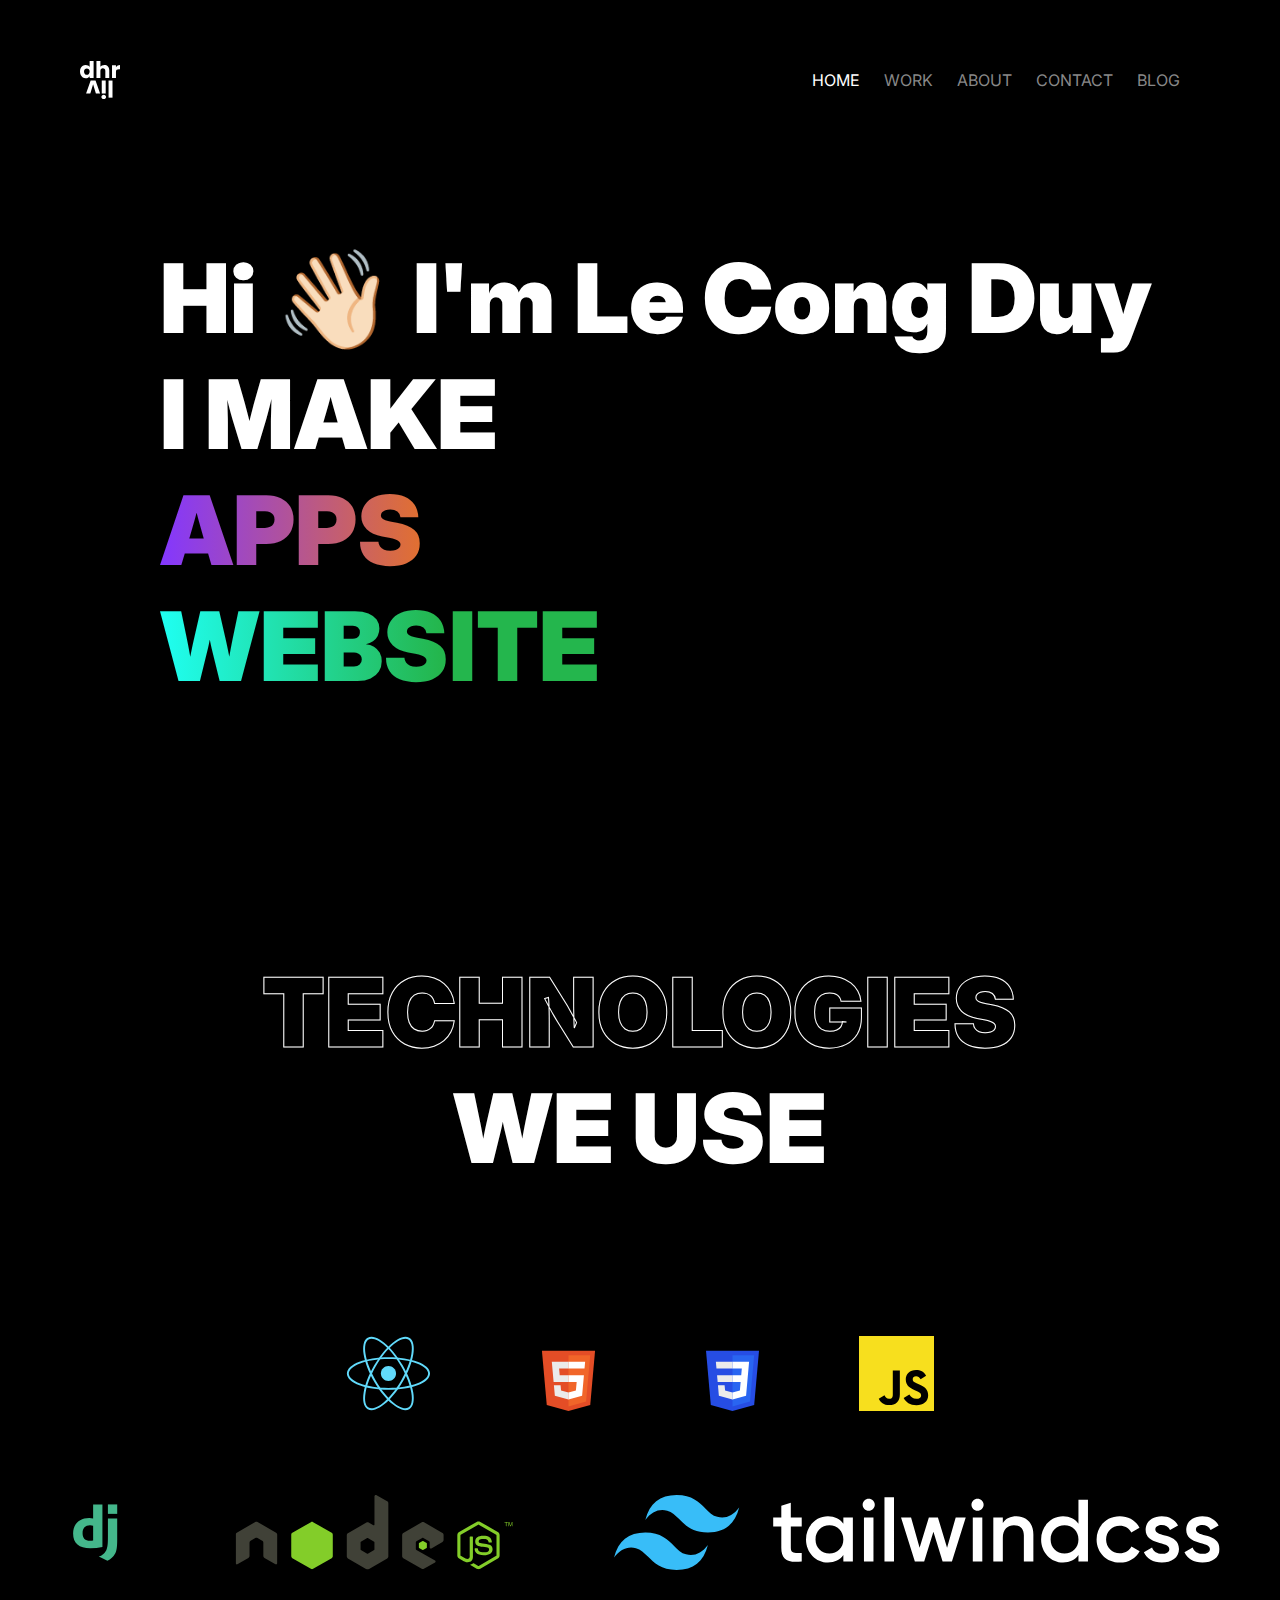
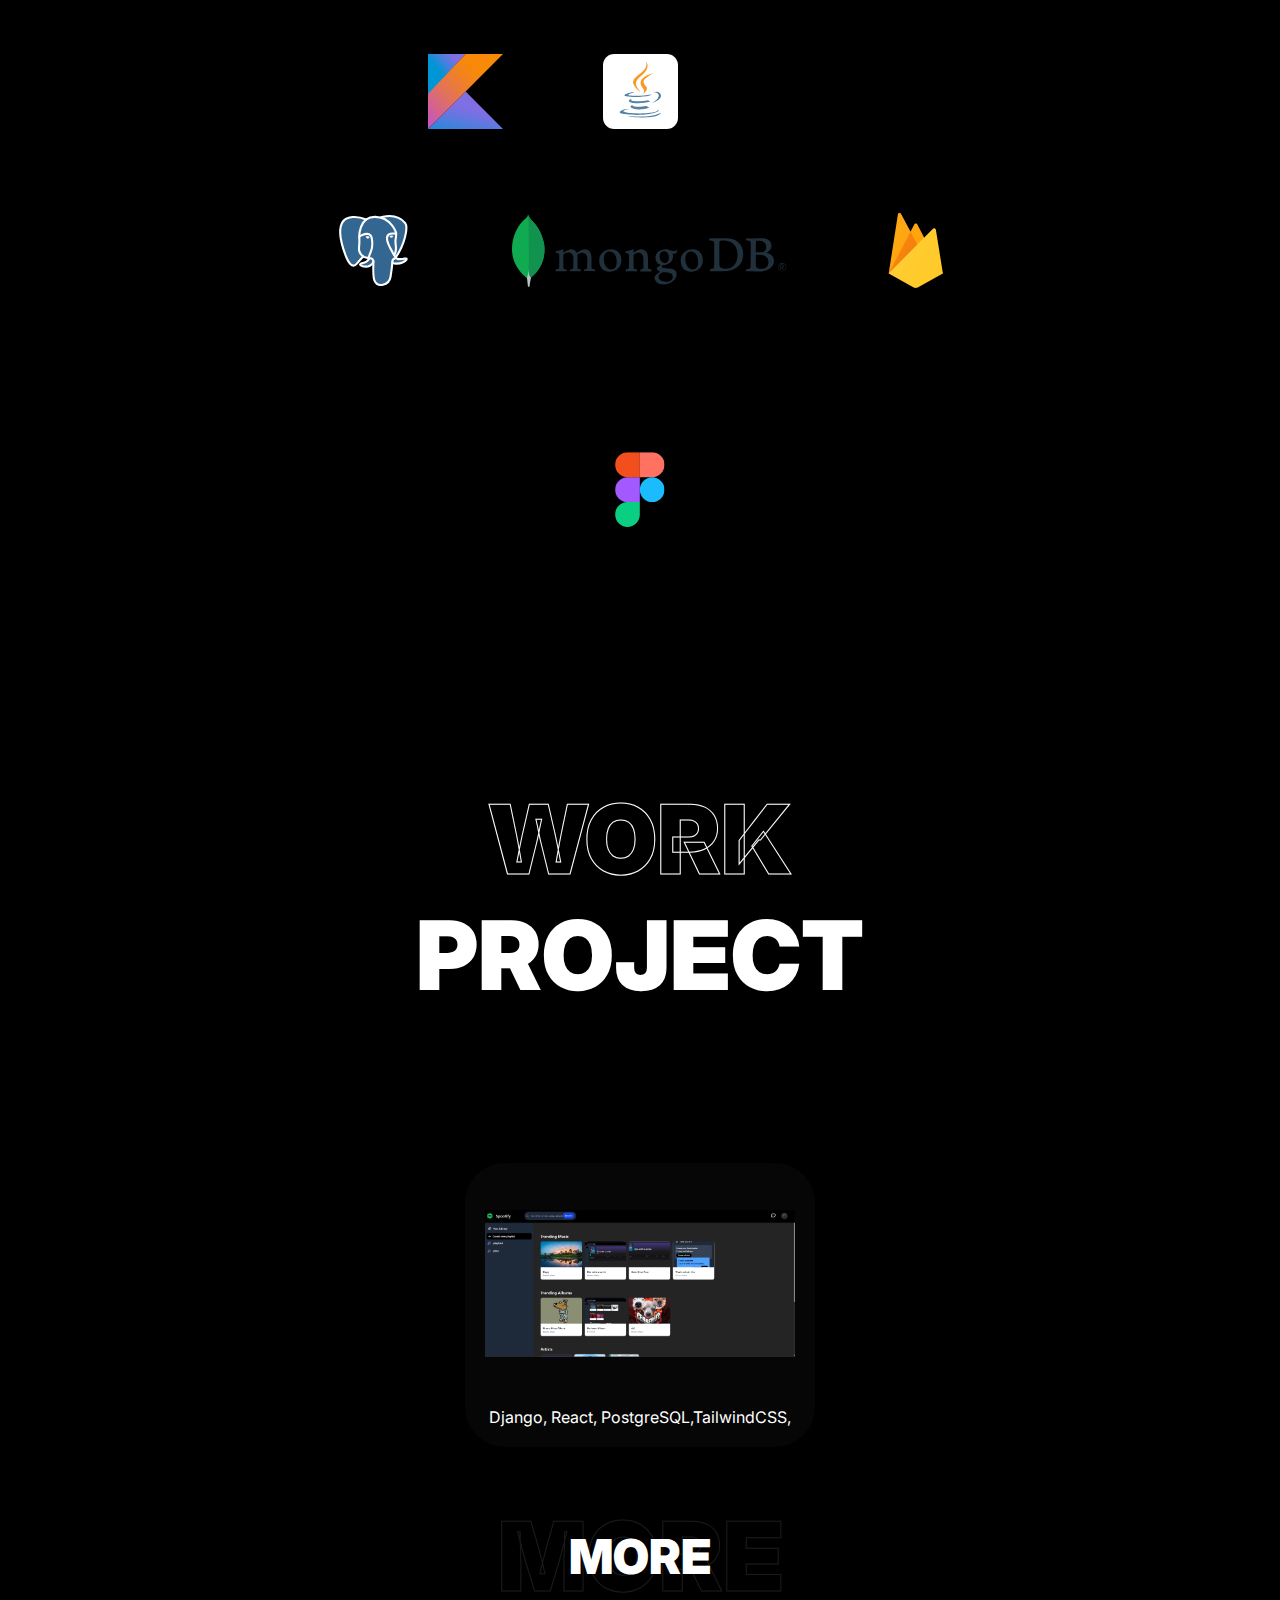
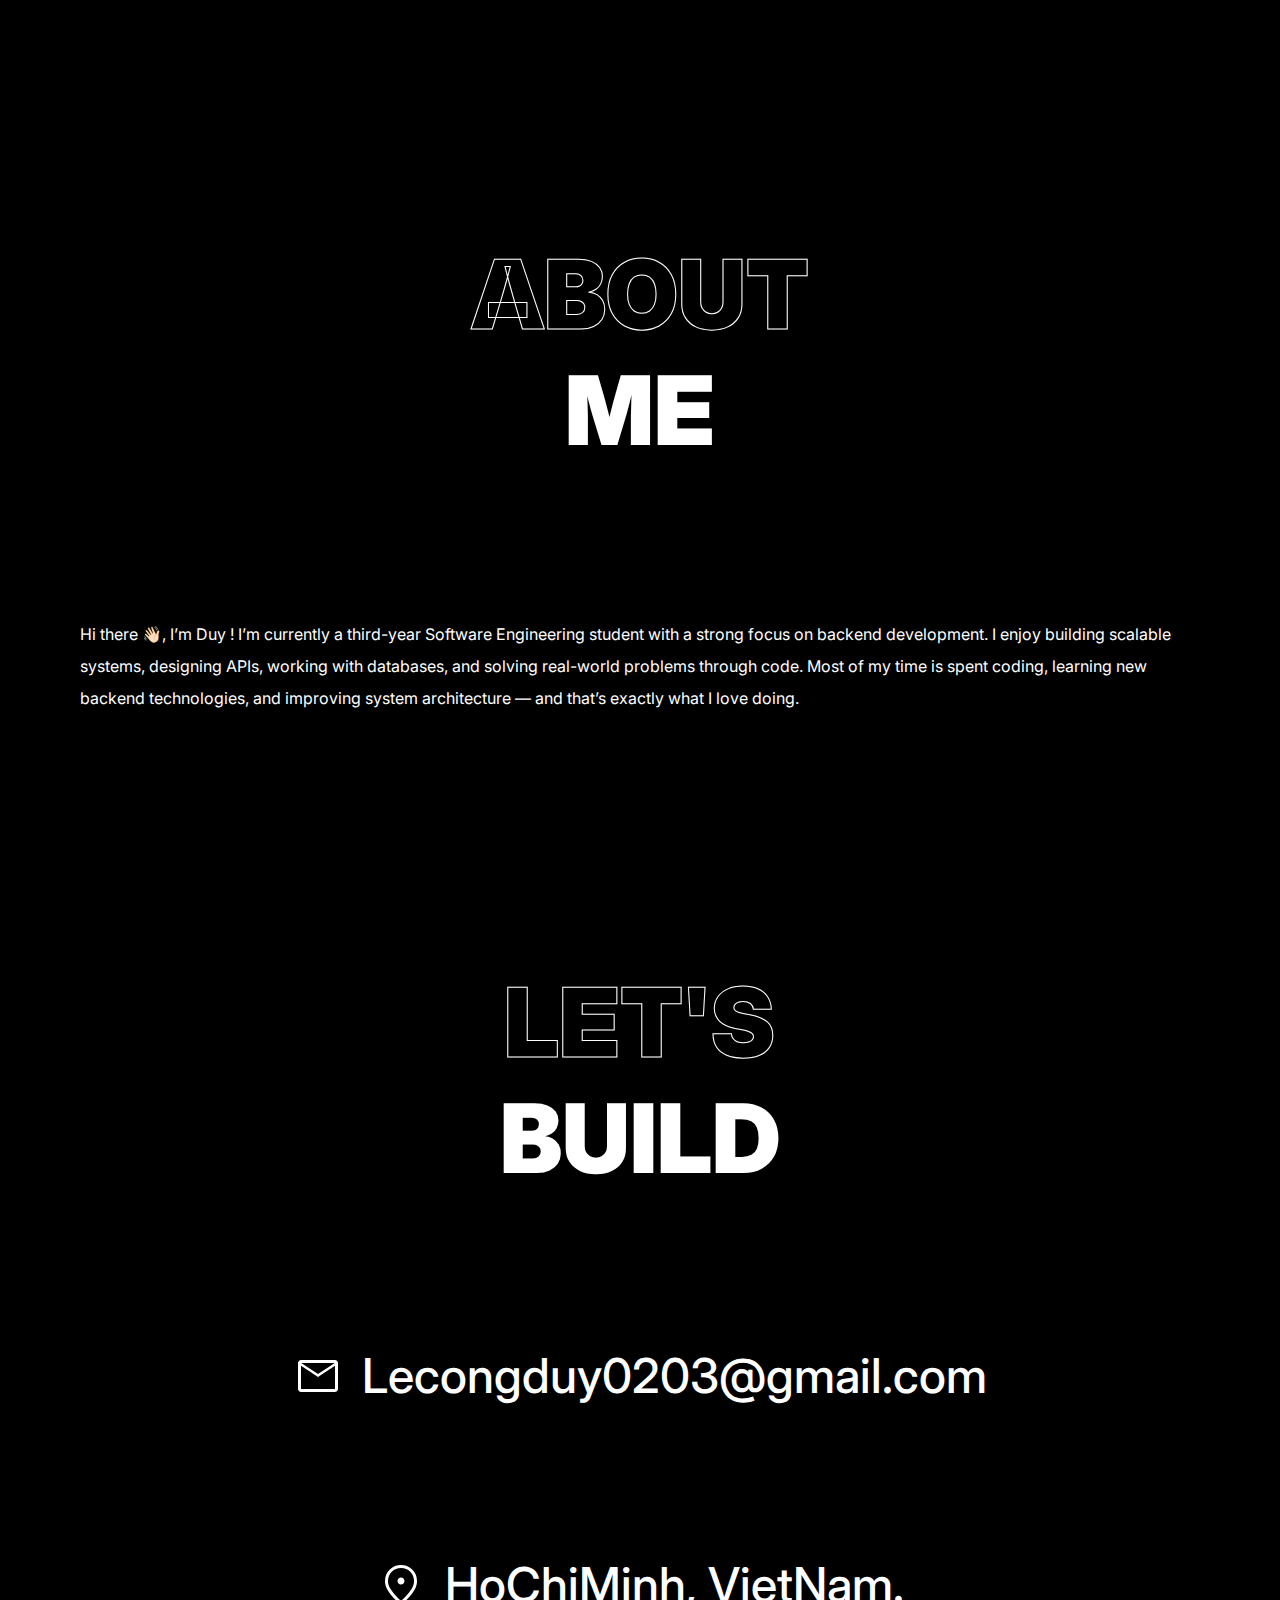
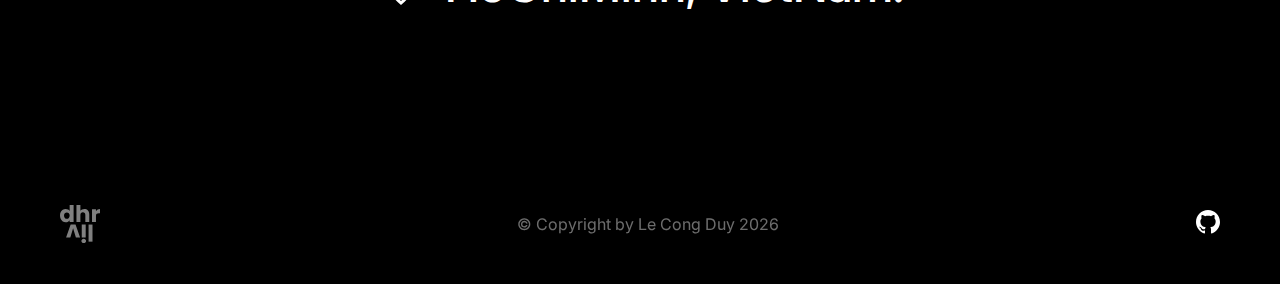
<file: index.html>
<!DOCTYPE html>
<html lang="en">
  <head>
    <meta charset="UTF-8" />
    <meta http-equiv="X-UA-Compatible" content="IE=edge" />
    <meta name="viewport" content="width=device-width, initial-scale=1.0" />
    <meta property="og:title" content="Le Cong Duy - Portfolio" />
    <meta property="og:description" content="..." />

    <link
      rel="shortcut icon"
      href="./assets/dhruvil-logo-favicon.svg"
      type="image/svg"
    />

    <link rel="stylesheet" href="css/styles.css" />
  </head>

  <body>
    <div class="nav-full-screen" id="navFullScreen">
      <a href="#home" onclick="closeFullScreenNav()" class="nav-link">HOME</a>
      <a href="#portfolio" onclick="closeFullScreenNav()" class="nav-link"
        >WORK</a
      >
      <a href="#about" onclick="closeFullScreenNav()" class="nav-link">ABOUT</a>
      <a href="#contact" onclick="closeFullScreenNav()" class="nav-link"
        >CONTACT</a
      >
      <a href="#blog" class="nav-link" target="_blank">BLOG</a>

      <div class="social-links">
        <a class="social-link">
          <svg xmlns="http://www.w3.org/2000/svg" viewBox="0 0 448 512">
            <path
              d="M224.1 141c-63.6 0-114.9 51.3-114.9 114.9s51.3 114.9 114.9 114.9S339 319.5 339 255.9 287.7 141 224.1 141zm0 189.6c-41.1 0-74.7-33.5-74.7-74.7s33.5-74.7 74.7-74.7 74.7 33.5 74.7 74.7-33.6 74.7-74.7 74.7zm146.4-194.3c0 14.9-12 26.8-26.8 26.8-14.9 0-26.8-12-26.8-26.8s12-26.8 26.8-26.8 26.8 12 26.8 26.8zm76.1 27.2c-1.7-35.9-9.9-67.7-36.2-93.9-26.2-26.2-58-34.4-93.9-36.2-37-2.1-147.9-2.1-184.9 0-35.8 1.7-67.6 9.9-93.9 36.1s-34.4 58-36.2 93.9c-2.1 37-2.1 147.9 0 184.9 1.7 35.9 9.9 67.7 36.2 93.9s58 34.4 93.9 36.2c37 2.1 147.9 2.1 184.9 0 35.9-1.7 67.7-9.9 93.9-36.2 26.2-26.2 34.4-58 36.2-93.9 2.1-37 2.1-147.8 0-184.8zM398.8 388c-7.8 19.6-22.9 34.7-42.6 42.6-29.5 11.7-99.5 9-132.1 9s-102.7 2.6-132.1-9c-19.6-7.8-34.7-22.9-42.6-42.6-11.7-29.5-9-99.5-9-132.1s-2.6-102.7 9-132.1c7.8-19.6 22.9-34.7 42.6-42.6 29.5-11.7 99.5-9 132.1-9s102.7-2.6 132.1 9c19.6 7.8 34.7 22.9 42.6 42.6 11.7 29.5 9 99.5 9 132.1s2.7 102.7-9 132.1z"
            />
          </svg>
        </a>
        <a class="social-link">
          <svg xmlns="http://www.w3.org/2000/svg" viewBox="0 0 512 512">
            <path
              d="M459.37 151.716c.325 4.548.325 9.097.325 13.645 0 138.72-105.583 298.558-298.558 298.558-59.452 0-114.68-17.219-161.137-47.106 8.447.974 16.568 1.299 25.34 1.299 49.055 0 94.213-16.568 130.274-44.832-46.132-.975-84.792-31.188-98.112-72.772 6.498.974 12.995 1.624 19.818 1.624 9.421 0 18.843-1.3 27.614-3.573-48.081-9.747-84.143-51.98-84.143-102.985v-1.299c13.969 7.797 30.214 12.67 47.431 13.319-28.264-18.843-46.781-51.005-46.781-87.391 0-19.492 5.197-37.36 14.294-52.954 51.655 63.675 129.3 105.258 216.365 109.807-1.624-7.797-2.599-15.918-2.599-24.04 0-57.828 46.782-104.934 104.934-104.934 30.213 0 57.502 12.67 76.67 33.137 23.715-4.548 46.456-13.32 66.599-25.34-7.798 24.366-24.366 44.833-46.132 57.827 21.117-2.273 41.584-8.122 60.426-16.243-14.292 20.791-32.161 39.308-52.628 54.253z"
            />
          </svg>
        </a>
        <a class="social-link">
          <svg xmlns="http://www.w3.org/2000/svg" viewBox="0 0 448 512">
            <path
              d="M100.28 448H7.4V148.9h92.88zM53.79 108.1C24.09 108.1 0 83.5 0 53.8a53.79 53.79 0 0 1 107.58 0c0 29.7-24.1 54.3-53.79 54.3zM447.9 448h-92.68V302.4c0-34.7-.7-79.2-48.29-79.2-48.29 0-55.69 37.7-55.69 76.7V448h-92.78V148.9h89.08v40.8h1.3c12.4-23.5 42.69-48.3 87.88-48.3 94 0 111.28 61.9 111.28 142.3V448z"
            />
          </svg>
        </a>
        <a href="https://github.com/leduy0203" class="social-link">
          <svg
            width="1024"
            height="1024"
            viewBox="0 0 1024 1024"
            fill="none"
            xmlns="http://www.w3.org/2000/svg"
          >
            <path
              fill-rule="evenodd"
              clip-rule="evenodd"
              d="M8 0C3.58 0 0 3.58 0 8C0 11.54 2.29 14.53 5.47 15.59C5.87 15.66 6.02 15.42 6.02 15.21C6.02 15.02 6.01 14.39 6.01 13.72C4 14.09 3.48 13.23 3.32 12.78C3.23 12.55 2.84 11.84 2.5 11.65C2.22 11.5 1.82 11.13 2.49 11.12C3.12 11.11 3.57 11.7 3.72 11.94C4.44 13.15 5.59 12.81 6.05 12.6C6.12 12.08 6.33 11.73 6.56 11.53C4.78 11.33 2.92 10.64 2.92 7.58C2.92 6.71 3.23 5.99 3.74 5.43C3.66 5.23 3.38 4.41 3.82 3.31C3.82 3.31 4.49 3.1 6.02 4.13C6.66 3.95 7.34 3.86 8.02 3.86C8.7 3.86 9.38 3.95 10.02 4.13C11.55 3.09 12.22 3.31 12.22 3.31C12.66 4.41 12.38 5.23 12.3 5.43C12.81 5.99 13.12 6.7 13.12 7.58C13.12 10.65 11.25 11.33 9.47 11.53C9.76 11.78 10.01 12.26 10.01 13.01C10.01 14.08 10 14.94 10 15.21C10 15.42 10.15 15.67 10.55 15.59C13.71 14.53 16 11.53 16 8C16 3.58 12.42 0 8 0Z"
              transform="scale(64)"
            />
          </svg>
        </a>
      </div>

      <button class="close" onclick="closeFullScreenNav()">
        <img src="./assets/icons/close.svg" alt="close" />
      </button>
    </div>

    <!-- navbar -->
    <nav class="navbar">
      <img
        class="navbar-logo"
        src="./assets/dhruvil-logo.svg"
        alt="dhruvil logo"
      />
      <div class="nav-links">
        <a href="#home" class="nav-link nav-link-active">HOME</a>
        <a href="#portfolio" class="nav-link">WORK</a>
        <a href="#about" class="nav-link">ABOUT</a>
        <a href="#contact" class="nav-link">CONTACT</a>
        <a href="#blog" class="nav-link" target="_blank">BLOG</a>
      </div>
      <button class="nav-link-btn" onclick="openFullScreenNav()">
        <img src="./assets/icons/menu.svg" alt="menu" />
      </button>
    </nav>
    <!-- navbar -->

    <!-- introduction to skills -->
    <div class="section-hero" id="home">
      <h1>Hi 👋🏻 I'm Le Cong Duy</h1>
      <h1>I MAKE</h1>

      <h1 class="hero-skill-heading t-gradient1" data-text="APPS">APPS</h1>
      <h1 class="hero-skill-heading t-gradient2" data-text="WEBSITE">
        WEBSITE
      </h1>
    </div>
    <!-- introduction to skills -->

    <!-- section: technologies -->
    <div class="section-technologies" id="tech">
      <div class="section-headings">
        <h1 class="heading-stroke-only">Technologies</h1>
        <h1>We use</h1>
      </div>

      <div class="row">
        <div class="col">
          <img class="tech-icon-img" src="./assets/icons/react.svg" alt="img" />
        </div>
        <!-- <div class="col"><img class="tech-icon-img" src="./assets/icons/vue.svg" alt="img"></div> -->
        <div class="col">
          <img class="tech-icon-img" src="./assets/icons/html.svg" alt="img" />
        </div>
        <div class="col">
          <img class="tech-icon-img" src="./assets/icons/css.svg" alt="img" />
        </div>
        <div class="col">
          <img
            class="tech-icon-img"
            src="./assets/icons/javascript.svg"
            alt="img"
          />
        </div>
      </div>

      <div class="row mt-80">
        <div class="col">
          <img
            src="./assets/icons/django-svgrepo-com.svg"
            alt="img"
            class="tech-icon-img"
          />
        </div>
        <!-- <div class="col"><img src="./assets/icons/nuxtjs.svg" alt="img" class="tech-icon-img"></div> -->
        <div class="col">
          <img
            src="./assets/icons/nodejs.svg"
            alt="img"
            class="tech-icon-img"
          />
        </div>
        <div class="col">
          <img
            src="./assets/icons/tailwind.svg"
            alt="img"
            class="tech-icon-img"
          />
        </div>
      </div>

      <div class="row mt-80">
        <div class="col">
          <img
            class="tech-icon-img"
            src="./assets/icons/kotlin-svgrepo-com.svg"
            alt="img"
          />
        </div>
        <div class="col">
          <img
            class="tech-icon-img"
            src="./assets/icons/java-svgrepo-com.svg"
            alt="img"
          />
        </div>
        <div class="col">
          <img
            class="tech-icon-img"
            src="./assets/icons/csharp-svgrepo-com.svg"
            alt="img"
          />
        </div>
        <!-- <div class="col"><img src="./assets/icons/nuxtjs.svg" alt="img" class="tech-icon-img"></div> -->
      </div>

      <div class="row mt-80">
        <div class="col">
          <img
            src="./assets/icons/postgresql.svg"
            alt="img"
            class="tech-icon-img"
          />
        </div>
        <div class="col">
          <img
            src="./assets/icons/mongodb.svg"
            alt="img"
            class="tech-icon-img"
          />
        </div>
        <div class="col">
          <img
            src="./assets/icons/firebase.svg"
            alt="img"
            class="tech-icon-img"
          />
        </div>
      </div>

      <div class="row mt-80"></div>

      <div class="row mt-80">
        <div class="col">
          <img src="./assets/icons/figma.svg" alt="img" class="tech-icon-img" />
        </div>
      </div>
    </div>
    <!-- section: technologies -->

    <!-- section: portfolio -->
    <div class="section-portfolio" id="portfolio">
      <div class="section-headings">
        <h1 class="heading-stroke-only">Work</h1>
        <h1>Project</h1>
      </div>

      <div class="section-portfolio-grid">
        <a class="portfolio-card" href="https://github.com/leduy0203">
          <img src="assets/image.png" alt="img" />
          <div class="portfolio-card-details">
            <h4>Django, React, PostgreSQL,TailwindCSS,</h4>
          </div>
        </a>
      </div>

      <a
        href="https://github.com/dhruvilxcode"
        target="_blank"
        data-text="MORE"
        class="link-more"
        >MORE</a
      >
    </div>
    <!-- section: portfolio -->

    <!-- section:about -->
    <div class="section-about" id="about">
      <div class="section-headings">
        <h1 class="heading-stroke-only">About</h1>
        <h1>Me</h1>
      </div>

      <div class="section-about-details">
        <div class="section-about-texts">
          <p>
            Hi there 👋🏻, I’m Duy ! I’m currently a third-year Software
            Engineering student with a strong focus on backend development. I
            enjoy building scalable systems, designing APIs, working with
            databases, and solving real-world problems through code. Most of my
            time is spent coding, learning new backend technologies, and
            improving system architecture — and that’s exactly what I love
            doing.
          </p>
        </div>
      </div>
    </div>
    <!-- section:about -->

    <!-- section: contact -->
    <div class="section-contact" id="contact">
      <div class="section-headings">
        <h1 class="heading-stroke-only">Let's</h1>
        <h1>Build</h1>
      </div>

      <div class="section-contact-links">
        <a class="contact-link" href="mailto:mail@dhruvilxcode.com">
          <img src="./assets/icons/mail.svg" alt="icon" />
          Lecongduy0203@gmail.com
        </a>
        <!-- <a class="contact-link" href="tel:"><img src="./assets/icons/call.svg" alt="icon">+91 12345 67890</a> -->
        <a class="contact-link" href="http://maps.google.com/"
          ><img src="./assets/icons/location.svg" alt="icon" /> HoChiMinh,
          VietNam.</a
        >
      </div>
    </div>
    <!-- section: contact -->

    <!-- section: footer -->
    <footer class="footer">
      <img
        src="./assets/dhruvil-logo.svg"
        alt="dhruvil-logo"
        class="footer-logo"
      />
      <p>&copy; Copyright by Le Cong Duy <span id="currentYear">2025</span></p>
      <div class="social-links">
        <a href="https://github.com/leduy0203" class="social-link">
          <svg
            width="1024"
            height="1024"
            viewBox="0 0 1024 1024"
            fill="none"
            xmlns="http://www.w3.org/2000/svg"
          >
            <path
              fill-rule="evenodd"
              clip-rule="evenodd"
              d="M8 0C3.58 0 0 3.58 0 8C0 11.54 2.29 14.53 5.47 15.59C5.87 15.66 6.02 15.42 6.02 15.21C6.02 15.02 6.01 14.39 6.01 13.72C4 14.09 3.48 13.23 3.32 12.78C3.23 12.55 2.84 11.84 2.5 11.65C2.22 11.5 1.82 11.13 2.49 11.12C3.12 11.11 3.57 11.7 3.72 11.94C4.44 13.15 5.59 12.81 6.05 12.6C6.12 12.08 6.33 11.73 6.56 11.53C4.78 11.33 2.92 10.64 2.92 7.58C2.92 6.71 3.23 5.99 3.74 5.43C3.66 5.23 3.38 4.41 3.82 3.31C3.82 3.31 4.49 3.1 6.02 4.13C6.66 3.95 7.34 3.86 8.02 3.86C8.7 3.86 9.38 3.95 10.02 4.13C11.55 3.09 12.22 3.31 12.22 3.31C12.66 4.41 12.38 5.23 12.3 5.43C12.81 5.99 13.12 6.7 13.12 7.58C13.12 10.65 11.25 11.33 9.47 11.53C9.76 11.78 10.01 12.26 10.01 13.01C10.01 14.08 10 14.94 10 15.21C10 15.42 10.15 15.67 10.55 15.59C13.71 14.53 16 11.53 16 8C16 3.58 12.42 0 8 0Z"
              transform="scale(64)"
            />
          </svg>
        </a>
      </div>
    </footer>
    <!-- section: footer -->

    <script src="./js/script.js"></script>
  </body>
</html>
</file>
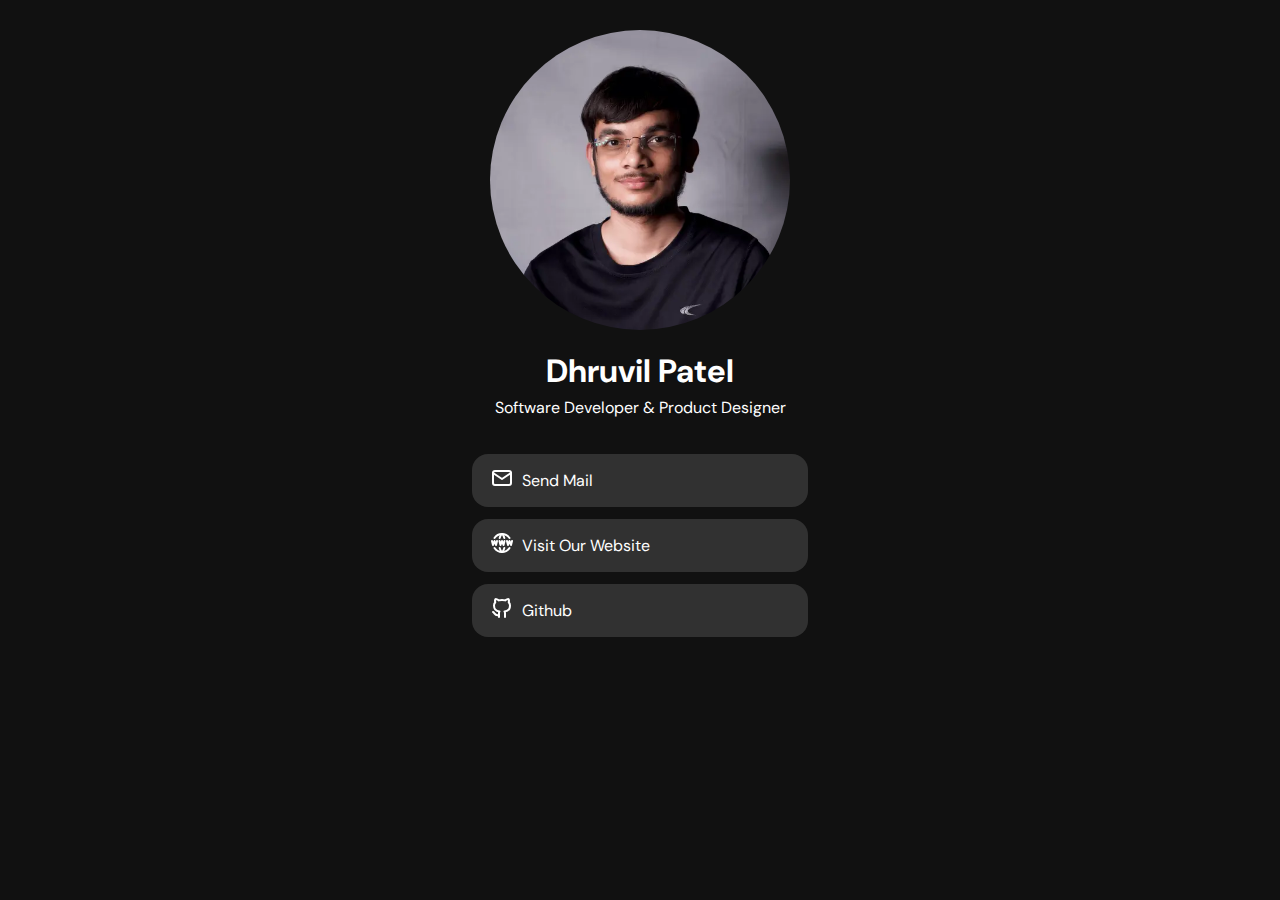
<file: digitalcard.html>
<!DOCTYPE html>
<html lang="en">
<head>
    <meta charset="UTF-8">
    <meta http-equiv="X-UA-Compatible" content="IE=edge">
    <meta name="viewport" content="width=device-width, initial-scale=1.0">
    <title>Dhruvil Patel</title>

    <meta name="robots" content="noindex,nofollow">
    <meta name="googlebot" content="noindex">

    <link rel="preconnect" href="https://fonts.googleapis.com">
    <link rel="preconnect" href="https://fonts.gstatic.com" crossorigin>
    <link href="https://fonts.googleapis.com/css2?family=DM+Sans:wght@400;700&display=swap" rel="stylesheet">

    <style>
        * {
            margin: 0;
            padding: 0;
            color: #fff;
            font-family: 'DM Sans', sans-serif;
        }

        .links {
            margin-top: 36px;
            display: flex;
            flex-direction: column;
            width: 300px;
            align-items: center;
            gap: 12px;
        }

        .link-item {
            display: flex;
            align-items: center;
            width: 100%;
            background-color: #313131;
            color: #000;
            padding: 12px 18px;
            border-radius: 16px;
            gap: 8px;
            text-decoration: none;
            outline: none;
        }
        /* .link-icon {

        }
        .link-text {

        } */
    </style>
</head>
<body style="background-color: #111;">
    

    <div style="display: flex; flex-direction: column;align-items: center; width: 100%;">

        <img src="./assets/dhruvil_photo.webp" alt="dhruvil" style="margin-top: 30px; width: 300px; height: 300px; border-radius: 150px;display: block;" />

        <h1 style="margin-top: 20px;">Dhruvil Patel</h1>
        <p style="margin-top: 5px">Software Developer & Product Designer</p>

        <div class="links">
            <a class="link-item" href="mailto:mail@dhruvilxcode.com">
                <div class="link-icon">
                    <svg xmlns="http://www.w3.org/2000/svg" class="icon icon-tabler icon-tabler-mail" width="24" height="24" viewBox="0 0 24 24" stroke-width="2" stroke="currentColor" fill="none" stroke-linecap="round" stroke-linejoin="round"><path stroke="none" d="M0 0h24v24H0z" fill="none"></path><path d="M3 7a2 2 0 0 1 2 -2h14a2 2 0 0 1 2 2v10a2 2 0 0 1 -2 2h-14a2 2 0 0 1 -2 -2v-10z"></path><path d="M3 7l9 6l9 -6"></path></svg>
                </div>
                <div class="link-text">
                    Send Mail
                </div>
            </a>

            <a class="link-item" href="https://dhruvilxcode.com">
                <div class="link-icon">
                    <svg xmlns="http://www.w3.org/2000/svg" class="icon icon-tabler icon-tabler-world-www" width="24" height="24" viewBox="0 0 24 24" stroke-width="2" stroke="currentColor" fill="none" stroke-linecap="round" stroke-linejoin="round">   <path stroke="none" d="M0 0h24v24H0z" fill="none"></path>   <path d="M19.5 7a9 9 0 0 0 -7.5 -4a8.991 8.991 0 0 0 -7.484 4"></path>   <path d="M11.5 3a16.989 16.989 0 0 0 -1.826 4"></path>   <path d="M12.5 3a16.989 16.989 0 0 1 1.828 4"></path>   <path d="M19.5 17a9 9 0 0 1 -7.5 4a8.991 8.991 0 0 1 -7.484 -4"></path>   <path d="M11.5 21a16.989 16.989 0 0 1 -1.826 -4"></path>   <path d="M12.5 21a16.989 16.989 0 0 0 1.828 -4"></path>   <path d="M2 10l1 4l1.5 -4l1.5 4l1 -4"></path>   <path d="M17 10l1 4l1.5 -4l1.5 4l1 -4"></path>   <path d="M9.5 10l1 4l1.5 -4l1.5 4l1 -4"></path></svg>
                </div>
                <div class="link-text">
                    Visit Our Website
                </div>
            </a>

            <a class="link-item" href="https://github.com/dhruvilxcode">
                <div class="link-icon">
                    <svg xmlns="http://www.w3.org/2000/svg" class="icon icon-tabler icon-tabler-brand-github" width="24" height="24" viewBox="0 0 24 24" stroke-width="2" stroke="currentColor" fill="none" stroke-linecap="round" stroke-linejoin="round"><path stroke="none" d="M0 0h24v24H0z" fill="none"></path><path d="M9 19c-4.3 1.4 -4.3 -2.5 -6 -3m12 5v-3.5c0 -1 .1 -1.4 -.5 -2c2.8 -.3 5.5 -1.4 5.5 -6a4.6 4.6 0 0 0 -1.3 -3.2a4.2 4.2 0 0 0 -.1 -3.2s-1.1 -.3 -3.5 1.3a12.3 12.3 0 0 0 -6.2 0c-2.4 -1.6 -3.5 -1.3 -3.5 -1.3a4.2 4.2 0 0 0 -.1 3.2a4.6 4.6 0 0 0 -1.3 3.2c0 4.6 2.7 5.7 5.5 6c-.6 .6 -.6 1.2 -.5 2v3.5"></path></svg>
                </div>
                <div class="link-text">
                    Github
                </div>
            </a>
        </div>
    </div>


</body>
</html>
</file>
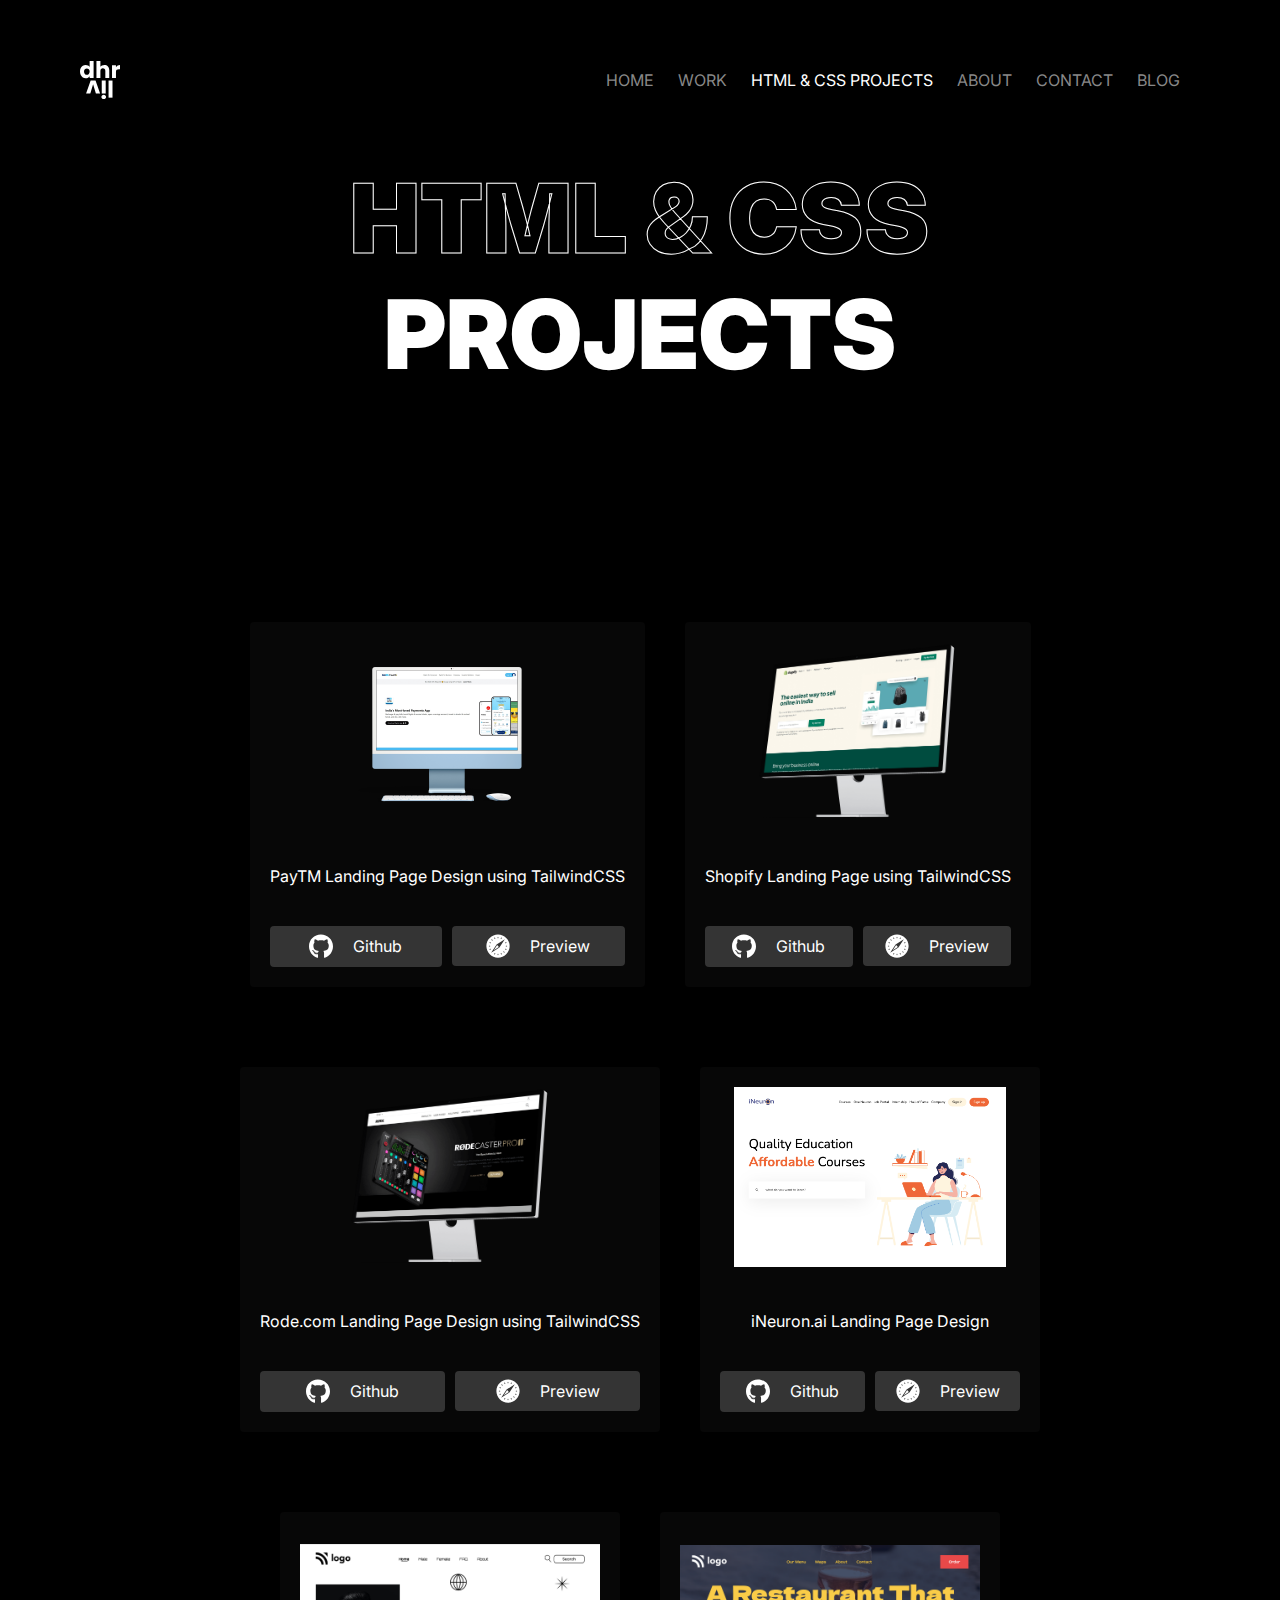
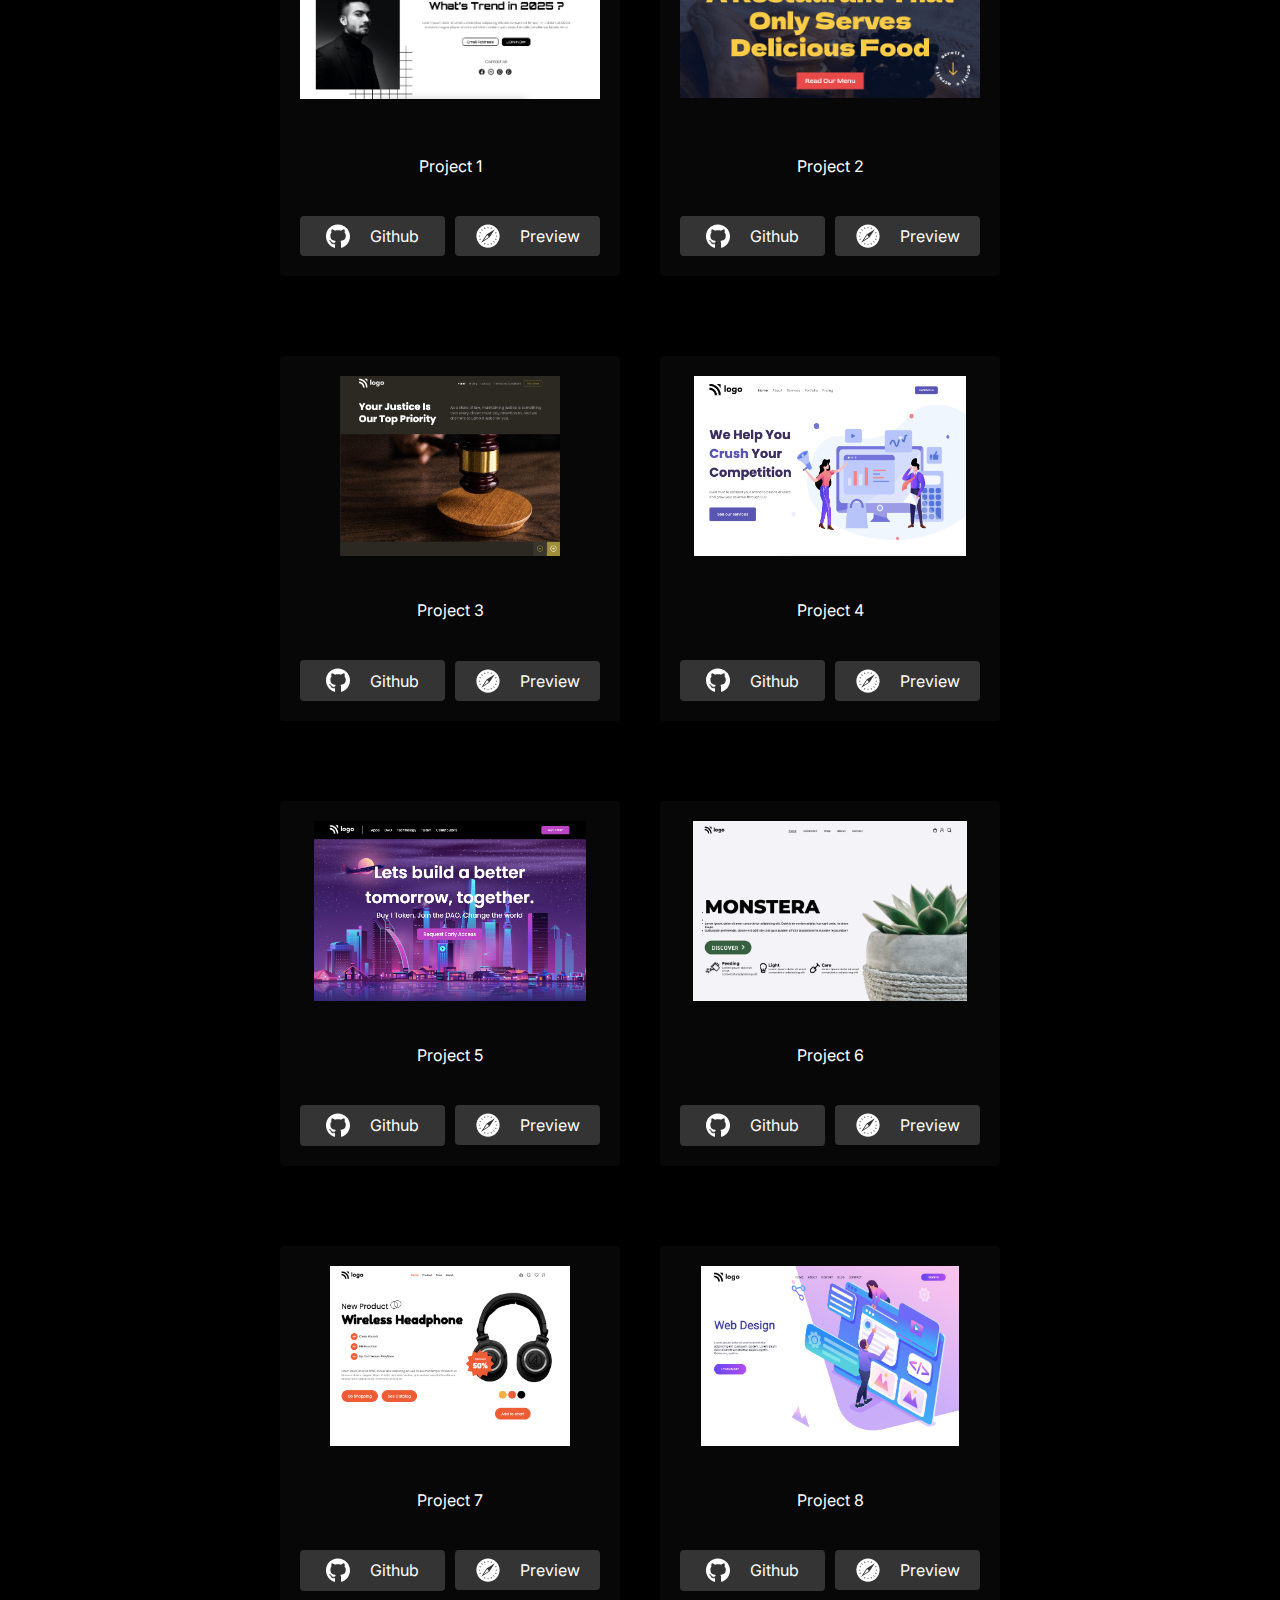
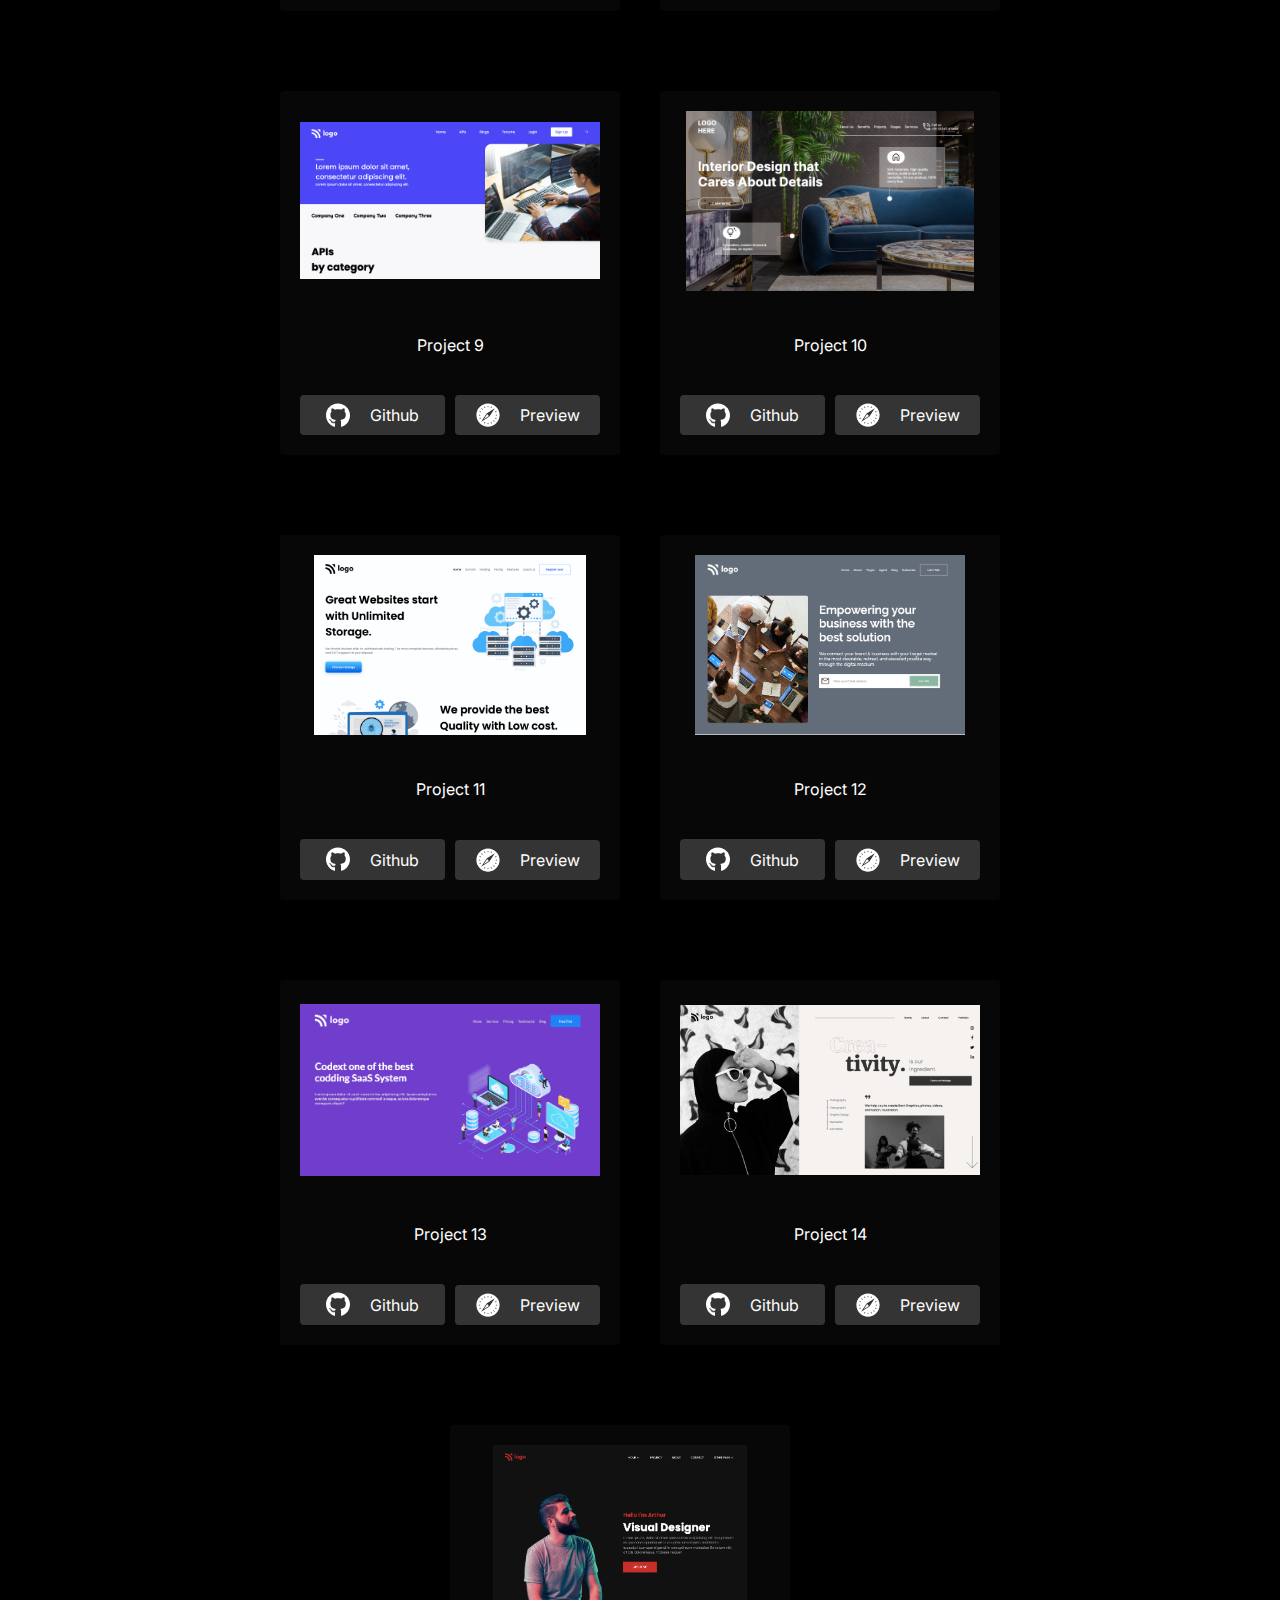
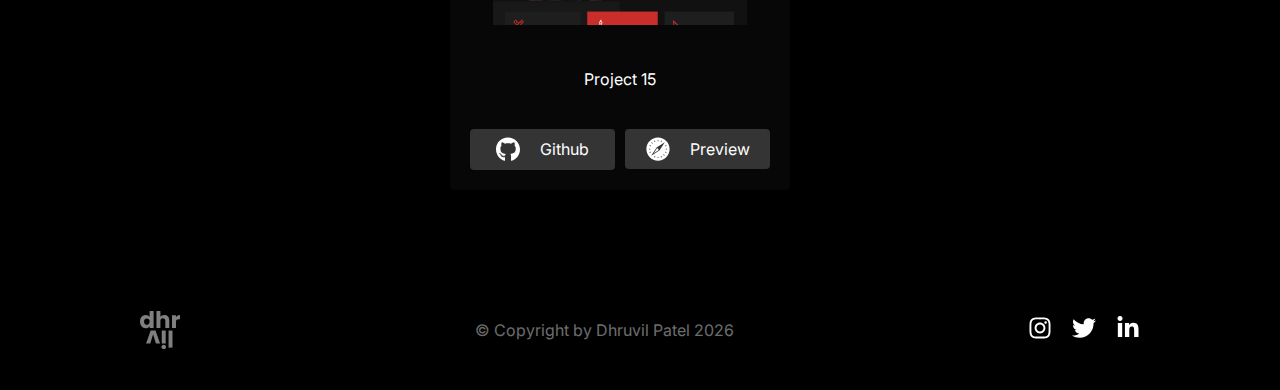
<file: html-css-projects.html>
<!DOCTYPE html>
<html lang="en">
<head>
    <meta charset="UTF-8">
    <meta http-equiv="X-UA-Compatible" content="IE=edge">
    <meta name="viewport" content="width=device-width, initial-scale=1.0">
    <title>Dhruvil Patel | HTML & CSS Projects</title>

    <meta name="keywords" content="Dhruvil Patel, Dhruvil">
    <meta name="description" content="Dhruvil Patel, i am Software Engineer, Coder, Designer, Full Stack Developer.">

    <link rel="shortcut icon" href="./assets/dhruvil-logo-favicon.svg" type="image/svg">
    
    
    <link rel="stylesheet" href="css/styles.css">
    <style>
        .section-html-css-projects {
            text-align: center;
            padding: 0px 80px;
        }
        .row {
            display: flex;
            justify-content: center;
            gap: 40px;
        }

        .col {
            /* flex: 1; */
            display: flex;
            flex-direction: column;
        }

        .project-card .row {
            display: flex;
            /* justify-content: stretch; */
            align-items: center;
            gap: 10px;
        }
        .project-card .col {
            flex: 1;
        }

        .project-card {
            padding: 20px;
            background-color: rgba(17, 17, 17, 0.42);
            margin-top: 80px;
            border-radius: 4px;
        }

        .project-image-box img {
            width: 300px;
            height: 180px;
            object-fit: scale-down;
            border-radius: 4px;
        }

        .project-card h3 {
            font-size: 1rem;
            margin: 40px 0;
            font-weight: 400;
        }

        .project-link {
            color: #fff;
            text-decoration: none;
            font-size: 1rem;
            display: flex;
            align-items: center;
            justify-content: center;
            gap: 20px;
            padding: 8px 12px;
            background-color: #343434;
            transition: 200ms;
            border-radius: 4px;
        }
        .project-link:hover {
            background-color: #505050;
        }
        .project-link svg {
            width: 24px;
            fill: #fff;
        }
    </style>
</head>
<body>
    



    <div class="nav-full-screen" id="navFullScreen">
        <a href="./" onclick="closeFullScreenNav()" class="nav-link">HOME</a>
        <a href="./#portfolio" onclick="closeFullScreenNav()" class="nav-link">WORK</a>
        <a href="./html-css-projects.html" onclick="closeFullScreenNav()" class="nav-link">HTML CSS PROJECTS</a>
        <a href="./#about" onclick="closeFullScreenNav()" class="nav-link">ABOUT</a>
        <a href="./#contact" onclick="closeFullScreenNav()" class="nav-link">CONTACT</a>
        <a href="https://dhruvilxcode.hashnode.dev/" onclick="closeFullScreenNav()" class="nav-link" target="_blank">BLOG</a>
        <button class="close" onclick="closeFullScreenNav()"><img src="./assets/icons/close.svg" alt="close"></button>
    </div>

    <!-- navbar -->
    <nav class="navbar">
        <img class="navbar-logo" src="./assets/dhruvil-logo.svg" alt="dhruvil logo">
        <div class="nav-links">
            <a href="./" class="nav-link">HOME</a>
            <a href="./#portfolio" class="nav-link">WORK</a>
            <a href="./html-css-projects.html" class="nav-link nav-link-active">HTML & CSS PROJECTS</a>
            <a href="./#about" class="nav-link">ABOUT</a>
            <a href="./#contact" class="nav-link">CONTACT</a>
            <a href="https://dhruvilxcode.hashnode.dev/" class="nav-link" target="_blank">BLOG</a>
        </div>
        <button class="nav-link-btn" onclick="openFullScreenNav()"><img src="./assets/icons/menu.svg" alt="menu"></button>
    </nav>
    <!-- navbar -->



    <div class="section-html-css-projects">
        <div class="section-headings">
            <h1 class="heading-stroke-only">HTML & CSS</h1>
            <h1>PROJECTS</h1>
        </div>

        <div class="section-html-css-projects-grid">

            <div class="row">
                <div class="col">
                    <div class="project-card">

                        <div class="project-image-box">
                            <img src="./assets/projects/tailwind/paytm.png" alt="img">
                        </div>

                        <h3>PayTM Landing Page Design using TailwindCSS</h3>

                        <div class="row">
                            <div class="col">
                                <a href="https://github.com/dhruvilxcode/PayTM-website-clone" class="project-link">
                                    <svg xmlns="http://www.w3.org/2000/svg" viewBox="0 0 496 512"><!--! Font Awesome Pro 6.1.2 by @fontawesome - https://fontawesome.com License - https://fontawesome.com/license (Commercial License) Copyright 2022 Fonticons, Inc. --><path d="M165.9 397.4c0 2-2.3 3.6-5.2 3.6-3.3.3-5.6-1.3-5.6-3.6 0-2 2.3-3.6 5.2-3.6 3-.3 5.6 1.3 5.6 3.6zm-31.1-4.5c-.7 2 1.3 4.3 4.3 4.9 2.6 1 5.6 0 6.2-2s-1.3-4.3-4.3-5.2c-2.6-.7-5.5.3-6.2 2.3zm44.2-1.7c-2.9.7-4.9 2.6-4.6 4.9.3 2 2.9 3.3 5.9 2.6 2.9-.7 4.9-2.6 4.6-4.6-.3-1.9-3-3.2-5.9-2.9zM244.8 8C106.1 8 0 113.3 0 252c0 110.9 69.8 205.8 169.5 239.2 12.8 2.3 17.3-5.6 17.3-12.1 0-6.2-.3-40.4-.3-61.4 0 0-70 15-84.7-29.8 0 0-11.4-29.1-27.8-36.6 0 0-22.9-15.7 1.6-15.4 0 0 24.9 2 38.6 25.8 21.9 38.6 58.6 27.5 72.9 20.9 2.3-16 8.8-27.1 16-33.7-55.9-6.2-112.3-14.3-112.3-110.5 0-27.5 7.6-41.3 23.6-58.9-2.6-6.5-11.1-33.3 2.6-67.9 20.9-6.5 69 27 69 27 20-5.6 41.5-8.5 62.8-8.5s42.8 2.9 62.8 8.5c0 0 48.1-33.6 69-27 13.7 34.7 5.2 61.4 2.6 67.9 16 17.7 25.8 31.5 25.8 58.9 0 96.5-58.9 104.2-114.8 110.5 9.2 7.9 17 22.9 17 46.4 0 33.7-.3 75.4-.3 83.6 0 6.5 4.6 14.4 17.3 12.1C428.2 457.8 496 362.9 496 252 496 113.3 383.5 8 244.8 8zM97.2 352.9c-1.3 1-1 3.3.7 5.2 1.6 1.6 3.9 2.3 5.2 1 1.3-1 1-3.3-.7-5.2-1.6-1.6-3.9-2.3-5.2-1zm-10.8-8.1c-.7 1.3.3 2.9 2.3 3.9 1.6 1 3.6.7 4.3-.7.7-1.3-.3-2.9-2.3-3.9-2-.6-3.6-.3-4.3.7zm32.4 35.6c-1.6 1.3-1 4.3 1.3 6.2 2.3 2.3 5.2 2.6 6.5 1 1.3-1.3.7-4.3-1.3-6.2-2.2-2.3-5.2-2.6-6.5-1zm-11.4-14.7c-1.6 1-1.6 3.6 0 5.9 1.6 2.3 4.3 3.3 5.6 2.3 1.6-1.3 1.6-3.9 0-6.2-1.4-2.3-4-3.3-5.6-2z"/></svg>
                                    Github
                                </a>
                            </div>
                            <div class="col">
                                <a href="https://paytm-tailwind.netlify.app/" class="project-link">
                                    <svg xmlns="http://www.w3.org/2000/svg" viewBox="0 0 512 512"><!--! Font Awesome Pro 6.1.2 by @fontawesome - https://fontawesome.com License - https://fontawesome.com/license (Commercial License) Copyright 2022 Fonticons, Inc. --><path d="M274.69,274.69l-37.38-37.38L166,346ZM256,8C119,8,8,119,8,256S119,504,256,504,504,393,504,256,393,8,256,8ZM411.85,182.79l14.78-6.13A8,8,0,0,1,437.08,181h0a8,8,0,0,1-4.33,10.46L418,197.57a8,8,0,0,1-10.45-4.33h0A8,8,0,0,1,411.85,182.79ZM314.43,94l6.12-14.78A8,8,0,0,1,331,74.92h0a8,8,0,0,1,4.33,10.45l-6.13,14.78a8,8,0,0,1-10.45,4.33h0A8,8,0,0,1,314.43,94ZM256,60h0a8,8,0,0,1,8,8V84a8,8,0,0,1-8,8h0a8,8,0,0,1-8-8V68A8,8,0,0,1,256,60ZM181,74.92a8,8,0,0,1,10.46,4.33L197.57,94a8,8,0,1,1-14.78,6.12l-6.13-14.78A8,8,0,0,1,181,74.92Zm-63.58,42.49h0a8,8,0,0,1,11.31,0L140,128.72A8,8,0,0,1,140,140h0a8,8,0,0,1-11.31,0l-11.31-11.31A8,8,0,0,1,117.41,117.41ZM60,256h0a8,8,0,0,1,8-8H84a8,8,0,0,1,8,8h0a8,8,0,0,1-8,8H68A8,8,0,0,1,60,256Zm40.15,73.21-14.78,6.13A8,8,0,0,1,74.92,331h0a8,8,0,0,1,4.33-10.46L94,314.43a8,8,0,0,1,10.45,4.33h0A8,8,0,0,1,100.15,329.21Zm4.33-136h0A8,8,0,0,1,94,197.57l-14.78-6.12A8,8,0,0,1,74.92,181h0a8,8,0,0,1,10.45-4.33l14.78,6.13A8,8,0,0,1,104.48,193.24ZM197.57,418l-6.12,14.78a8,8,0,0,1-14.79-6.12l6.13-14.78A8,8,0,1,1,197.57,418ZM264,444a8,8,0,0,1-8,8h0a8,8,0,0,1-8-8V428a8,8,0,0,1,8-8h0a8,8,0,0,1,8,8Zm67-6.92h0a8,8,0,0,1-10.46-4.33L314.43,418a8,8,0,0,1,4.33-10.45h0a8,8,0,0,1,10.45,4.33l6.13,14.78A8,8,0,0,1,331,437.08Zm63.58-42.49h0a8,8,0,0,1-11.31,0L372,383.28A8,8,0,0,1,372,372h0a8,8,0,0,1,11.31,0l11.31,11.31A8,8,0,0,1,394.59,394.59ZM286.25,286.25,110.34,401.66,225.75,225.75,401.66,110.34ZM437.08,331h0a8,8,0,0,1-10.45,4.33l-14.78-6.13a8,8,0,0,1-4.33-10.45h0A8,8,0,0,1,418,314.43l14.78,6.12A8,8,0,0,1,437.08,331ZM444,264H428a8,8,0,0,1-8-8h0a8,8,0,0,1,8-8h16a8,8,0,0,1,8,8h0A8,8,0,0,1,444,264Z"/></svg>
                                    Preview
                                </a>
                            </div>
                        </div>

                    </div>
                </div>
                <div class="col">
                    <div class="project-card">

                        <div class="project-image-box">
                            <img src="assets/projects/tailwind/shopify.png" alt="img">
                        </div>

                        <h3>Shopify Landing Page using TailwindCSS</h3>

                        <div class="row">
                            <div class="col">
                                <a href="https://github.com/dhruvilxcode/shopify-landing-page-clone" class="project-link">
                                    <svg xmlns="http://www.w3.org/2000/svg" viewBox="0 0 496 512"><!--! Font Awesome Pro 6.1.2 by @fontawesome - https://fontawesome.com License - https://fontawesome.com/license (Commercial License) Copyright 2022 Fonticons, Inc. --><path d="M165.9 397.4c0 2-2.3 3.6-5.2 3.6-3.3.3-5.6-1.3-5.6-3.6 0-2 2.3-3.6 5.2-3.6 3-.3 5.6 1.3 5.6 3.6zm-31.1-4.5c-.7 2 1.3 4.3 4.3 4.9 2.6 1 5.6 0 6.2-2s-1.3-4.3-4.3-5.2c-2.6-.7-5.5.3-6.2 2.3zm44.2-1.7c-2.9.7-4.9 2.6-4.6 4.9.3 2 2.9 3.3 5.9 2.6 2.9-.7 4.9-2.6 4.6-4.6-.3-1.9-3-3.2-5.9-2.9zM244.8 8C106.1 8 0 113.3 0 252c0 110.9 69.8 205.8 169.5 239.2 12.8 2.3 17.3-5.6 17.3-12.1 0-6.2-.3-40.4-.3-61.4 0 0-70 15-84.7-29.8 0 0-11.4-29.1-27.8-36.6 0 0-22.9-15.7 1.6-15.4 0 0 24.9 2 38.6 25.8 21.9 38.6 58.6 27.5 72.9 20.9 2.3-16 8.8-27.1 16-33.7-55.9-6.2-112.3-14.3-112.3-110.5 0-27.5 7.6-41.3 23.6-58.9-2.6-6.5-11.1-33.3 2.6-67.9 20.9-6.5 69 27 69 27 20-5.6 41.5-8.5 62.8-8.5s42.8 2.9 62.8 8.5c0 0 48.1-33.6 69-27 13.7 34.7 5.2 61.4 2.6 67.9 16 17.7 25.8 31.5 25.8 58.9 0 96.5-58.9 104.2-114.8 110.5 9.2 7.9 17 22.9 17 46.4 0 33.7-.3 75.4-.3 83.6 0 6.5 4.6 14.4 17.3 12.1C428.2 457.8 496 362.9 496 252 496 113.3 383.5 8 244.8 8zM97.2 352.9c-1.3 1-1 3.3.7 5.2 1.6 1.6 3.9 2.3 5.2 1 1.3-1 1-3.3-.7-5.2-1.6-1.6-3.9-2.3-5.2-1zm-10.8-8.1c-.7 1.3.3 2.9 2.3 3.9 1.6 1 3.6.7 4.3-.7.7-1.3-.3-2.9-2.3-3.9-2-.6-3.6-.3-4.3.7zm32.4 35.6c-1.6 1.3-1 4.3 1.3 6.2 2.3 2.3 5.2 2.6 6.5 1 1.3-1.3.7-4.3-1.3-6.2-2.2-2.3-5.2-2.6-6.5-1zm-11.4-14.7c-1.6 1-1.6 3.6 0 5.9 1.6 2.3 4.3 3.3 5.6 2.3 1.6-1.3 1.6-3.9 0-6.2-1.4-2.3-4-3.3-5.6-2z"/></svg>
                                    Github
                                </a>
                            </div>
                            <div class="col">
                                <a href="https://shopify-tailwind.netlify.app/" class="project-link">
                                    <svg xmlns="http://www.w3.org/2000/svg" viewBox="0 0 512 512"><!--! Font Awesome Pro 6.1.2 by @fontawesome - https://fontawesome.com License - https://fontawesome.com/license (Commercial License) Copyright 2022 Fonticons, Inc. --><path d="M274.69,274.69l-37.38-37.38L166,346ZM256,8C119,8,8,119,8,256S119,504,256,504,504,393,504,256,393,8,256,8ZM411.85,182.79l14.78-6.13A8,8,0,0,1,437.08,181h0a8,8,0,0,1-4.33,10.46L418,197.57a8,8,0,0,1-10.45-4.33h0A8,8,0,0,1,411.85,182.79ZM314.43,94l6.12-14.78A8,8,0,0,1,331,74.92h0a8,8,0,0,1,4.33,10.45l-6.13,14.78a8,8,0,0,1-10.45,4.33h0A8,8,0,0,1,314.43,94ZM256,60h0a8,8,0,0,1,8,8V84a8,8,0,0,1-8,8h0a8,8,0,0,1-8-8V68A8,8,0,0,1,256,60ZM181,74.92a8,8,0,0,1,10.46,4.33L197.57,94a8,8,0,1,1-14.78,6.12l-6.13-14.78A8,8,0,0,1,181,74.92Zm-63.58,42.49h0a8,8,0,0,1,11.31,0L140,128.72A8,8,0,0,1,140,140h0a8,8,0,0,1-11.31,0l-11.31-11.31A8,8,0,0,1,117.41,117.41ZM60,256h0a8,8,0,0,1,8-8H84a8,8,0,0,1,8,8h0a8,8,0,0,1-8,8H68A8,8,0,0,1,60,256Zm40.15,73.21-14.78,6.13A8,8,0,0,1,74.92,331h0a8,8,0,0,1,4.33-10.46L94,314.43a8,8,0,0,1,10.45,4.33h0A8,8,0,0,1,100.15,329.21Zm4.33-136h0A8,8,0,0,1,94,197.57l-14.78-6.12A8,8,0,0,1,74.92,181h0a8,8,0,0,1,10.45-4.33l14.78,6.13A8,8,0,0,1,104.48,193.24ZM197.57,418l-6.12,14.78a8,8,0,0,1-14.79-6.12l6.13-14.78A8,8,0,1,1,197.57,418ZM264,444a8,8,0,0,1-8,8h0a8,8,0,0,1-8-8V428a8,8,0,0,1,8-8h0a8,8,0,0,1,8,8Zm67-6.92h0a8,8,0,0,1-10.46-4.33L314.43,418a8,8,0,0,1,4.33-10.45h0a8,8,0,0,1,10.45,4.33l6.13,14.78A8,8,0,0,1,331,437.08Zm63.58-42.49h0a8,8,0,0,1-11.31,0L372,383.28A8,8,0,0,1,372,372h0a8,8,0,0,1,11.31,0l11.31,11.31A8,8,0,0,1,394.59,394.59ZM286.25,286.25,110.34,401.66,225.75,225.75,401.66,110.34ZM437.08,331h0a8,8,0,0,1-10.45,4.33l-14.78-6.13a8,8,0,0,1-4.33-10.45h0A8,8,0,0,1,418,314.43l14.78,6.12A8,8,0,0,1,437.08,331ZM444,264H428a8,8,0,0,1-8-8h0a8,8,0,0,1,8-8h16a8,8,0,0,1,8,8h0A8,8,0,0,1,444,264Z"/></svg>
                                    Preview
                                </a>
                            </div>
                        </div>

                    </div>
                </div>
            </div>

            <div class="section-html-css-projects-grid">

                <div class="row">
                    <div class="col">
                        <div class="project-card">
    
                            <div class="project-image-box">
                                <img src="./assets/projects/tailwind/rode.png" alt="img">
                            </div>
    
                            <h3>Rode.com Landing Page Design using TailwindCSS</h3>
    
                            <div class="row">
                                <div class="col">
                                    <a href="https://github.com/dhruvilxcode/rode-website-clone" class="project-link">
                                        <svg xmlns="http://www.w3.org/2000/svg" viewBox="0 0 496 512"><!--! Font Awesome Pro 6.1.2 by @fontawesome - https://fontawesome.com License - https://fontawesome.com/license (Commercial License) Copyright 2022 Fonticons, Inc. --><path d="M165.9 397.4c0 2-2.3 3.6-5.2 3.6-3.3.3-5.6-1.3-5.6-3.6 0-2 2.3-3.6 5.2-3.6 3-.3 5.6 1.3 5.6 3.6zm-31.1-4.5c-.7 2 1.3 4.3 4.3 4.9 2.6 1 5.6 0 6.2-2s-1.3-4.3-4.3-5.2c-2.6-.7-5.5.3-6.2 2.3zm44.2-1.7c-2.9.7-4.9 2.6-4.6 4.9.3 2 2.9 3.3 5.9 2.6 2.9-.7 4.9-2.6 4.6-4.6-.3-1.9-3-3.2-5.9-2.9zM244.8 8C106.1 8 0 113.3 0 252c0 110.9 69.8 205.8 169.5 239.2 12.8 2.3 17.3-5.6 17.3-12.1 0-6.2-.3-40.4-.3-61.4 0 0-70 15-84.7-29.8 0 0-11.4-29.1-27.8-36.6 0 0-22.9-15.7 1.6-15.4 0 0 24.9 2 38.6 25.8 21.9 38.6 58.6 27.5 72.9 20.9 2.3-16 8.8-27.1 16-33.7-55.9-6.2-112.3-14.3-112.3-110.5 0-27.5 7.6-41.3 23.6-58.9-2.6-6.5-11.1-33.3 2.6-67.9 20.9-6.5 69 27 69 27 20-5.6 41.5-8.5 62.8-8.5s42.8 2.9 62.8 8.5c0 0 48.1-33.6 69-27 13.7 34.7 5.2 61.4 2.6 67.9 16 17.7 25.8 31.5 25.8 58.9 0 96.5-58.9 104.2-114.8 110.5 9.2 7.9 17 22.9 17 46.4 0 33.7-.3 75.4-.3 83.6 0 6.5 4.6 14.4 17.3 12.1C428.2 457.8 496 362.9 496 252 496 113.3 383.5 8 244.8 8zM97.2 352.9c-1.3 1-1 3.3.7 5.2 1.6 1.6 3.9 2.3 5.2 1 1.3-1 1-3.3-.7-5.2-1.6-1.6-3.9-2.3-5.2-1zm-10.8-8.1c-.7 1.3.3 2.9 2.3 3.9 1.6 1 3.6.7 4.3-.7.7-1.3-.3-2.9-2.3-3.9-2-.6-3.6-.3-4.3.7zm32.4 35.6c-1.6 1.3-1 4.3 1.3 6.2 2.3 2.3 5.2 2.6 6.5 1 1.3-1.3.7-4.3-1.3-6.2-2.2-2.3-5.2-2.6-6.5-1zm-11.4-14.7c-1.6 1-1.6 3.6 0 5.9 1.6 2.3 4.3 3.3 5.6 2.3 1.6-1.3 1.6-3.9 0-6.2-1.4-2.3-4-3.3-5.6-2z"/></svg>
                                        Github
                                    </a>
                                </div>
                                <div class="col">
                                    <a href="https://rode-tailwind.netlify.app/" class="project-link">
                                        <svg xmlns="http://www.w3.org/2000/svg" viewBox="0 0 512 512"><!--! Font Awesome Pro 6.1.2 by @fontawesome - https://fontawesome.com License - https://fontawesome.com/license (Commercial License) Copyright 2022 Fonticons, Inc. --><path d="M274.69,274.69l-37.38-37.38L166,346ZM256,8C119,8,8,119,8,256S119,504,256,504,504,393,504,256,393,8,256,8ZM411.85,182.79l14.78-6.13A8,8,0,0,1,437.08,181h0a8,8,0,0,1-4.33,10.46L418,197.57a8,8,0,0,1-10.45-4.33h0A8,8,0,0,1,411.85,182.79ZM314.43,94l6.12-14.78A8,8,0,0,1,331,74.92h0a8,8,0,0,1,4.33,10.45l-6.13,14.78a8,8,0,0,1-10.45,4.33h0A8,8,0,0,1,314.43,94ZM256,60h0a8,8,0,0,1,8,8V84a8,8,0,0,1-8,8h0a8,8,0,0,1-8-8V68A8,8,0,0,1,256,60ZM181,74.92a8,8,0,0,1,10.46,4.33L197.57,94a8,8,0,1,1-14.78,6.12l-6.13-14.78A8,8,0,0,1,181,74.92Zm-63.58,42.49h0a8,8,0,0,1,11.31,0L140,128.72A8,8,0,0,1,140,140h0a8,8,0,0,1-11.31,0l-11.31-11.31A8,8,0,0,1,117.41,117.41ZM60,256h0a8,8,0,0,1,8-8H84a8,8,0,0,1,8,8h0a8,8,0,0,1-8,8H68A8,8,0,0,1,60,256Zm40.15,73.21-14.78,6.13A8,8,0,0,1,74.92,331h0a8,8,0,0,1,4.33-10.46L94,314.43a8,8,0,0,1,10.45,4.33h0A8,8,0,0,1,100.15,329.21Zm4.33-136h0A8,8,0,0,1,94,197.57l-14.78-6.12A8,8,0,0,1,74.92,181h0a8,8,0,0,1,10.45-4.33l14.78,6.13A8,8,0,0,1,104.48,193.24ZM197.57,418l-6.12,14.78a8,8,0,0,1-14.79-6.12l6.13-14.78A8,8,0,1,1,197.57,418ZM264,444a8,8,0,0,1-8,8h0a8,8,0,0,1-8-8V428a8,8,0,0,1,8-8h0a8,8,0,0,1,8,8Zm67-6.92h0a8,8,0,0,1-10.46-4.33L314.43,418a8,8,0,0,1,4.33-10.45h0a8,8,0,0,1,10.45,4.33l6.13,14.78A8,8,0,0,1,331,437.08Zm63.58-42.49h0a8,8,0,0,1-11.31,0L372,383.28A8,8,0,0,1,372,372h0a8,8,0,0,1,11.31,0l11.31,11.31A8,8,0,0,1,394.59,394.59ZM286.25,286.25,110.34,401.66,225.75,225.75,401.66,110.34ZM437.08,331h0a8,8,0,0,1-10.45,4.33l-14.78-6.13a8,8,0,0,1-4.33-10.45h0A8,8,0,0,1,418,314.43l14.78,6.12A8,8,0,0,1,437.08,331ZM444,264H428a8,8,0,0,1-8-8h0a8,8,0,0,1,8-8h16a8,8,0,0,1,8,8h0A8,8,0,0,1,444,264Z"/></svg>
                                        Preview
                                    </a>
                                </div>
                            </div>
    
                        </div>
                    </div>
                    <div class="col">
                        <div class="project-card">
    
                            <div class="project-image-box">
                                <img src="assets/projects/ineuron/ineuron.png" alt="img">
                            </div>
    
                            <h3>iNeuron.ai Landing Page Design</h3>
    
                            <div class="row">
                                <div class="col">
                                    <a href="https://github.com/dhruvilxcode/ineuron-landing-page" class="project-link">
                                        <svg xmlns="http://www.w3.org/2000/svg" viewBox="0 0 496 512"><!--! Font Awesome Pro 6.1.2 by @fontawesome - https://fontawesome.com License - https://fontawesome.com/license (Commercial License) Copyright 2022 Fonticons, Inc. --><path d="M165.9 397.4c0 2-2.3 3.6-5.2 3.6-3.3.3-5.6-1.3-5.6-3.6 0-2 2.3-3.6 5.2-3.6 3-.3 5.6 1.3 5.6 3.6zm-31.1-4.5c-.7 2 1.3 4.3 4.3 4.9 2.6 1 5.6 0 6.2-2s-1.3-4.3-4.3-5.2c-2.6-.7-5.5.3-6.2 2.3zm44.2-1.7c-2.9.7-4.9 2.6-4.6 4.9.3 2 2.9 3.3 5.9 2.6 2.9-.7 4.9-2.6 4.6-4.6-.3-1.9-3-3.2-5.9-2.9zM244.8 8C106.1 8 0 113.3 0 252c0 110.9 69.8 205.8 169.5 239.2 12.8 2.3 17.3-5.6 17.3-12.1 0-6.2-.3-40.4-.3-61.4 0 0-70 15-84.7-29.8 0 0-11.4-29.1-27.8-36.6 0 0-22.9-15.7 1.6-15.4 0 0 24.9 2 38.6 25.8 21.9 38.6 58.6 27.5 72.9 20.9 2.3-16 8.8-27.1 16-33.7-55.9-6.2-112.3-14.3-112.3-110.5 0-27.5 7.6-41.3 23.6-58.9-2.6-6.5-11.1-33.3 2.6-67.9 20.9-6.5 69 27 69 27 20-5.6 41.5-8.5 62.8-8.5s42.8 2.9 62.8 8.5c0 0 48.1-33.6 69-27 13.7 34.7 5.2 61.4 2.6 67.9 16 17.7 25.8 31.5 25.8 58.9 0 96.5-58.9 104.2-114.8 110.5 9.2 7.9 17 22.9 17 46.4 0 33.7-.3 75.4-.3 83.6 0 6.5 4.6 14.4 17.3 12.1C428.2 457.8 496 362.9 496 252 496 113.3 383.5 8 244.8 8zM97.2 352.9c-1.3 1-1 3.3.7 5.2 1.6 1.6 3.9 2.3 5.2 1 1.3-1 1-3.3-.7-5.2-1.6-1.6-3.9-2.3-5.2-1zm-10.8-8.1c-.7 1.3.3 2.9 2.3 3.9 1.6 1 3.6.7 4.3-.7.7-1.3-.3-2.9-2.3-3.9-2-.6-3.6-.3-4.3.7zm32.4 35.6c-1.6 1.3-1 4.3 1.3 6.2 2.3 2.3 5.2 2.6 6.5 1 1.3-1.3.7-4.3-1.3-6.2-2.2-2.3-5.2-2.6-6.5-1zm-11.4-14.7c-1.6 1-1.6 3.6 0 5.9 1.6 2.3 4.3 3.3 5.6 2.3 1.6-1.3 1.6-3.9 0-6.2-1.4-2.3-4-3.3-5.6-2z"/></svg>
                                        Github
                                    </a>
                                </div>
                                <div class="col">
                                    <a href="https://ineurondhruvil.vercel.app/" class="project-link">
                                        <svg xmlns="http://www.w3.org/2000/svg" viewBox="0 0 512 512"><!--! Font Awesome Pro 6.1.2 by @fontawesome - https://fontawesome.com License - https://fontawesome.com/license (Commercial License) Copyright 2022 Fonticons, Inc. --><path d="M274.69,274.69l-37.38-37.38L166,346ZM256,8C119,8,8,119,8,256S119,504,256,504,504,393,504,256,393,8,256,8ZM411.85,182.79l14.78-6.13A8,8,0,0,1,437.08,181h0a8,8,0,0,1-4.33,10.46L418,197.57a8,8,0,0,1-10.45-4.33h0A8,8,0,0,1,411.85,182.79ZM314.43,94l6.12-14.78A8,8,0,0,1,331,74.92h0a8,8,0,0,1,4.33,10.45l-6.13,14.78a8,8,0,0,1-10.45,4.33h0A8,8,0,0,1,314.43,94ZM256,60h0a8,8,0,0,1,8,8V84a8,8,0,0,1-8,8h0a8,8,0,0,1-8-8V68A8,8,0,0,1,256,60ZM181,74.92a8,8,0,0,1,10.46,4.33L197.57,94a8,8,0,1,1-14.78,6.12l-6.13-14.78A8,8,0,0,1,181,74.92Zm-63.58,42.49h0a8,8,0,0,1,11.31,0L140,128.72A8,8,0,0,1,140,140h0a8,8,0,0,1-11.31,0l-11.31-11.31A8,8,0,0,1,117.41,117.41ZM60,256h0a8,8,0,0,1,8-8H84a8,8,0,0,1,8,8h0a8,8,0,0,1-8,8H68A8,8,0,0,1,60,256Zm40.15,73.21-14.78,6.13A8,8,0,0,1,74.92,331h0a8,8,0,0,1,4.33-10.46L94,314.43a8,8,0,0,1,10.45,4.33h0A8,8,0,0,1,100.15,329.21Zm4.33-136h0A8,8,0,0,1,94,197.57l-14.78-6.12A8,8,0,0,1,74.92,181h0a8,8,0,0,1,10.45-4.33l14.78,6.13A8,8,0,0,1,104.48,193.24ZM197.57,418l-6.12,14.78a8,8,0,0,1-14.79-6.12l6.13-14.78A8,8,0,1,1,197.57,418ZM264,444a8,8,0,0,1-8,8h0a8,8,0,0,1-8-8V428a8,8,0,0,1,8-8h0a8,8,0,0,1,8,8Zm67-6.92h0a8,8,0,0,1-10.46-4.33L314.43,418a8,8,0,0,1,4.33-10.45h0a8,8,0,0,1,10.45,4.33l6.13,14.78A8,8,0,0,1,331,437.08Zm63.58-42.49h0a8,8,0,0,1-11.31,0L372,383.28A8,8,0,0,1,372,372h0a8,8,0,0,1,11.31,0l11.31,11.31A8,8,0,0,1,394.59,394.59ZM286.25,286.25,110.34,401.66,225.75,225.75,401.66,110.34ZM437.08,331h0a8,8,0,0,1-10.45,4.33l-14.78-6.13a8,8,0,0,1-4.33-10.45h0A8,8,0,0,1,418,314.43l14.78,6.12A8,8,0,0,1,437.08,331ZM444,264H428a8,8,0,0,1-8-8h0a8,8,0,0,1,8-8h16a8,8,0,0,1,8,8h0A8,8,0,0,1,444,264Z"/></svg>
                                        Preview
                                    </a>
                                </div>
                            </div>
    
                        </div>
                    </div>
                </div>


            <div class="row">
                <div class="col">
                    <div class="project-card">

                        <div class="project-image-box">
                            <img src="./assets/html_css_projects_images/result1.png" alt="img">
                        </div>

                        <h3>Project 1</h3>

                        <div class="row">
                            <div class="col">
                                <a href="https://github.com/dhruvilxcode/css-challenges-and-projects/blob/master/projects/live-class-project-1" class="project-link">
                                    <svg xmlns="http://www.w3.org/2000/svg" viewBox="0 0 496 512"><!--! Font Awesome Pro 6.1.2 by @fontawesome - https://fontawesome.com License - https://fontawesome.com/license (Commercial License) Copyright 2022 Fonticons, Inc. --><path d="M165.9 397.4c0 2-2.3 3.6-5.2 3.6-3.3.3-5.6-1.3-5.6-3.6 0-2 2.3-3.6 5.2-3.6 3-.3 5.6 1.3 5.6 3.6zm-31.1-4.5c-.7 2 1.3 4.3 4.3 4.9 2.6 1 5.6 0 6.2-2s-1.3-4.3-4.3-5.2c-2.6-.7-5.5.3-6.2 2.3zm44.2-1.7c-2.9.7-4.9 2.6-4.6 4.9.3 2 2.9 3.3 5.9 2.6 2.9-.7 4.9-2.6 4.6-4.6-.3-1.9-3-3.2-5.9-2.9zM244.8 8C106.1 8 0 113.3 0 252c0 110.9 69.8 205.8 169.5 239.2 12.8 2.3 17.3-5.6 17.3-12.1 0-6.2-.3-40.4-.3-61.4 0 0-70 15-84.7-29.8 0 0-11.4-29.1-27.8-36.6 0 0-22.9-15.7 1.6-15.4 0 0 24.9 2 38.6 25.8 21.9 38.6 58.6 27.5 72.9 20.9 2.3-16 8.8-27.1 16-33.7-55.9-6.2-112.3-14.3-112.3-110.5 0-27.5 7.6-41.3 23.6-58.9-2.6-6.5-11.1-33.3 2.6-67.9 20.9-6.5 69 27 69 27 20-5.6 41.5-8.5 62.8-8.5s42.8 2.9 62.8 8.5c0 0 48.1-33.6 69-27 13.7 34.7 5.2 61.4 2.6 67.9 16 17.7 25.8 31.5 25.8 58.9 0 96.5-58.9 104.2-114.8 110.5 9.2 7.9 17 22.9 17 46.4 0 33.7-.3 75.4-.3 83.6 0 6.5 4.6 14.4 17.3 12.1C428.2 457.8 496 362.9 496 252 496 113.3 383.5 8 244.8 8zM97.2 352.9c-1.3 1-1 3.3.7 5.2 1.6 1.6 3.9 2.3 5.2 1 1.3-1 1-3.3-.7-5.2-1.6-1.6-3.9-2.3-5.2-1zm-10.8-8.1c-.7 1.3.3 2.9 2.3 3.9 1.6 1 3.6.7 4.3-.7.7-1.3-.3-2.9-2.3-3.9-2-.6-3.6-.3-4.3.7zm32.4 35.6c-1.6 1.3-1 4.3 1.3 6.2 2.3 2.3 5.2 2.6 6.5 1 1.3-1.3.7-4.3-1.3-6.2-2.2-2.3-5.2-2.6-6.5-1zm-11.4-14.7c-1.6 1-1.6 3.6 0 5.9 1.6 2.3 4.3 3.3 5.6 2.3 1.6-1.3 1.6-3.9 0-6.2-1.4-2.3-4-3.3-5.6-2z"/></svg>
                                    Github
                                </a>
                            </div>
                            <div class="col">
                                <a href="https://css-projects-dhruvil.netlify.app/projects/live-class-project-1" class="project-link">
                                    <svg xmlns="http://www.w3.org/2000/svg" viewBox="0 0 512 512"><!--! Font Awesome Pro 6.1.2 by @fontawesome - https://fontawesome.com License - https://fontawesome.com/license (Commercial License) Copyright 2022 Fonticons, Inc. --><path d="M274.69,274.69l-37.38-37.38L166,346ZM256,8C119,8,8,119,8,256S119,504,256,504,504,393,504,256,393,8,256,8ZM411.85,182.79l14.78-6.13A8,8,0,0,1,437.08,181h0a8,8,0,0,1-4.33,10.46L418,197.57a8,8,0,0,1-10.45-4.33h0A8,8,0,0,1,411.85,182.79ZM314.43,94l6.12-14.78A8,8,0,0,1,331,74.92h0a8,8,0,0,1,4.33,10.45l-6.13,14.78a8,8,0,0,1-10.45,4.33h0A8,8,0,0,1,314.43,94ZM256,60h0a8,8,0,0,1,8,8V84a8,8,0,0,1-8,8h0a8,8,0,0,1-8-8V68A8,8,0,0,1,256,60ZM181,74.92a8,8,0,0,1,10.46,4.33L197.57,94a8,8,0,1,1-14.78,6.12l-6.13-14.78A8,8,0,0,1,181,74.92Zm-63.58,42.49h0a8,8,0,0,1,11.31,0L140,128.72A8,8,0,0,1,140,140h0a8,8,0,0,1-11.31,0l-11.31-11.31A8,8,0,0,1,117.41,117.41ZM60,256h0a8,8,0,0,1,8-8H84a8,8,0,0,1,8,8h0a8,8,0,0,1-8,8H68A8,8,0,0,1,60,256Zm40.15,73.21-14.78,6.13A8,8,0,0,1,74.92,331h0a8,8,0,0,1,4.33-10.46L94,314.43a8,8,0,0,1,10.45,4.33h0A8,8,0,0,1,100.15,329.21Zm4.33-136h0A8,8,0,0,1,94,197.57l-14.78-6.12A8,8,0,0,1,74.92,181h0a8,8,0,0,1,10.45-4.33l14.78,6.13A8,8,0,0,1,104.48,193.24ZM197.57,418l-6.12,14.78a8,8,0,0,1-14.79-6.12l6.13-14.78A8,8,0,1,1,197.57,418ZM264,444a8,8,0,0,1-8,8h0a8,8,0,0,1-8-8V428a8,8,0,0,1,8-8h0a8,8,0,0,1,8,8Zm67-6.92h0a8,8,0,0,1-10.46-4.33L314.43,418a8,8,0,0,1,4.33-10.45h0a8,8,0,0,1,10.45,4.33l6.13,14.78A8,8,0,0,1,331,437.08Zm63.58-42.49h0a8,8,0,0,1-11.31,0L372,383.28A8,8,0,0,1,372,372h0a8,8,0,0,1,11.31,0l11.31,11.31A8,8,0,0,1,394.59,394.59ZM286.25,286.25,110.34,401.66,225.75,225.75,401.66,110.34ZM437.08,331h0a8,8,0,0,1-10.45,4.33l-14.78-6.13a8,8,0,0,1-4.33-10.45h0A8,8,0,0,1,418,314.43l14.78,6.12A8,8,0,0,1,437.08,331ZM444,264H428a8,8,0,0,1-8-8h0a8,8,0,0,1,8-8h16a8,8,0,0,1,8,8h0A8,8,0,0,1,444,264Z"/></svg>
                                    Preview
                                </a>
                            </div>
                        </div>

                    </div>
                </div>
                <div class="col">
                    <div class="project-card">

                        <div class="project-image-box">
                            <img src="./assets/html_css_projects_images/result2.png" alt="img">
                        </div>

                        <h3>Project 2</h3>

                        <div class="row">
                            <div class="col">
                                <a href="https://github.com/dhruvilxcode/css-challenges-and-projects/blob/master/projects/live-class-project-2" class="project-link">
                                    <svg xmlns="http://www.w3.org/2000/svg" viewBox="0 0 496 512"><!--! Font Awesome Pro 6.1.2 by @fontawesome - https://fontawesome.com License - https://fontawesome.com/license (Commercial License) Copyright 2022 Fonticons, Inc. --><path d="M165.9 397.4c0 2-2.3 3.6-5.2 3.6-3.3.3-5.6-1.3-5.6-3.6 0-2 2.3-3.6 5.2-3.6 3-.3 5.6 1.3 5.6 3.6zm-31.1-4.5c-.7 2 1.3 4.3 4.3 4.9 2.6 1 5.6 0 6.2-2s-1.3-4.3-4.3-5.2c-2.6-.7-5.5.3-6.2 2.3zm44.2-1.7c-2.9.7-4.9 2.6-4.6 4.9.3 2 2.9 3.3 5.9 2.6 2.9-.7 4.9-2.6 4.6-4.6-.3-1.9-3-3.2-5.9-2.9zM244.8 8C106.1 8 0 113.3 0 252c0 110.9 69.8 205.8 169.5 239.2 12.8 2.3 17.3-5.6 17.3-12.1 0-6.2-.3-40.4-.3-61.4 0 0-70 15-84.7-29.8 0 0-11.4-29.1-27.8-36.6 0 0-22.9-15.7 1.6-15.4 0 0 24.9 2 38.6 25.8 21.9 38.6 58.6 27.5 72.9 20.9 2.3-16 8.8-27.1 16-33.7-55.9-6.2-112.3-14.3-112.3-110.5 0-27.5 7.6-41.3 23.6-58.9-2.6-6.5-11.1-33.3 2.6-67.9 20.9-6.5 69 27 69 27 20-5.6 41.5-8.5 62.8-8.5s42.8 2.9 62.8 8.5c0 0 48.1-33.6 69-27 13.7 34.7 5.2 61.4 2.6 67.9 16 17.7 25.8 31.5 25.8 58.9 0 96.5-58.9 104.2-114.8 110.5 9.2 7.9 17 22.9 17 46.4 0 33.7-.3 75.4-.3 83.6 0 6.5 4.6 14.4 17.3 12.1C428.2 457.8 496 362.9 496 252 496 113.3 383.5 8 244.8 8zM97.2 352.9c-1.3 1-1 3.3.7 5.2 1.6 1.6 3.9 2.3 5.2 1 1.3-1 1-3.3-.7-5.2-1.6-1.6-3.9-2.3-5.2-1zm-10.8-8.1c-.7 1.3.3 2.9 2.3 3.9 1.6 1 3.6.7 4.3-.7.7-1.3-.3-2.9-2.3-3.9-2-.6-3.6-.3-4.3.7zm32.4 35.6c-1.6 1.3-1 4.3 1.3 6.2 2.3 2.3 5.2 2.6 6.5 1 1.3-1.3.7-4.3-1.3-6.2-2.2-2.3-5.2-2.6-6.5-1zm-11.4-14.7c-1.6 1-1.6 3.6 0 5.9 1.6 2.3 4.3 3.3 5.6 2.3 1.6-1.3 1.6-3.9 0-6.2-1.4-2.3-4-3.3-5.6-2z"/></svg>
                                    Github
                                </a>
                            </div>
                            <div class="col">
                                <a href="https://css-projects-dhruvil.netlify.app/projects/live-class-project-2" class="project-link">
                                    <svg xmlns="http://www.w3.org/2000/svg" viewBox="0 0 512 512"><!--! Font Awesome Pro 6.1.2 by @fontawesome - https://fontawesome.com License - https://fontawesome.com/license (Commercial License) Copyright 2022 Fonticons, Inc. --><path d="M274.69,274.69l-37.38-37.38L166,346ZM256,8C119,8,8,119,8,256S119,504,256,504,504,393,504,256,393,8,256,8ZM411.85,182.79l14.78-6.13A8,8,0,0,1,437.08,181h0a8,8,0,0,1-4.33,10.46L418,197.57a8,8,0,0,1-10.45-4.33h0A8,8,0,0,1,411.85,182.79ZM314.43,94l6.12-14.78A8,8,0,0,1,331,74.92h0a8,8,0,0,1,4.33,10.45l-6.13,14.78a8,8,0,0,1-10.45,4.33h0A8,8,0,0,1,314.43,94ZM256,60h0a8,8,0,0,1,8,8V84a8,8,0,0,1-8,8h0a8,8,0,0,1-8-8V68A8,8,0,0,1,256,60ZM181,74.92a8,8,0,0,1,10.46,4.33L197.57,94a8,8,0,1,1-14.78,6.12l-6.13-14.78A8,8,0,0,1,181,74.92Zm-63.58,42.49h0a8,8,0,0,1,11.31,0L140,128.72A8,8,0,0,1,140,140h0a8,8,0,0,1-11.31,0l-11.31-11.31A8,8,0,0,1,117.41,117.41ZM60,256h0a8,8,0,0,1,8-8H84a8,8,0,0,1,8,8h0a8,8,0,0,1-8,8H68A8,8,0,0,1,60,256Zm40.15,73.21-14.78,6.13A8,8,0,0,1,74.92,331h0a8,8,0,0,1,4.33-10.46L94,314.43a8,8,0,0,1,10.45,4.33h0A8,8,0,0,1,100.15,329.21Zm4.33-136h0A8,8,0,0,1,94,197.57l-14.78-6.12A8,8,0,0,1,74.92,181h0a8,8,0,0,1,10.45-4.33l14.78,6.13A8,8,0,0,1,104.48,193.24ZM197.57,418l-6.12,14.78a8,8,0,0,1-14.79-6.12l6.13-14.78A8,8,0,1,1,197.57,418ZM264,444a8,8,0,0,1-8,8h0a8,8,0,0,1-8-8V428a8,8,0,0,1,8-8h0a8,8,0,0,1,8,8Zm67-6.92h0a8,8,0,0,1-10.46-4.33L314.43,418a8,8,0,0,1,4.33-10.45h0a8,8,0,0,1,10.45,4.33l6.13,14.78A8,8,0,0,1,331,437.08Zm63.58-42.49h0a8,8,0,0,1-11.31,0L372,383.28A8,8,0,0,1,372,372h0a8,8,0,0,1,11.31,0l11.31,11.31A8,8,0,0,1,394.59,394.59ZM286.25,286.25,110.34,401.66,225.75,225.75,401.66,110.34ZM437.08,331h0a8,8,0,0,1-10.45,4.33l-14.78-6.13a8,8,0,0,1-4.33-10.45h0A8,8,0,0,1,418,314.43l14.78,6.12A8,8,0,0,1,437.08,331ZM444,264H428a8,8,0,0,1-8-8h0a8,8,0,0,1,8-8h16a8,8,0,0,1,8,8h0A8,8,0,0,1,444,264Z"/></svg>
                                    Preview
                                </a>
                            </div>
                        </div>

                    </div>
                </div>
            </div>

            <div class="row">
                <div class="col">
                    <div class="project-card">

                        <div class="project-image-box">
                            <img src="./assets/html_css_projects_images/result3.png" alt="img">
                        </div>

                        <h3>Project 3</h3>

                        <div class="row">
                            <div class="col">
                                <a href="https://github.com/dhruvilxcode/css-challenges-and-projects/blob/master/projects/live-class-project-3" class="project-link">
                                    <svg xmlns="http://www.w3.org/2000/svg" viewBox="0 0 496 512"><!--! Font Awesome Pro 6.1.2 by @fontawesome - https://fontawesome.com License - https://fontawesome.com/license (Commercial License) Copyright 2022 Fonticons, Inc. --><path d="M165.9 397.4c0 2-2.3 3.6-5.2 3.6-3.3.3-5.6-1.3-5.6-3.6 0-2 2.3-3.6 5.2-3.6 3-.3 5.6 1.3 5.6 3.6zm-31.1-4.5c-.7 2 1.3 4.3 4.3 4.9 2.6 1 5.6 0 6.2-2s-1.3-4.3-4.3-5.2c-2.6-.7-5.5.3-6.2 2.3zm44.2-1.7c-2.9.7-4.9 2.6-4.6 4.9.3 2 2.9 3.3 5.9 2.6 2.9-.7 4.9-2.6 4.6-4.6-.3-1.9-3-3.2-5.9-2.9zM244.8 8C106.1 8 0 113.3 0 252c0 110.9 69.8 205.8 169.5 239.2 12.8 2.3 17.3-5.6 17.3-12.1 0-6.2-.3-40.4-.3-61.4 0 0-70 15-84.7-29.8 0 0-11.4-29.1-27.8-36.6 0 0-22.9-15.7 1.6-15.4 0 0 24.9 2 38.6 25.8 21.9 38.6 58.6 27.5 72.9 20.9 2.3-16 8.8-27.1 16-33.7-55.9-6.2-112.3-14.3-112.3-110.5 0-27.5 7.6-41.3 23.6-58.9-2.6-6.5-11.1-33.3 2.6-67.9 20.9-6.5 69 27 69 27 20-5.6 41.5-8.5 62.8-8.5s42.8 2.9 62.8 8.5c0 0 48.1-33.6 69-27 13.7 34.7 5.2 61.4 2.6 67.9 16 17.7 25.8 31.5 25.8 58.9 0 96.5-58.9 104.2-114.8 110.5 9.2 7.9 17 22.9 17 46.4 0 33.7-.3 75.4-.3 83.6 0 6.5 4.6 14.4 17.3 12.1C428.2 457.8 496 362.9 496 252 496 113.3 383.5 8 244.8 8zM97.2 352.9c-1.3 1-1 3.3.7 5.2 1.6 1.6 3.9 2.3 5.2 1 1.3-1 1-3.3-.7-5.2-1.6-1.6-3.9-2.3-5.2-1zm-10.8-8.1c-.7 1.3.3 2.9 2.3 3.9 1.6 1 3.6.7 4.3-.7.7-1.3-.3-2.9-2.3-3.9-2-.6-3.6-.3-4.3.7zm32.4 35.6c-1.6 1.3-1 4.3 1.3 6.2 2.3 2.3 5.2 2.6 6.5 1 1.3-1.3.7-4.3-1.3-6.2-2.2-2.3-5.2-2.6-6.5-1zm-11.4-14.7c-1.6 1-1.6 3.6 0 5.9 1.6 2.3 4.3 3.3 5.6 2.3 1.6-1.3 1.6-3.9 0-6.2-1.4-2.3-4-3.3-5.6-2z"/></svg>
                                    Github
                                </a>
                            </div>
                            <div class="col">
                                <a href="https://css-projects-dhruvil.netlify.app/projects/live-class-project-3" class="project-link">
                                    <svg xmlns="http://www.w3.org/2000/svg" viewBox="0 0 512 512"><!--! Font Awesome Pro 6.1.2 by @fontawesome - https://fontawesome.com License - https://fontawesome.com/license (Commercial License) Copyright 2022 Fonticons, Inc. --><path d="M274.69,274.69l-37.38-37.38L166,346ZM256,8C119,8,8,119,8,256S119,504,256,504,504,393,504,256,393,8,256,8ZM411.85,182.79l14.78-6.13A8,8,0,0,1,437.08,181h0a8,8,0,0,1-4.33,10.46L418,197.57a8,8,0,0,1-10.45-4.33h0A8,8,0,0,1,411.85,182.79ZM314.43,94l6.12-14.78A8,8,0,0,1,331,74.92h0a8,8,0,0,1,4.33,10.45l-6.13,14.78a8,8,0,0,1-10.45,4.33h0A8,8,0,0,1,314.43,94ZM256,60h0a8,8,0,0,1,8,8V84a8,8,0,0,1-8,8h0a8,8,0,0,1-8-8V68A8,8,0,0,1,256,60ZM181,74.92a8,8,0,0,1,10.46,4.33L197.57,94a8,8,0,1,1-14.78,6.12l-6.13-14.78A8,8,0,0,1,181,74.92Zm-63.58,42.49h0a8,8,0,0,1,11.31,0L140,128.72A8,8,0,0,1,140,140h0a8,8,0,0,1-11.31,0l-11.31-11.31A8,8,0,0,1,117.41,117.41ZM60,256h0a8,8,0,0,1,8-8H84a8,8,0,0,1,8,8h0a8,8,0,0,1-8,8H68A8,8,0,0,1,60,256Zm40.15,73.21-14.78,6.13A8,8,0,0,1,74.92,331h0a8,8,0,0,1,4.33-10.46L94,314.43a8,8,0,0,1,10.45,4.33h0A8,8,0,0,1,100.15,329.21Zm4.33-136h0A8,8,0,0,1,94,197.57l-14.78-6.12A8,8,0,0,1,74.92,181h0a8,8,0,0,1,10.45-4.33l14.78,6.13A8,8,0,0,1,104.48,193.24ZM197.57,418l-6.12,14.78a8,8,0,0,1-14.79-6.12l6.13-14.78A8,8,0,1,1,197.57,418ZM264,444a8,8,0,0,1-8,8h0a8,8,0,0,1-8-8V428a8,8,0,0,1,8-8h0a8,8,0,0,1,8,8Zm67-6.92h0a8,8,0,0,1-10.46-4.33L314.43,418a8,8,0,0,1,4.33-10.45h0a8,8,0,0,1,10.45,4.33l6.13,14.78A8,8,0,0,1,331,437.08Zm63.58-42.49h0a8,8,0,0,1-11.31,0L372,383.28A8,8,0,0,1,372,372h0a8,8,0,0,1,11.31,0l11.31,11.31A8,8,0,0,1,394.59,394.59ZM286.25,286.25,110.34,401.66,225.75,225.75,401.66,110.34ZM437.08,331h0a8,8,0,0,1-10.45,4.33l-14.78-6.13a8,8,0,0,1-4.33-10.45h0A8,8,0,0,1,418,314.43l14.78,6.12A8,8,0,0,1,437.08,331ZM444,264H428a8,8,0,0,1-8-8h0a8,8,0,0,1,8-8h16a8,8,0,0,1,8,8h0A8,8,0,0,1,444,264Z"/></svg>
                                    Preview
                                </a>
                            </div>
                        </div>

                    </div>
                </div>
                <div class="col">
                    <div class="project-card">

                        <div class="project-image-box">
                            <img src="./assets/html_css_projects_images/result4.png" alt="img">
                        </div>

                        <h3>Project 4</h3>

                        <div class="row">
                            <div class="col">
                                <a href="https://github.com/dhruvilxcode/css-challenges-and-projects/blob/master/projects/live-class-project-4" class="project-link">
                                    <svg xmlns="http://www.w3.org/2000/svg" viewBox="0 0 496 512"><!--! Font Awesome Pro 6.1.2 by @fontawesome - https://fontawesome.com License - https://fontawesome.com/license (Commercial License) Copyright 2022 Fonticons, Inc. --><path d="M165.9 397.4c0 2-2.3 3.6-5.2 3.6-3.3.3-5.6-1.3-5.6-3.6 0-2 2.3-3.6 5.2-3.6 3-.3 5.6 1.3 5.6 3.6zm-31.1-4.5c-.7 2 1.3 4.3 4.3 4.9 2.6 1 5.6 0 6.2-2s-1.3-4.3-4.3-5.2c-2.6-.7-5.5.3-6.2 2.3zm44.2-1.7c-2.9.7-4.9 2.6-4.6 4.9.3 2 2.9 3.3 5.9 2.6 2.9-.7 4.9-2.6 4.6-4.6-.3-1.9-3-3.2-5.9-2.9zM244.8 8C106.1 8 0 113.3 0 252c0 110.9 69.8 205.8 169.5 239.2 12.8 2.3 17.3-5.6 17.3-12.1 0-6.2-.3-40.4-.3-61.4 0 0-70 15-84.7-29.8 0 0-11.4-29.1-27.8-36.6 0 0-22.9-15.7 1.6-15.4 0 0 24.9 2 38.6 25.8 21.9 38.6 58.6 27.5 72.9 20.9 2.3-16 8.8-27.1 16-33.7-55.9-6.2-112.3-14.3-112.3-110.5 0-27.5 7.6-41.3 23.6-58.9-2.6-6.5-11.1-33.3 2.6-67.9 20.9-6.5 69 27 69 27 20-5.6 41.5-8.5 62.8-8.5s42.8 2.9 62.8 8.5c0 0 48.1-33.6 69-27 13.7 34.7 5.2 61.4 2.6 67.9 16 17.7 25.8 31.5 25.8 58.9 0 96.5-58.9 104.2-114.8 110.5 9.2 7.9 17 22.9 17 46.4 0 33.7-.3 75.4-.3 83.6 0 6.5 4.6 14.4 17.3 12.1C428.2 457.8 496 362.9 496 252 496 113.3 383.5 8 244.8 8zM97.2 352.9c-1.3 1-1 3.3.7 5.2 1.6 1.6 3.9 2.3 5.2 1 1.3-1 1-3.3-.7-5.2-1.6-1.6-3.9-2.3-5.2-1zm-10.8-8.1c-.7 1.3.3 2.9 2.3 3.9 1.6 1 3.6.7 4.3-.7.7-1.3-.3-2.9-2.3-3.9-2-.6-3.6-.3-4.3.7zm32.4 35.6c-1.6 1.3-1 4.3 1.3 6.2 2.3 2.3 5.2 2.6 6.5 1 1.3-1.3.7-4.3-1.3-6.2-2.2-2.3-5.2-2.6-6.5-1zm-11.4-14.7c-1.6 1-1.6 3.6 0 5.9 1.6 2.3 4.3 3.3 5.6 2.3 1.6-1.3 1.6-3.9 0-6.2-1.4-2.3-4-3.3-5.6-2z"/></svg>
                                    Github
                                </a>
                            </div>
                            <div class="col">
                                <a href="https://css-projects-dhruvil.netlify.app/projects/live-class-project-4" class="project-link">
                                    <svg xmlns="http://www.w3.org/2000/svg" viewBox="0 0 512 512"><!--! Font Awesome Pro 6.1.2 by @fontawesome - https://fontawesome.com License - https://fontawesome.com/license (Commercial License) Copyright 2022 Fonticons, Inc. --><path d="M274.69,274.69l-37.38-37.38L166,346ZM256,8C119,8,8,119,8,256S119,504,256,504,504,393,504,256,393,8,256,8ZM411.85,182.79l14.78-6.13A8,8,0,0,1,437.08,181h0a8,8,0,0,1-4.33,10.46L418,197.57a8,8,0,0,1-10.45-4.33h0A8,8,0,0,1,411.85,182.79ZM314.43,94l6.12-14.78A8,8,0,0,1,331,74.92h0a8,8,0,0,1,4.33,10.45l-6.13,14.78a8,8,0,0,1-10.45,4.33h0A8,8,0,0,1,314.43,94ZM256,60h0a8,8,0,0,1,8,8V84a8,8,0,0,1-8,8h0a8,8,0,0,1-8-8V68A8,8,0,0,1,256,60ZM181,74.92a8,8,0,0,1,10.46,4.33L197.57,94a8,8,0,1,1-14.78,6.12l-6.13-14.78A8,8,0,0,1,181,74.92Zm-63.58,42.49h0a8,8,0,0,1,11.31,0L140,128.72A8,8,0,0,1,140,140h0a8,8,0,0,1-11.31,0l-11.31-11.31A8,8,0,0,1,117.41,117.41ZM60,256h0a8,8,0,0,1,8-8H84a8,8,0,0,1,8,8h0a8,8,0,0,1-8,8H68A8,8,0,0,1,60,256Zm40.15,73.21-14.78,6.13A8,8,0,0,1,74.92,331h0a8,8,0,0,1,4.33-10.46L94,314.43a8,8,0,0,1,10.45,4.33h0A8,8,0,0,1,100.15,329.21Zm4.33-136h0A8,8,0,0,1,94,197.57l-14.78-6.12A8,8,0,0,1,74.92,181h0a8,8,0,0,1,10.45-4.33l14.78,6.13A8,8,0,0,1,104.48,193.24ZM197.57,418l-6.12,14.78a8,8,0,0,1-14.79-6.12l6.13-14.78A8,8,0,1,1,197.57,418ZM264,444a8,8,0,0,1-8,8h0a8,8,0,0,1-8-8V428a8,8,0,0,1,8-8h0a8,8,0,0,1,8,8Zm67-6.92h0a8,8,0,0,1-10.46-4.33L314.43,418a8,8,0,0,1,4.33-10.45h0a8,8,0,0,1,10.45,4.33l6.13,14.78A8,8,0,0,1,331,437.08Zm63.58-42.49h0a8,8,0,0,1-11.31,0L372,383.28A8,8,0,0,1,372,372h0a8,8,0,0,1,11.31,0l11.31,11.31A8,8,0,0,1,394.59,394.59ZM286.25,286.25,110.34,401.66,225.75,225.75,401.66,110.34ZM437.08,331h0a8,8,0,0,1-10.45,4.33l-14.78-6.13a8,8,0,0,1-4.33-10.45h0A8,8,0,0,1,418,314.43l14.78,6.12A8,8,0,0,1,437.08,331ZM444,264H428a8,8,0,0,1-8-8h0a8,8,0,0,1,8-8h16a8,8,0,0,1,8,8h0A8,8,0,0,1,444,264Z"/></svg>
                                    Preview
                                </a>
                            </div>
                        </div>

                    </div>
                </div>
            </div>

            <div class="row">
                <div class="col">
                    <div class="project-card">

                        <div class="project-image-box">
                            <img src="./assets/html_css_projects_images/result5.png" alt="img">
                        </div>

                        <h3>Project 5</h3>

                        <div class="row">
                            <div class="col">
                                <a href="https://github.com/dhruvilxcode/css-challenges-and-projects/blob/master/projects/live-class-project-5" class="project-link">
                                    <svg xmlns="http://www.w3.org/2000/svg" viewBox="0 0 496 512"><!--! Font Awesome Pro 6.1.2 by @fontawesome - https://fontawesome.com License - https://fontawesome.com/license (Commercial License) Copyright 2022 Fonticons, Inc. --><path d="M165.9 397.4c0 2-2.3 3.6-5.2 3.6-3.3.3-5.6-1.3-5.6-3.6 0-2 2.3-3.6 5.2-3.6 3-.3 5.6 1.3 5.6 3.6zm-31.1-4.5c-.7 2 1.3 4.3 4.3 4.9 2.6 1 5.6 0 6.2-2s-1.3-4.3-4.3-5.2c-2.6-.7-5.5.3-6.2 2.3zm44.2-1.7c-2.9.7-4.9 2.6-4.6 4.9.3 2 2.9 3.3 5.9 2.6 2.9-.7 4.9-2.6 4.6-4.6-.3-1.9-3-3.2-5.9-2.9zM244.8 8C106.1 8 0 113.3 0 252c0 110.9 69.8 205.8 169.5 239.2 12.8 2.3 17.3-5.6 17.3-12.1 0-6.2-.3-40.4-.3-61.4 0 0-70 15-84.7-29.8 0 0-11.4-29.1-27.8-36.6 0 0-22.9-15.7 1.6-15.4 0 0 24.9 2 38.6 25.8 21.9 38.6 58.6 27.5 72.9 20.9 2.3-16 8.8-27.1 16-33.7-55.9-6.2-112.3-14.3-112.3-110.5 0-27.5 7.6-41.3 23.6-58.9-2.6-6.5-11.1-33.3 2.6-67.9 20.9-6.5 69 27 69 27 20-5.6 41.5-8.5 62.8-8.5s42.8 2.9 62.8 8.5c0 0 48.1-33.6 69-27 13.7 34.7 5.2 61.4 2.6 67.9 16 17.7 25.8 31.5 25.8 58.9 0 96.5-58.9 104.2-114.8 110.5 9.2 7.9 17 22.9 17 46.4 0 33.7-.3 75.4-.3 83.6 0 6.5 4.6 14.4 17.3 12.1C428.2 457.8 496 362.9 496 252 496 113.3 383.5 8 244.8 8zM97.2 352.9c-1.3 1-1 3.3.7 5.2 1.6 1.6 3.9 2.3 5.2 1 1.3-1 1-3.3-.7-5.2-1.6-1.6-3.9-2.3-5.2-1zm-10.8-8.1c-.7 1.3.3 2.9 2.3 3.9 1.6 1 3.6.7 4.3-.7.7-1.3-.3-2.9-2.3-3.9-2-.6-3.6-.3-4.3.7zm32.4 35.6c-1.6 1.3-1 4.3 1.3 6.2 2.3 2.3 5.2 2.6 6.5 1 1.3-1.3.7-4.3-1.3-6.2-2.2-2.3-5.2-2.6-6.5-1zm-11.4-14.7c-1.6 1-1.6 3.6 0 5.9 1.6 2.3 4.3 3.3 5.6 2.3 1.6-1.3 1.6-3.9 0-6.2-1.4-2.3-4-3.3-5.6-2z"/></svg>
                                    Github
                                </a>
                            </div>
                            <div class="col">
                                <a href="https://css-projects-dhruvil.netlify.app/projects/live-class-project-5" class="project-link">
                                    <svg xmlns="http://www.w3.org/2000/svg" viewBox="0 0 512 512"><!--! Font Awesome Pro 6.1.2 by @fontawesome - https://fontawesome.com License - https://fontawesome.com/license (Commercial License) Copyright 2022 Fonticons, Inc. --><path d="M274.69,274.69l-37.38-37.38L166,346ZM256,8C119,8,8,119,8,256S119,504,256,504,504,393,504,256,393,8,256,8ZM411.85,182.79l14.78-6.13A8,8,0,0,1,437.08,181h0a8,8,0,0,1-4.33,10.46L418,197.57a8,8,0,0,1-10.45-4.33h0A8,8,0,0,1,411.85,182.79ZM314.43,94l6.12-14.78A8,8,0,0,1,331,74.92h0a8,8,0,0,1,4.33,10.45l-6.13,14.78a8,8,0,0,1-10.45,4.33h0A8,8,0,0,1,314.43,94ZM256,60h0a8,8,0,0,1,8,8V84a8,8,0,0,1-8,8h0a8,8,0,0,1-8-8V68A8,8,0,0,1,256,60ZM181,74.92a8,8,0,0,1,10.46,4.33L197.57,94a8,8,0,1,1-14.78,6.12l-6.13-14.78A8,8,0,0,1,181,74.92Zm-63.58,42.49h0a8,8,0,0,1,11.31,0L140,128.72A8,8,0,0,1,140,140h0a8,8,0,0,1-11.31,0l-11.31-11.31A8,8,0,0,1,117.41,117.41ZM60,256h0a8,8,0,0,1,8-8H84a8,8,0,0,1,8,8h0a8,8,0,0,1-8,8H68A8,8,0,0,1,60,256Zm40.15,73.21-14.78,6.13A8,8,0,0,1,74.92,331h0a8,8,0,0,1,4.33-10.46L94,314.43a8,8,0,0,1,10.45,4.33h0A8,8,0,0,1,100.15,329.21Zm4.33-136h0A8,8,0,0,1,94,197.57l-14.78-6.12A8,8,0,0,1,74.92,181h0a8,8,0,0,1,10.45-4.33l14.78,6.13A8,8,0,0,1,104.48,193.24ZM197.57,418l-6.12,14.78a8,8,0,0,1-14.79-6.12l6.13-14.78A8,8,0,1,1,197.57,418ZM264,444a8,8,0,0,1-8,8h0a8,8,0,0,1-8-8V428a8,8,0,0,1,8-8h0a8,8,0,0,1,8,8Zm67-6.92h0a8,8,0,0,1-10.46-4.33L314.43,418a8,8,0,0,1,4.33-10.45h0a8,8,0,0,1,10.45,4.33l6.13,14.78A8,8,0,0,1,331,437.08Zm63.58-42.49h0a8,8,0,0,1-11.31,0L372,383.28A8,8,0,0,1,372,372h0a8,8,0,0,1,11.31,0l11.31,11.31A8,8,0,0,1,394.59,394.59ZM286.25,286.25,110.34,401.66,225.75,225.75,401.66,110.34ZM437.08,331h0a8,8,0,0,1-10.45,4.33l-14.78-6.13a8,8,0,0,1-4.33-10.45h0A8,8,0,0,1,418,314.43l14.78,6.12A8,8,0,0,1,437.08,331ZM444,264H428a8,8,0,0,1-8-8h0a8,8,0,0,1,8-8h16a8,8,0,0,1,8,8h0A8,8,0,0,1,444,264Z"/></svg>
                                    Preview
                                </a>
                            </div>
                        </div>

                    </div>
                </div>
                <div class="col">
                    <div class="project-card">

                        <div class="project-image-box">
                            <img src="./assets/html_css_projects_images/result6.png" alt="img">
                        </div>

                        <h3>Project 6</h3>

                        <div class="row">
                            <div class="col">
                                <a href="https://github.com/dhruvilxcode/css-challenges-and-projects/blob/master/projects/live-class-project-6" class="project-link">
                                    <svg xmlns="http://www.w3.org/2000/svg" viewBox="0 0 496 512"><!--! Font Awesome Pro 6.1.2 by @fontawesome - https://fontawesome.com License - https://fontawesome.com/license (Commercial License) Copyright 2022 Fonticons, Inc. --><path d="M165.9 397.4c0 2-2.3 3.6-5.2 3.6-3.3.3-5.6-1.3-5.6-3.6 0-2 2.3-3.6 5.2-3.6 3-.3 5.6 1.3 5.6 3.6zm-31.1-4.5c-.7 2 1.3 4.3 4.3 4.9 2.6 1 5.6 0 6.2-2s-1.3-4.3-4.3-5.2c-2.6-.7-5.5.3-6.2 2.3zm44.2-1.7c-2.9.7-4.9 2.6-4.6 4.9.3 2 2.9 3.3 5.9 2.6 2.9-.7 4.9-2.6 4.6-4.6-.3-1.9-3-3.2-5.9-2.9zM244.8 8C106.1 8 0 113.3 0 252c0 110.9 69.8 205.8 169.5 239.2 12.8 2.3 17.3-5.6 17.3-12.1 0-6.2-.3-40.4-.3-61.4 0 0-70 15-84.7-29.8 0 0-11.4-29.1-27.8-36.6 0 0-22.9-15.7 1.6-15.4 0 0 24.9 2 38.6 25.8 21.9 38.6 58.6 27.5 72.9 20.9 2.3-16 8.8-27.1 16-33.7-55.9-6.2-112.3-14.3-112.3-110.5 0-27.5 7.6-41.3 23.6-58.9-2.6-6.5-11.1-33.3 2.6-67.9 20.9-6.5 69 27 69 27 20-5.6 41.5-8.5 62.8-8.5s42.8 2.9 62.8 8.5c0 0 48.1-33.6 69-27 13.7 34.7 5.2 61.4 2.6 67.9 16 17.7 25.8 31.5 25.8 58.9 0 96.5-58.9 104.2-114.8 110.5 9.2 7.9 17 22.9 17 46.4 0 33.7-.3 75.4-.3 83.6 0 6.5 4.6 14.4 17.3 12.1C428.2 457.8 496 362.9 496 252 496 113.3 383.5 8 244.8 8zM97.2 352.9c-1.3 1-1 3.3.7 5.2 1.6 1.6 3.9 2.3 5.2 1 1.3-1 1-3.3-.7-5.2-1.6-1.6-3.9-2.3-5.2-1zm-10.8-8.1c-.7 1.3.3 2.9 2.3 3.9 1.6 1 3.6.7 4.3-.7.7-1.3-.3-2.9-2.3-3.9-2-.6-3.6-.3-4.3.7zm32.4 35.6c-1.6 1.3-1 4.3 1.3 6.2 2.3 2.3 5.2 2.6 6.5 1 1.3-1.3.7-4.3-1.3-6.2-2.2-2.3-5.2-2.6-6.5-1zm-11.4-14.7c-1.6 1-1.6 3.6 0 5.9 1.6 2.3 4.3 3.3 5.6 2.3 1.6-1.3 1.6-3.9 0-6.2-1.4-2.3-4-3.3-5.6-2z"/></svg>
                                    Github
                                </a>
                            </div>
                            <div class="col">
                                <a href="https://css-projects-dhruvil.netlify.app/projects/live-class-project-6" class="project-link">
                                    <svg xmlns="http://www.w3.org/2000/svg" viewBox="0 0 512 512"><!--! Font Awesome Pro 6.1.2 by @fontawesome - https://fontawesome.com License - https://fontawesome.com/license (Commercial License) Copyright 2022 Fonticons, Inc. --><path d="M274.69,274.69l-37.38-37.38L166,346ZM256,8C119,8,8,119,8,256S119,504,256,504,504,393,504,256,393,8,256,8ZM411.85,182.79l14.78-6.13A8,8,0,0,1,437.08,181h0a8,8,0,0,1-4.33,10.46L418,197.57a8,8,0,0,1-10.45-4.33h0A8,8,0,0,1,411.85,182.79ZM314.43,94l6.12-14.78A8,8,0,0,1,331,74.92h0a8,8,0,0,1,4.33,10.45l-6.13,14.78a8,8,0,0,1-10.45,4.33h0A8,8,0,0,1,314.43,94ZM256,60h0a8,8,0,0,1,8,8V84a8,8,0,0,1-8,8h0a8,8,0,0,1-8-8V68A8,8,0,0,1,256,60ZM181,74.92a8,8,0,0,1,10.46,4.33L197.57,94a8,8,0,1,1-14.78,6.12l-6.13-14.78A8,8,0,0,1,181,74.92Zm-63.58,42.49h0a8,8,0,0,1,11.31,0L140,128.72A8,8,0,0,1,140,140h0a8,8,0,0,1-11.31,0l-11.31-11.31A8,8,0,0,1,117.41,117.41ZM60,256h0a8,8,0,0,1,8-8H84a8,8,0,0,1,8,8h0a8,8,0,0,1-8,8H68A8,8,0,0,1,60,256Zm40.15,73.21-14.78,6.13A8,8,0,0,1,74.92,331h0a8,8,0,0,1,4.33-10.46L94,314.43a8,8,0,0,1,10.45,4.33h0A8,8,0,0,1,100.15,329.21Zm4.33-136h0A8,8,0,0,1,94,197.57l-14.78-6.12A8,8,0,0,1,74.92,181h0a8,8,0,0,1,10.45-4.33l14.78,6.13A8,8,0,0,1,104.48,193.24ZM197.57,418l-6.12,14.78a8,8,0,0,1-14.79-6.12l6.13-14.78A8,8,0,1,1,197.57,418ZM264,444a8,8,0,0,1-8,8h0a8,8,0,0,1-8-8V428a8,8,0,0,1,8-8h0a8,8,0,0,1,8,8Zm67-6.92h0a8,8,0,0,1-10.46-4.33L314.43,418a8,8,0,0,1,4.33-10.45h0a8,8,0,0,1,10.45,4.33l6.13,14.78A8,8,0,0,1,331,437.08Zm63.58-42.49h0a8,8,0,0,1-11.31,0L372,383.28A8,8,0,0,1,372,372h0a8,8,0,0,1,11.31,0l11.31,11.31A8,8,0,0,1,394.59,394.59ZM286.25,286.25,110.34,401.66,225.75,225.75,401.66,110.34ZM437.08,331h0a8,8,0,0,1-10.45,4.33l-14.78-6.13a8,8,0,0,1-4.33-10.45h0A8,8,0,0,1,418,314.43l14.78,6.12A8,8,0,0,1,437.08,331ZM444,264H428a8,8,0,0,1-8-8h0a8,8,0,0,1,8-8h16a8,8,0,0,1,8,8h0A8,8,0,0,1,444,264Z"/></svg>
                                    Preview
                                </a>
                            </div>
                        </div>

                    </div>
                </div>
            </div>


            <div class="row">
                <div class="col">
                    <div class="project-card">

                        <div class="project-image-box">
                            <img src="./assets/html_css_projects_images/result7.png" alt="img">
                        </div>

                        <h3>Project 7</h3>

                        <div class="row">
                            <div class="col">
                                <a href="https://github.com/dhruvilxcode/css-challenges-and-projects/blob/master/projects/live-class-project-7" class="project-link">
                                    <svg xmlns="http://www.w3.org/2000/svg" viewBox="0 0 496 512"><!--! Font Awesome Pro 6.1.2 by @fontawesome - https://fontawesome.com License - https://fontawesome.com/license (Commercial License) Copyright 2022 Fonticons, Inc. --><path d="M165.9 397.4c0 2-2.3 3.6-5.2 3.6-3.3.3-5.6-1.3-5.6-3.6 0-2 2.3-3.6 5.2-3.6 3-.3 5.6 1.3 5.6 3.6zm-31.1-4.5c-.7 2 1.3 4.3 4.3 4.9 2.6 1 5.6 0 6.2-2s-1.3-4.3-4.3-5.2c-2.6-.7-5.5.3-6.2 2.3zm44.2-1.7c-2.9.7-4.9 2.6-4.6 4.9.3 2 2.9 3.3 5.9 2.6 2.9-.7 4.9-2.6 4.6-4.6-.3-1.9-3-3.2-5.9-2.9zM244.8 8C106.1 8 0 113.3 0 252c0 110.9 69.8 205.8 169.5 239.2 12.8 2.3 17.3-5.6 17.3-12.1 0-6.2-.3-40.4-.3-61.4 0 0-70 15-84.7-29.8 0 0-11.4-29.1-27.8-36.6 0 0-22.9-15.7 1.6-15.4 0 0 24.9 2 38.6 25.8 21.9 38.6 58.6 27.5 72.9 20.9 2.3-16 8.8-27.1 16-33.7-55.9-6.2-112.3-14.3-112.3-110.5 0-27.5 7.6-41.3 23.6-58.9-2.6-6.5-11.1-33.3 2.6-67.9 20.9-6.5 69 27 69 27 20-5.6 41.5-8.5 62.8-8.5s42.8 2.9 62.8 8.5c0 0 48.1-33.6 69-27 13.7 34.7 5.2 61.4 2.6 67.9 16 17.7 25.8 31.5 25.8 58.9 0 96.5-58.9 104.2-114.8 110.5 9.2 7.9 17 22.9 17 46.4 0 33.7-.3 75.4-.3 83.6 0 6.5 4.6 14.4 17.3 12.1C428.2 457.8 496 362.9 496 252 496 113.3 383.5 8 244.8 8zM97.2 352.9c-1.3 1-1 3.3.7 5.2 1.6 1.6 3.9 2.3 5.2 1 1.3-1 1-3.3-.7-5.2-1.6-1.6-3.9-2.3-5.2-1zm-10.8-8.1c-.7 1.3.3 2.9 2.3 3.9 1.6 1 3.6.7 4.3-.7.7-1.3-.3-2.9-2.3-3.9-2-.6-3.6-.3-4.3.7zm32.4 35.6c-1.6 1.3-1 4.3 1.3 6.2 2.3 2.3 5.2 2.6 6.5 1 1.3-1.3.7-4.3-1.3-6.2-2.2-2.3-5.2-2.6-6.5-1zm-11.4-14.7c-1.6 1-1.6 3.6 0 5.9 1.6 2.3 4.3 3.3 5.6 2.3 1.6-1.3 1.6-3.9 0-6.2-1.4-2.3-4-3.3-5.6-2z"/></svg>
                                    Github
                                </a>
                            </div>
                            <div class="col">
                                <a href="https://css-projects-dhruvil.netlify.app/projects/live-class-project-7" class="project-link">
                                    <svg xmlns="http://www.w3.org/2000/svg" viewBox="0 0 512 512"><!--! Font Awesome Pro 6.1.2 by @fontawesome - https://fontawesome.com License - https://fontawesome.com/license (Commercial License) Copyright 2022 Fonticons, Inc. --><path d="M274.69,274.69l-37.38-37.38L166,346ZM256,8C119,8,8,119,8,256S119,504,256,504,504,393,504,256,393,8,256,8ZM411.85,182.79l14.78-6.13A8,8,0,0,1,437.08,181h0a8,8,0,0,1-4.33,10.46L418,197.57a8,8,0,0,1-10.45-4.33h0A8,8,0,0,1,411.85,182.79ZM314.43,94l6.12-14.78A8,8,0,0,1,331,74.92h0a8,8,0,0,1,4.33,10.45l-6.13,14.78a8,8,0,0,1-10.45,4.33h0A8,8,0,0,1,314.43,94ZM256,60h0a8,8,0,0,1,8,8V84a8,8,0,0,1-8,8h0a8,8,0,0,1-8-8V68A8,8,0,0,1,256,60ZM181,74.92a8,8,0,0,1,10.46,4.33L197.57,94a8,8,0,1,1-14.78,6.12l-6.13-14.78A8,8,0,0,1,181,74.92Zm-63.58,42.49h0a8,8,0,0,1,11.31,0L140,128.72A8,8,0,0,1,140,140h0a8,8,0,0,1-11.31,0l-11.31-11.31A8,8,0,0,1,117.41,117.41ZM60,256h0a8,8,0,0,1,8-8H84a8,8,0,0,1,8,8h0a8,8,0,0,1-8,8H68A8,8,0,0,1,60,256Zm40.15,73.21-14.78,6.13A8,8,0,0,1,74.92,331h0a8,8,0,0,1,4.33-10.46L94,314.43a8,8,0,0,1,10.45,4.33h0A8,8,0,0,1,100.15,329.21Zm4.33-136h0A8,8,0,0,1,94,197.57l-14.78-6.12A8,8,0,0,1,74.92,181h0a8,8,0,0,1,10.45-4.33l14.78,6.13A8,8,0,0,1,104.48,193.24ZM197.57,418l-6.12,14.78a8,8,0,0,1-14.79-6.12l6.13-14.78A8,8,0,1,1,197.57,418ZM264,444a8,8,0,0,1-8,8h0a8,8,0,0,1-8-8V428a8,8,0,0,1,8-8h0a8,8,0,0,1,8,8Zm67-6.92h0a8,8,0,0,1-10.46-4.33L314.43,418a8,8,0,0,1,4.33-10.45h0a8,8,0,0,1,10.45,4.33l6.13,14.78A8,8,0,0,1,331,437.08Zm63.58-42.49h0a8,8,0,0,1-11.31,0L372,383.28A8,8,0,0,1,372,372h0a8,8,0,0,1,11.31,0l11.31,11.31A8,8,0,0,1,394.59,394.59ZM286.25,286.25,110.34,401.66,225.75,225.75,401.66,110.34ZM437.08,331h0a8,8,0,0,1-10.45,4.33l-14.78-6.13a8,8,0,0,1-4.33-10.45h0A8,8,0,0,1,418,314.43l14.78,6.12A8,8,0,0,1,437.08,331ZM444,264H428a8,8,0,0,1-8-8h0a8,8,0,0,1,8-8h16a8,8,0,0,1,8,8h0A8,8,0,0,1,444,264Z"/></svg>
                                    Preview
                                </a>
                            </div>
                        </div>

                    </div>
                </div>
                <div class="col">
                    <div class="project-card">

                        <div class="project-image-box">
                            <img src="./assets/html_css_projects_images/result8.png" alt="img">
                        </div>

                        <h3>Project 8</h3>

                        <div class="row">
                            <div class="col">
                                <a href="https://github.com/dhruvilxcode/css-challenges-and-projects/blob/master/projects/live-class-project-8" class="project-link">
                                    <svg xmlns="http://www.w3.org/2000/svg" viewBox="0 0 496 512"><!--! Font Awesome Pro 6.1.2 by @fontawesome - https://fontawesome.com License - https://fontawesome.com/license (Commercial License) Copyright 2022 Fonticons, Inc. --><path d="M165.9 397.4c0 2-2.3 3.6-5.2 3.6-3.3.3-5.6-1.3-5.6-3.6 0-2 2.3-3.6 5.2-3.6 3-.3 5.6 1.3 5.6 3.6zm-31.1-4.5c-.7 2 1.3 4.3 4.3 4.9 2.6 1 5.6 0 6.2-2s-1.3-4.3-4.3-5.2c-2.6-.7-5.5.3-6.2 2.3zm44.2-1.7c-2.9.7-4.9 2.6-4.6 4.9.3 2 2.9 3.3 5.9 2.6 2.9-.7 4.9-2.6 4.6-4.6-.3-1.9-3-3.2-5.9-2.9zM244.8 8C106.1 8 0 113.3 0 252c0 110.9 69.8 205.8 169.5 239.2 12.8 2.3 17.3-5.6 17.3-12.1 0-6.2-.3-40.4-.3-61.4 0 0-70 15-84.7-29.8 0 0-11.4-29.1-27.8-36.6 0 0-22.9-15.7 1.6-15.4 0 0 24.9 2 38.6 25.8 21.9 38.6 58.6 27.5 72.9 20.9 2.3-16 8.8-27.1 16-33.7-55.9-6.2-112.3-14.3-112.3-110.5 0-27.5 7.6-41.3 23.6-58.9-2.6-6.5-11.1-33.3 2.6-67.9 20.9-6.5 69 27 69 27 20-5.6 41.5-8.5 62.8-8.5s42.8 2.9 62.8 8.5c0 0 48.1-33.6 69-27 13.7 34.7 5.2 61.4 2.6 67.9 16 17.7 25.8 31.5 25.8 58.9 0 96.5-58.9 104.2-114.8 110.5 9.2 7.9 17 22.9 17 46.4 0 33.7-.3 75.4-.3 83.6 0 6.5 4.6 14.4 17.3 12.1C428.2 457.8 496 362.9 496 252 496 113.3 383.5 8 244.8 8zM97.2 352.9c-1.3 1-1 3.3.7 5.2 1.6 1.6 3.9 2.3 5.2 1 1.3-1 1-3.3-.7-5.2-1.6-1.6-3.9-2.3-5.2-1zm-10.8-8.1c-.7 1.3.3 2.9 2.3 3.9 1.6 1 3.6.7 4.3-.7.7-1.3-.3-2.9-2.3-3.9-2-.6-3.6-.3-4.3.7zm32.4 35.6c-1.6 1.3-1 4.3 1.3 6.2 2.3 2.3 5.2 2.6 6.5 1 1.3-1.3.7-4.3-1.3-6.2-2.2-2.3-5.2-2.6-6.5-1zm-11.4-14.7c-1.6 1-1.6 3.6 0 5.9 1.6 2.3 4.3 3.3 5.6 2.3 1.6-1.3 1.6-3.9 0-6.2-1.4-2.3-4-3.3-5.6-2z"/></svg>
                                    Github
                                </a>
                            </div>
                            <div class="col">
                                <a href="https://css-projects-dhruvil.netlify.app/projects/live-class-project-8" class="project-link">
                                    <svg xmlns="http://www.w3.org/2000/svg" viewBox="0 0 512 512"><!--! Font Awesome Pro 6.1.2 by @fontawesome - https://fontawesome.com License - https://fontawesome.com/license (Commercial License) Copyright 2022 Fonticons, Inc. --><path d="M274.69,274.69l-37.38-37.38L166,346ZM256,8C119,8,8,119,8,256S119,504,256,504,504,393,504,256,393,8,256,8ZM411.85,182.79l14.78-6.13A8,8,0,0,1,437.08,181h0a8,8,0,0,1-4.33,10.46L418,197.57a8,8,0,0,1-10.45-4.33h0A8,8,0,0,1,411.85,182.79ZM314.43,94l6.12-14.78A8,8,0,0,1,331,74.92h0a8,8,0,0,1,4.33,10.45l-6.13,14.78a8,8,0,0,1-10.45,4.33h0A8,8,0,0,1,314.43,94ZM256,60h0a8,8,0,0,1,8,8V84a8,8,0,0,1-8,8h0a8,8,0,0,1-8-8V68A8,8,0,0,1,256,60ZM181,74.92a8,8,0,0,1,10.46,4.33L197.57,94a8,8,0,1,1-14.78,6.12l-6.13-14.78A8,8,0,0,1,181,74.92Zm-63.58,42.49h0a8,8,0,0,1,11.31,0L140,128.72A8,8,0,0,1,140,140h0a8,8,0,0,1-11.31,0l-11.31-11.31A8,8,0,0,1,117.41,117.41ZM60,256h0a8,8,0,0,1,8-8H84a8,8,0,0,1,8,8h0a8,8,0,0,1-8,8H68A8,8,0,0,1,60,256Zm40.15,73.21-14.78,6.13A8,8,0,0,1,74.92,331h0a8,8,0,0,1,4.33-10.46L94,314.43a8,8,0,0,1,10.45,4.33h0A8,8,0,0,1,100.15,329.21Zm4.33-136h0A8,8,0,0,1,94,197.57l-14.78-6.12A8,8,0,0,1,74.92,181h0a8,8,0,0,1,10.45-4.33l14.78,6.13A8,8,0,0,1,104.48,193.24ZM197.57,418l-6.12,14.78a8,8,0,0,1-14.79-6.12l6.13-14.78A8,8,0,1,1,197.57,418ZM264,444a8,8,0,0,1-8,8h0a8,8,0,0,1-8-8V428a8,8,0,0,1,8-8h0a8,8,0,0,1,8,8Zm67-6.92h0a8,8,0,0,1-10.46-4.33L314.43,418a8,8,0,0,1,4.33-10.45h0a8,8,0,0,1,10.45,4.33l6.13,14.78A8,8,0,0,1,331,437.08Zm63.58-42.49h0a8,8,0,0,1-11.31,0L372,383.28A8,8,0,0,1,372,372h0a8,8,0,0,1,11.31,0l11.31,11.31A8,8,0,0,1,394.59,394.59ZM286.25,286.25,110.34,401.66,225.75,225.75,401.66,110.34ZM437.08,331h0a8,8,0,0,1-10.45,4.33l-14.78-6.13a8,8,0,0,1-4.33-10.45h0A8,8,0,0,1,418,314.43l14.78,6.12A8,8,0,0,1,437.08,331ZM444,264H428a8,8,0,0,1-8-8h0a8,8,0,0,1,8-8h16a8,8,0,0,1,8,8h0A8,8,0,0,1,444,264Z"/></svg>
                                    Preview
                                </a>
                            </div>
                        </div>

                    </div>
                </div>
            </div>


            <div class="row">
                <div class="col">
                    <div class="project-card">

                        <div class="project-image-box">
                            <img src="./assets/html_css_projects_images/result9.png" alt="img">
                        </div>

                        <h3>Project 9</h3>

                        <div class="row">
                            <div class="col">
                                <a href="https://github.com/dhruvilxcode/css-challenges-and-projects/blob/master/projects/live-class-project-9" class="project-link">
                                    <svg xmlns="http://www.w3.org/2000/svg" viewBox="0 0 496 512"><!--! Font Awesome Pro 6.1.2 by @fontawesome - https://fontawesome.com License - https://fontawesome.com/license (Commercial License) Copyright 2022 Fonticons, Inc. --><path d="M165.9 397.4c0 2-2.3 3.6-5.2 3.6-3.3.3-5.6-1.3-5.6-3.6 0-2 2.3-3.6 5.2-3.6 3-.3 5.6 1.3 5.6 3.6zm-31.1-4.5c-.7 2 1.3 4.3 4.3 4.9 2.6 1 5.6 0 6.2-2s-1.3-4.3-4.3-5.2c-2.6-.7-5.5.3-6.2 2.3zm44.2-1.7c-2.9.7-4.9 2.6-4.6 4.9.3 2 2.9 3.3 5.9 2.6 2.9-.7 4.9-2.6 4.6-4.6-.3-1.9-3-3.2-5.9-2.9zM244.8 8C106.1 8 0 113.3 0 252c0 110.9 69.8 205.8 169.5 239.2 12.8 2.3 17.3-5.6 17.3-12.1 0-6.2-.3-40.4-.3-61.4 0 0-70 15-84.7-29.8 0 0-11.4-29.1-27.8-36.6 0 0-22.9-15.7 1.6-15.4 0 0 24.9 2 38.6 25.8 21.9 38.6 58.6 27.5 72.9 20.9 2.3-16 8.8-27.1 16-33.7-55.9-6.2-112.3-14.3-112.3-110.5 0-27.5 7.6-41.3 23.6-58.9-2.6-6.5-11.1-33.3 2.6-67.9 20.9-6.5 69 27 69 27 20-5.6 41.5-8.5 62.8-8.5s42.8 2.9 62.8 8.5c0 0 48.1-33.6 69-27 13.7 34.7 5.2 61.4 2.6 67.9 16 17.7 25.8 31.5 25.8 58.9 0 96.5-58.9 104.2-114.8 110.5 9.2 7.9 17 22.9 17 46.4 0 33.7-.3 75.4-.3 83.6 0 6.5 4.6 14.4 17.3 12.1C428.2 457.8 496 362.9 496 252 496 113.3 383.5 8 244.8 8zM97.2 352.9c-1.3 1-1 3.3.7 5.2 1.6 1.6 3.9 2.3 5.2 1 1.3-1 1-3.3-.7-5.2-1.6-1.6-3.9-2.3-5.2-1zm-10.8-8.1c-.7 1.3.3 2.9 2.3 3.9 1.6 1 3.6.7 4.3-.7.7-1.3-.3-2.9-2.3-3.9-2-.6-3.6-.3-4.3.7zm32.4 35.6c-1.6 1.3-1 4.3 1.3 6.2 2.3 2.3 5.2 2.6 6.5 1 1.3-1.3.7-4.3-1.3-6.2-2.2-2.3-5.2-2.6-6.5-1zm-11.4-14.7c-1.6 1-1.6 3.6 0 5.9 1.6 2.3 4.3 3.3 5.6 2.3 1.6-1.3 1.6-3.9 0-6.2-1.4-2.3-4-3.3-5.6-2z"/></svg>
                                    Github
                                </a>
                            </div>
                            <div class="col">
                                <a href="https://css-projects-dhruvil.netlify.app/projects/live-class-project-9" class="project-link">
                                    <svg xmlns="http://www.w3.org/2000/svg" viewBox="0 0 512 512"><!--! Font Awesome Pro 6.1.2 by @fontawesome - https://fontawesome.com License - https://fontawesome.com/license (Commercial License) Copyright 2022 Fonticons, Inc. --><path d="M274.69,274.69l-37.38-37.38L166,346ZM256,8C119,8,8,119,8,256S119,504,256,504,504,393,504,256,393,8,256,8ZM411.85,182.79l14.78-6.13A8,8,0,0,1,437.08,181h0a8,8,0,0,1-4.33,10.46L418,197.57a8,8,0,0,1-10.45-4.33h0A8,8,0,0,1,411.85,182.79ZM314.43,94l6.12-14.78A8,8,0,0,1,331,74.92h0a8,8,0,0,1,4.33,10.45l-6.13,14.78a8,8,0,0,1-10.45,4.33h0A8,8,0,0,1,314.43,94ZM256,60h0a8,8,0,0,1,8,8V84a8,8,0,0,1-8,8h0a8,8,0,0,1-8-8V68A8,8,0,0,1,256,60ZM181,74.92a8,8,0,0,1,10.46,4.33L197.57,94a8,8,0,1,1-14.78,6.12l-6.13-14.78A8,8,0,0,1,181,74.92Zm-63.58,42.49h0a8,8,0,0,1,11.31,0L140,128.72A8,8,0,0,1,140,140h0a8,8,0,0,1-11.31,0l-11.31-11.31A8,8,0,0,1,117.41,117.41ZM60,256h0a8,8,0,0,1,8-8H84a8,8,0,0,1,8,8h0a8,8,0,0,1-8,8H68A8,8,0,0,1,60,256Zm40.15,73.21-14.78,6.13A8,8,0,0,1,74.92,331h0a8,8,0,0,1,4.33-10.46L94,314.43a8,8,0,0,1,10.45,4.33h0A8,8,0,0,1,100.15,329.21Zm4.33-136h0A8,8,0,0,1,94,197.57l-14.78-6.12A8,8,0,0,1,74.92,181h0a8,8,0,0,1,10.45-4.33l14.78,6.13A8,8,0,0,1,104.48,193.24ZM197.57,418l-6.12,14.78a8,8,0,0,1-14.79-6.12l6.13-14.78A8,8,0,1,1,197.57,418ZM264,444a8,8,0,0,1-8,8h0a8,8,0,0,1-8-8V428a8,8,0,0,1,8-8h0a8,8,0,0,1,8,8Zm67-6.92h0a8,8,0,0,1-10.46-4.33L314.43,418a8,8,0,0,1,4.33-10.45h0a8,8,0,0,1,10.45,4.33l6.13,14.78A8,8,0,0,1,331,437.08Zm63.58-42.49h0a8,8,0,0,1-11.31,0L372,383.28A8,8,0,0,1,372,372h0a8,8,0,0,1,11.31,0l11.31,11.31A8,8,0,0,1,394.59,394.59ZM286.25,286.25,110.34,401.66,225.75,225.75,401.66,110.34ZM437.08,331h0a8,8,0,0,1-10.45,4.33l-14.78-6.13a8,8,0,0,1-4.33-10.45h0A8,8,0,0,1,418,314.43l14.78,6.12A8,8,0,0,1,437.08,331ZM444,264H428a8,8,0,0,1-8-8h0a8,8,0,0,1,8-8h16a8,8,0,0,1,8,8h0A8,8,0,0,1,444,264Z"/></svg>
                                    Preview
                                </a>
                            </div>
                        </div>

                    </div>
                </div>
                <div class="col">
                    <div class="project-card">

                        <div class="project-image-box">
                            <img src="./assets/html_css_projects_images/result10.png" alt="img">
                        </div>

                        <h3>Project 10</h3>

                        <div class="row">
                            <div class="col">
                                <a href="https://github.com/dhruvilxcode/css-challenges-and-projects/blob/master/projects/live-class-project-10" class="project-link">
                                    <svg xmlns="http://www.w3.org/2000/svg" viewBox="0 0 496 512"><!--! Font Awesome Pro 6.1.2 by @fontawesome - https://fontawesome.com License - https://fontawesome.com/license (Commercial License) Copyright 2022 Fonticons, Inc. --><path d="M165.9 397.4c0 2-2.3 3.6-5.2 3.6-3.3.3-5.6-1.3-5.6-3.6 0-2 2.3-3.6 5.2-3.6 3-.3 5.6 1.3 5.6 3.6zm-31.1-4.5c-.7 2 1.3 4.3 4.3 4.9 2.6 1 5.6 0 6.2-2s-1.3-4.3-4.3-5.2c-2.6-.7-5.5.3-6.2 2.3zm44.2-1.7c-2.9.7-4.9 2.6-4.6 4.9.3 2 2.9 3.3 5.9 2.6 2.9-.7 4.9-2.6 4.6-4.6-.3-1.9-3-3.2-5.9-2.9zM244.8 8C106.1 8 0 113.3 0 252c0 110.9 69.8 205.8 169.5 239.2 12.8 2.3 17.3-5.6 17.3-12.1 0-6.2-.3-40.4-.3-61.4 0 0-70 15-84.7-29.8 0 0-11.4-29.1-27.8-36.6 0 0-22.9-15.7 1.6-15.4 0 0 24.9 2 38.6 25.8 21.9 38.6 58.6 27.5 72.9 20.9 2.3-16 8.8-27.1 16-33.7-55.9-6.2-112.3-14.3-112.3-110.5 0-27.5 7.6-41.3 23.6-58.9-2.6-6.5-11.1-33.3 2.6-67.9 20.9-6.5 69 27 69 27 20-5.6 41.5-8.5 62.8-8.5s42.8 2.9 62.8 8.5c0 0 48.1-33.6 69-27 13.7 34.7 5.2 61.4 2.6 67.9 16 17.7 25.8 31.5 25.8 58.9 0 96.5-58.9 104.2-114.8 110.5 9.2 7.9 17 22.9 17 46.4 0 33.7-.3 75.4-.3 83.6 0 6.5 4.6 14.4 17.3 12.1C428.2 457.8 496 362.9 496 252 496 113.3 383.5 8 244.8 8zM97.2 352.9c-1.3 1-1 3.3.7 5.2 1.6 1.6 3.9 2.3 5.2 1 1.3-1 1-3.3-.7-5.2-1.6-1.6-3.9-2.3-5.2-1zm-10.8-8.1c-.7 1.3.3 2.9 2.3 3.9 1.6 1 3.6.7 4.3-.7.7-1.3-.3-2.9-2.3-3.9-2-.6-3.6-.3-4.3.7zm32.4 35.6c-1.6 1.3-1 4.3 1.3 6.2 2.3 2.3 5.2 2.6 6.5 1 1.3-1.3.7-4.3-1.3-6.2-2.2-2.3-5.2-2.6-6.5-1zm-11.4-14.7c-1.6 1-1.6 3.6 0 5.9 1.6 2.3 4.3 3.3 5.6 2.3 1.6-1.3 1.6-3.9 0-6.2-1.4-2.3-4-3.3-5.6-2z"/></svg>
                                    Github
                                </a>
                            </div>
                            <div class="col">
                                <a href="https://css-projects-dhruvil.netlify.app/projects/live-class-project-10" class="project-link">
                                    <svg xmlns="http://www.w3.org/2000/svg" viewBox="0 0 512 512"><!--! Font Awesome Pro 6.1.2 by @fontawesome - https://fontawesome.com License - https://fontawesome.com/license (Commercial License) Copyright 2022 Fonticons, Inc. --><path d="M274.69,274.69l-37.38-37.38L166,346ZM256,8C119,8,8,119,8,256S119,504,256,504,504,393,504,256,393,8,256,8ZM411.85,182.79l14.78-6.13A8,8,0,0,1,437.08,181h0a8,8,0,0,1-4.33,10.46L418,197.57a8,8,0,0,1-10.45-4.33h0A8,8,0,0,1,411.85,182.79ZM314.43,94l6.12-14.78A8,8,0,0,1,331,74.92h0a8,8,0,0,1,4.33,10.45l-6.13,14.78a8,8,0,0,1-10.45,4.33h0A8,8,0,0,1,314.43,94ZM256,60h0a8,8,0,0,1,8,8V84a8,8,0,0,1-8,8h0a8,8,0,0,1-8-8V68A8,8,0,0,1,256,60ZM181,74.92a8,8,0,0,1,10.46,4.33L197.57,94a8,8,0,1,1-14.78,6.12l-6.13-14.78A8,8,0,0,1,181,74.92Zm-63.58,42.49h0a8,8,0,0,1,11.31,0L140,128.72A8,8,0,0,1,140,140h0a8,8,0,0,1-11.31,0l-11.31-11.31A8,8,0,0,1,117.41,117.41ZM60,256h0a8,8,0,0,1,8-8H84a8,8,0,0,1,8,8h0a8,8,0,0,1-8,8H68A8,8,0,0,1,60,256Zm40.15,73.21-14.78,6.13A8,8,0,0,1,74.92,331h0a8,8,0,0,1,4.33-10.46L94,314.43a8,8,0,0,1,10.45,4.33h0A8,8,0,0,1,100.15,329.21Zm4.33-136h0A8,8,0,0,1,94,197.57l-14.78-6.12A8,8,0,0,1,74.92,181h0a8,8,0,0,1,10.45-4.33l14.78,6.13A8,8,0,0,1,104.48,193.24ZM197.57,418l-6.12,14.78a8,8,0,0,1-14.79-6.12l6.13-14.78A8,8,0,1,1,197.57,418ZM264,444a8,8,0,0,1-8,8h0a8,8,0,0,1-8-8V428a8,8,0,0,1,8-8h0a8,8,0,0,1,8,8Zm67-6.92h0a8,8,0,0,1-10.46-4.33L314.43,418a8,8,0,0,1,4.33-10.45h0a8,8,0,0,1,10.45,4.33l6.13,14.78A8,8,0,0,1,331,437.08Zm63.58-42.49h0a8,8,0,0,1-11.31,0L372,383.28A8,8,0,0,1,372,372h0a8,8,0,0,1,11.31,0l11.31,11.31A8,8,0,0,1,394.59,394.59ZM286.25,286.25,110.34,401.66,225.75,225.75,401.66,110.34ZM437.08,331h0a8,8,0,0,1-10.45,4.33l-14.78-6.13a8,8,0,0,1-4.33-10.45h0A8,8,0,0,1,418,314.43l14.78,6.12A8,8,0,0,1,437.08,331ZM444,264H428a8,8,0,0,1-8-8h0a8,8,0,0,1,8-8h16a8,8,0,0,1,8,8h0A8,8,0,0,1,444,264Z"/></svg>
                                    Preview
                                </a>
                            </div>
                        </div>

                    </div>
                </div>
            </div>


            <div class="row">
                <div class="col">
                    <div class="project-card">

                        <div class="project-image-box">
                            <img src="./assets/html_css_projects_images/result11.png" alt="img">
                        </div>

                        <h3>Project 11</h3>

                        <div class="row">
                            <div class="col">
                                <a href="https://github.com/dhruvilxcode/css-challenges-and-projects/blob/master/projects/live-class-project-11" class="project-link">
                                    <svg xmlns="http://www.w3.org/2000/svg" viewBox="0 0 496 512"><!--! Font Awesome Pro 6.1.2 by @fontawesome - https://fontawesome.com License - https://fontawesome.com/license (Commercial License) Copyright 2022 Fonticons, Inc. --><path d="M165.9 397.4c0 2-2.3 3.6-5.2 3.6-3.3.3-5.6-1.3-5.6-3.6 0-2 2.3-3.6 5.2-3.6 3-.3 5.6 1.3 5.6 3.6zm-31.1-4.5c-.7 2 1.3 4.3 4.3 4.9 2.6 1 5.6 0 6.2-2s-1.3-4.3-4.3-5.2c-2.6-.7-5.5.3-6.2 2.3zm44.2-1.7c-2.9.7-4.9 2.6-4.6 4.9.3 2 2.9 3.3 5.9 2.6 2.9-.7 4.9-2.6 4.6-4.6-.3-1.9-3-3.2-5.9-2.9zM244.8 8C106.1 8 0 113.3 0 252c0 110.9 69.8 205.8 169.5 239.2 12.8 2.3 17.3-5.6 17.3-12.1 0-6.2-.3-40.4-.3-61.4 0 0-70 15-84.7-29.8 0 0-11.4-29.1-27.8-36.6 0 0-22.9-15.7 1.6-15.4 0 0 24.9 2 38.6 25.8 21.9 38.6 58.6 27.5 72.9 20.9 2.3-16 8.8-27.1 16-33.7-55.9-6.2-112.3-14.3-112.3-110.5 0-27.5 7.6-41.3 23.6-58.9-2.6-6.5-11.1-33.3 2.6-67.9 20.9-6.5 69 27 69 27 20-5.6 41.5-8.5 62.8-8.5s42.8 2.9 62.8 8.5c0 0 48.1-33.6 69-27 13.7 34.7 5.2 61.4 2.6 67.9 16 17.7 25.8 31.5 25.8 58.9 0 96.5-58.9 104.2-114.8 110.5 9.2 7.9 17 22.9 17 46.4 0 33.7-.3 75.4-.3 83.6 0 6.5 4.6 14.4 17.3 12.1C428.2 457.8 496 362.9 496 252 496 113.3 383.5 8 244.8 8zM97.2 352.9c-1.3 1-1 3.3.7 5.2 1.6 1.6 3.9 2.3 5.2 1 1.3-1 1-3.3-.7-5.2-1.6-1.6-3.9-2.3-5.2-1zm-10.8-8.1c-.7 1.3.3 2.9 2.3 3.9 1.6 1 3.6.7 4.3-.7.7-1.3-.3-2.9-2.3-3.9-2-.6-3.6-.3-4.3.7zm32.4 35.6c-1.6 1.3-1 4.3 1.3 6.2 2.3 2.3 5.2 2.6 6.5 1 1.3-1.3.7-4.3-1.3-6.2-2.2-2.3-5.2-2.6-6.5-1zm-11.4-14.7c-1.6 1-1.6 3.6 0 5.9 1.6 2.3 4.3 3.3 5.6 2.3 1.6-1.3 1.6-3.9 0-6.2-1.4-2.3-4-3.3-5.6-2z"/></svg>
                                    Github
                                </a>
                            </div>
                            <div class="col">
                                <a href="https://css-projects-dhruvil.netlify.app/projects/live-class-project-11" class="project-link">
                                    <svg xmlns="http://www.w3.org/2000/svg" viewBox="0 0 512 512"><!--! Font Awesome Pro 6.1.2 by @fontawesome - https://fontawesome.com License - https://fontawesome.com/license (Commercial License) Copyright 2022 Fonticons, Inc. --><path d="M274.69,274.69l-37.38-37.38L166,346ZM256,8C119,8,8,119,8,256S119,504,256,504,504,393,504,256,393,8,256,8ZM411.85,182.79l14.78-6.13A8,8,0,0,1,437.08,181h0a8,8,0,0,1-4.33,10.46L418,197.57a8,8,0,0,1-10.45-4.33h0A8,8,0,0,1,411.85,182.79ZM314.43,94l6.12-14.78A8,8,0,0,1,331,74.92h0a8,8,0,0,1,4.33,10.45l-6.13,14.78a8,8,0,0,1-10.45,4.33h0A8,8,0,0,1,314.43,94ZM256,60h0a8,8,0,0,1,8,8V84a8,8,0,0,1-8,8h0a8,8,0,0,1-8-8V68A8,8,0,0,1,256,60ZM181,74.92a8,8,0,0,1,10.46,4.33L197.57,94a8,8,0,1,1-14.78,6.12l-6.13-14.78A8,8,0,0,1,181,74.92Zm-63.58,42.49h0a8,8,0,0,1,11.31,0L140,128.72A8,8,0,0,1,140,140h0a8,8,0,0,1-11.31,0l-11.31-11.31A8,8,0,0,1,117.41,117.41ZM60,256h0a8,8,0,0,1,8-8H84a8,8,0,0,1,8,8h0a8,8,0,0,1-8,8H68A8,8,0,0,1,60,256Zm40.15,73.21-14.78,6.13A8,8,0,0,1,74.92,331h0a8,8,0,0,1,4.33-10.46L94,314.43a8,8,0,0,1,10.45,4.33h0A8,8,0,0,1,100.15,329.21Zm4.33-136h0A8,8,0,0,1,94,197.57l-14.78-6.12A8,8,0,0,1,74.92,181h0a8,8,0,0,1,10.45-4.33l14.78,6.13A8,8,0,0,1,104.48,193.24ZM197.57,418l-6.12,14.78a8,8,0,0,1-14.79-6.12l6.13-14.78A8,8,0,1,1,197.57,418ZM264,444a8,8,0,0,1-8,8h0a8,8,0,0,1-8-8V428a8,8,0,0,1,8-8h0a8,8,0,0,1,8,8Zm67-6.92h0a8,8,0,0,1-10.46-4.33L314.43,418a8,8,0,0,1,4.33-10.45h0a8,8,0,0,1,10.45,4.33l6.13,14.78A8,8,0,0,1,331,437.08Zm63.58-42.49h0a8,8,0,0,1-11.31,0L372,383.28A8,8,0,0,1,372,372h0a8,8,0,0,1,11.31,0l11.31,11.31A8,8,0,0,1,394.59,394.59ZM286.25,286.25,110.34,401.66,225.75,225.75,401.66,110.34ZM437.08,331h0a8,8,0,0,1-10.45,4.33l-14.78-6.13a8,8,0,0,1-4.33-10.45h0A8,8,0,0,1,418,314.43l14.78,6.12A8,8,0,0,1,437.08,331ZM444,264H428a8,8,0,0,1-8-8h0a8,8,0,0,1,8-8h16a8,8,0,0,1,8,8h0A8,8,0,0,1,444,264Z"/></svg>
                                    Preview
                                </a>
                            </div>
                        </div>

                    </div>
                </div>
                <div class="col">
                    <div class="project-card">

                        <div class="project-image-box">
                            <img src="./assets/html_css_projects_images/result12.png" alt="img">
                        </div>

                        <h3>Project 12</h3>

                        <div class="row">
                            <div class="col">
                                <a href="https://github.com/dhruvilxcode/css-challenges-and-projects/blob/master/projects/live-class-project-12" class="project-link">
                                    <svg xmlns="http://www.w3.org/2000/svg" viewBox="0 0 496 512"><!--! Font Awesome Pro 6.1.2 by @fontawesome - https://fontawesome.com License - https://fontawesome.com/license (Commercial License) Copyright 2022 Fonticons, Inc. --><path d="M165.9 397.4c0 2-2.3 3.6-5.2 3.6-3.3.3-5.6-1.3-5.6-3.6 0-2 2.3-3.6 5.2-3.6 3-.3 5.6 1.3 5.6 3.6zm-31.1-4.5c-.7 2 1.3 4.3 4.3 4.9 2.6 1 5.6 0 6.2-2s-1.3-4.3-4.3-5.2c-2.6-.7-5.5.3-6.2 2.3zm44.2-1.7c-2.9.7-4.9 2.6-4.6 4.9.3 2 2.9 3.3 5.9 2.6 2.9-.7 4.9-2.6 4.6-4.6-.3-1.9-3-3.2-5.9-2.9zM244.8 8C106.1 8 0 113.3 0 252c0 110.9 69.8 205.8 169.5 239.2 12.8 2.3 17.3-5.6 17.3-12.1 0-6.2-.3-40.4-.3-61.4 0 0-70 15-84.7-29.8 0 0-11.4-29.1-27.8-36.6 0 0-22.9-15.7 1.6-15.4 0 0 24.9 2 38.6 25.8 21.9 38.6 58.6 27.5 72.9 20.9 2.3-16 8.8-27.1 16-33.7-55.9-6.2-112.3-14.3-112.3-110.5 0-27.5 7.6-41.3 23.6-58.9-2.6-6.5-11.1-33.3 2.6-67.9 20.9-6.5 69 27 69 27 20-5.6 41.5-8.5 62.8-8.5s42.8 2.9 62.8 8.5c0 0 48.1-33.6 69-27 13.7 34.7 5.2 61.4 2.6 67.9 16 17.7 25.8 31.5 25.8 58.9 0 96.5-58.9 104.2-114.8 110.5 9.2 7.9 17 22.9 17 46.4 0 33.7-.3 75.4-.3 83.6 0 6.5 4.6 14.4 17.3 12.1C428.2 457.8 496 362.9 496 252 496 113.3 383.5 8 244.8 8zM97.2 352.9c-1.3 1-1 3.3.7 5.2 1.6 1.6 3.9 2.3 5.2 1 1.3-1 1-3.3-.7-5.2-1.6-1.6-3.9-2.3-5.2-1zm-10.8-8.1c-.7 1.3.3 2.9 2.3 3.9 1.6 1 3.6.7 4.3-.7.7-1.3-.3-2.9-2.3-3.9-2-.6-3.6-.3-4.3.7zm32.4 35.6c-1.6 1.3-1 4.3 1.3 6.2 2.3 2.3 5.2 2.6 6.5 1 1.3-1.3.7-4.3-1.3-6.2-2.2-2.3-5.2-2.6-6.5-1zm-11.4-14.7c-1.6 1-1.6 3.6 0 5.9 1.6 2.3 4.3 3.3 5.6 2.3 1.6-1.3 1.6-3.9 0-6.2-1.4-2.3-4-3.3-5.6-2z"/></svg>
                                    Github
                                </a>
                            </div>
                            <div class="col">
                                <a href="https://css-projects-dhruvil.netlify.app/projects/live-class-project-12" class="project-link">
                                    <svg xmlns="http://www.w3.org/2000/svg" viewBox="0 0 512 512"><!--! Font Awesome Pro 6.1.2 by @fontawesome - https://fontawesome.com License - https://fontawesome.com/license (Commercial License) Copyright 2022 Fonticons, Inc. --><path d="M274.69,274.69l-37.38-37.38L166,346ZM256,8C119,8,8,119,8,256S119,504,256,504,504,393,504,256,393,8,256,8ZM411.85,182.79l14.78-6.13A8,8,0,0,1,437.08,181h0a8,8,0,0,1-4.33,10.46L418,197.57a8,8,0,0,1-10.45-4.33h0A8,8,0,0,1,411.85,182.79ZM314.43,94l6.12-14.78A8,8,0,0,1,331,74.92h0a8,8,0,0,1,4.33,10.45l-6.13,14.78a8,8,0,0,1-10.45,4.33h0A8,8,0,0,1,314.43,94ZM256,60h0a8,8,0,0,1,8,8V84a8,8,0,0,1-8,8h0a8,8,0,0,1-8-8V68A8,8,0,0,1,256,60ZM181,74.92a8,8,0,0,1,10.46,4.33L197.57,94a8,8,0,1,1-14.78,6.12l-6.13-14.78A8,8,0,0,1,181,74.92Zm-63.58,42.49h0a8,8,0,0,1,11.31,0L140,128.72A8,8,0,0,1,140,140h0a8,8,0,0,1-11.31,0l-11.31-11.31A8,8,0,0,1,117.41,117.41ZM60,256h0a8,8,0,0,1,8-8H84a8,8,0,0,1,8,8h0a8,8,0,0,1-8,8H68A8,8,0,0,1,60,256Zm40.15,73.21-14.78,6.13A8,8,0,0,1,74.92,331h0a8,8,0,0,1,4.33-10.46L94,314.43a8,8,0,0,1,10.45,4.33h0A8,8,0,0,1,100.15,329.21Zm4.33-136h0A8,8,0,0,1,94,197.57l-14.78-6.12A8,8,0,0,1,74.92,181h0a8,8,0,0,1,10.45-4.33l14.78,6.13A8,8,0,0,1,104.48,193.24ZM197.57,418l-6.12,14.78a8,8,0,0,1-14.79-6.12l6.13-14.78A8,8,0,1,1,197.57,418ZM264,444a8,8,0,0,1-8,8h0a8,8,0,0,1-8-8V428a8,8,0,0,1,8-8h0a8,8,0,0,1,8,8Zm67-6.92h0a8,8,0,0,1-10.46-4.33L314.43,418a8,8,0,0,1,4.33-10.45h0a8,8,0,0,1,10.45,4.33l6.13,14.78A8,8,0,0,1,331,437.08Zm63.58-42.49h0a8,8,0,0,1-11.31,0L372,383.28A8,8,0,0,1,372,372h0a8,8,0,0,1,11.31,0l11.31,11.31A8,8,0,0,1,394.59,394.59ZM286.25,286.25,110.34,401.66,225.75,225.75,401.66,110.34ZM437.08,331h0a8,8,0,0,1-10.45,4.33l-14.78-6.13a8,8,0,0,1-4.33-10.45h0A8,8,0,0,1,418,314.43l14.78,6.12A8,8,0,0,1,437.08,331ZM444,264H428a8,8,0,0,1-8-8h0a8,8,0,0,1,8-8h16a8,8,0,0,1,8,8h0A8,8,0,0,1,444,264Z"/></svg>
                                    Preview
                                </a>
                            </div>
                        </div>

                    </div>
                </div>
            </div>


            <div class="row">
                <div class="col">
                    <div class="project-card">

                        <div class="project-image-box">
                            <img src="./assets/html_css_projects_images/result13.png" alt="img">
                        </div>

                        <h3>Project 13</h3>

                        <div class="row">
                            <div class="col">
                                <a href="https://github.com/dhruvilxcode/css-challenges-and-projects/blob/master/projects/live-class-project-13" class="project-link">
                                    <svg xmlns="http://www.w3.org/2000/svg" viewBox="0 0 496 512"><!--! Font Awesome Pro 6.1.2 by @fontawesome - https://fontawesome.com License - https://fontawesome.com/license (Commercial License) Copyright 2022 Fonticons, Inc. --><path d="M165.9 397.4c0 2-2.3 3.6-5.2 3.6-3.3.3-5.6-1.3-5.6-3.6 0-2 2.3-3.6 5.2-3.6 3-.3 5.6 1.3 5.6 3.6zm-31.1-4.5c-.7 2 1.3 4.3 4.3 4.9 2.6 1 5.6 0 6.2-2s-1.3-4.3-4.3-5.2c-2.6-.7-5.5.3-6.2 2.3zm44.2-1.7c-2.9.7-4.9 2.6-4.6 4.9.3 2 2.9 3.3 5.9 2.6 2.9-.7 4.9-2.6 4.6-4.6-.3-1.9-3-3.2-5.9-2.9zM244.8 8C106.1 8 0 113.3 0 252c0 110.9 69.8 205.8 169.5 239.2 12.8 2.3 17.3-5.6 17.3-12.1 0-6.2-.3-40.4-.3-61.4 0 0-70 15-84.7-29.8 0 0-11.4-29.1-27.8-36.6 0 0-22.9-15.7 1.6-15.4 0 0 24.9 2 38.6 25.8 21.9 38.6 58.6 27.5 72.9 20.9 2.3-16 8.8-27.1 16-33.7-55.9-6.2-112.3-14.3-112.3-110.5 0-27.5 7.6-41.3 23.6-58.9-2.6-6.5-11.1-33.3 2.6-67.9 20.9-6.5 69 27 69 27 20-5.6 41.5-8.5 62.8-8.5s42.8 2.9 62.8 8.5c0 0 48.1-33.6 69-27 13.7 34.7 5.2 61.4 2.6 67.9 16 17.7 25.8 31.5 25.8 58.9 0 96.5-58.9 104.2-114.8 110.5 9.2 7.9 17 22.9 17 46.4 0 33.7-.3 75.4-.3 83.6 0 6.5 4.6 14.4 17.3 12.1C428.2 457.8 496 362.9 496 252 496 113.3 383.5 8 244.8 8zM97.2 352.9c-1.3 1-1 3.3.7 5.2 1.6 1.6 3.9 2.3 5.2 1 1.3-1 1-3.3-.7-5.2-1.6-1.6-3.9-2.3-5.2-1zm-10.8-8.1c-.7 1.3.3 2.9 2.3 3.9 1.6 1 3.6.7 4.3-.7.7-1.3-.3-2.9-2.3-3.9-2-.6-3.6-.3-4.3.7zm32.4 35.6c-1.6 1.3-1 4.3 1.3 6.2 2.3 2.3 5.2 2.6 6.5 1 1.3-1.3.7-4.3-1.3-6.2-2.2-2.3-5.2-2.6-6.5-1zm-11.4-14.7c-1.6 1-1.6 3.6 0 5.9 1.6 2.3 4.3 3.3 5.6 2.3 1.6-1.3 1.6-3.9 0-6.2-1.4-2.3-4-3.3-5.6-2z"/></svg>
                                    Github
                                </a>
                            </div>
                            <div class="col">
                                <a href="https://css-projects-dhruvil.netlify.app/projects/live-class-project-13" class="project-link">
                                    <svg xmlns="http://www.w3.org/2000/svg" viewBox="0 0 512 512"><!--! Font Awesome Pro 6.1.2 by @fontawesome - https://fontawesome.com License - https://fontawesome.com/license (Commercial License) Copyright 2022 Fonticons, Inc. --><path d="M274.69,274.69l-37.38-37.38L166,346ZM256,8C119,8,8,119,8,256S119,504,256,504,504,393,504,256,393,8,256,8ZM411.85,182.79l14.78-6.13A8,8,0,0,1,437.08,181h0a8,8,0,0,1-4.33,10.46L418,197.57a8,8,0,0,1-10.45-4.33h0A8,8,0,0,1,411.85,182.79ZM314.43,94l6.12-14.78A8,8,0,0,1,331,74.92h0a8,8,0,0,1,4.33,10.45l-6.13,14.78a8,8,0,0,1-10.45,4.33h0A8,8,0,0,1,314.43,94ZM256,60h0a8,8,0,0,1,8,8V84a8,8,0,0,1-8,8h0a8,8,0,0,1-8-8V68A8,8,0,0,1,256,60ZM181,74.92a8,8,0,0,1,10.46,4.33L197.57,94a8,8,0,1,1-14.78,6.12l-6.13-14.78A8,8,0,0,1,181,74.92Zm-63.58,42.49h0a8,8,0,0,1,11.31,0L140,128.72A8,8,0,0,1,140,140h0a8,8,0,0,1-11.31,0l-11.31-11.31A8,8,0,0,1,117.41,117.41ZM60,256h0a8,8,0,0,1,8-8H84a8,8,0,0,1,8,8h0a8,8,0,0,1-8,8H68A8,8,0,0,1,60,256Zm40.15,73.21-14.78,6.13A8,8,0,0,1,74.92,331h0a8,8,0,0,1,4.33-10.46L94,314.43a8,8,0,0,1,10.45,4.33h0A8,8,0,0,1,100.15,329.21Zm4.33-136h0A8,8,0,0,1,94,197.57l-14.78-6.12A8,8,0,0,1,74.92,181h0a8,8,0,0,1,10.45-4.33l14.78,6.13A8,8,0,0,1,104.48,193.24ZM197.57,418l-6.12,14.78a8,8,0,0,1-14.79-6.12l6.13-14.78A8,8,0,1,1,197.57,418ZM264,444a8,8,0,0,1-8,8h0a8,8,0,0,1-8-8V428a8,8,0,0,1,8-8h0a8,8,0,0,1,8,8Zm67-6.92h0a8,8,0,0,1-10.46-4.33L314.43,418a8,8,0,0,1,4.33-10.45h0a8,8,0,0,1,10.45,4.33l6.13,14.78A8,8,0,0,1,331,437.08Zm63.58-42.49h0a8,8,0,0,1-11.31,0L372,383.28A8,8,0,0,1,372,372h0a8,8,0,0,1,11.31,0l11.31,11.31A8,8,0,0,1,394.59,394.59ZM286.25,286.25,110.34,401.66,225.75,225.75,401.66,110.34ZM437.08,331h0a8,8,0,0,1-10.45,4.33l-14.78-6.13a8,8,0,0,1-4.33-10.45h0A8,8,0,0,1,418,314.43l14.78,6.12A8,8,0,0,1,437.08,331ZM444,264H428a8,8,0,0,1-8-8h0a8,8,0,0,1,8-8h16a8,8,0,0,1,8,8h0A8,8,0,0,1,444,264Z"/></svg>
                                    Preview
                                </a>
                            </div>
                        </div>

                    </div>
                </div>
                <div class="col">
                    <div class="project-card">

                        <div class="project-image-box">
                            <img src="./assets/html_css_projects_images/result14.png" alt="img">
                        </div>

                        <h3>Project 14</h3>

                        <div class="row">
                            <div class="col">
                                <a href="https://github.com/dhruvilxcode/css-challenges-and-projects/blob/master/projects/live-class-project-14" class="project-link">
                                    <svg xmlns="http://www.w3.org/2000/svg" viewBox="0 0 496 512"><!--! Font Awesome Pro 6.1.2 by @fontawesome - https://fontawesome.com License - https://fontawesome.com/license (Commercial License) Copyright 2022 Fonticons, Inc. --><path d="M165.9 397.4c0 2-2.3 3.6-5.2 3.6-3.3.3-5.6-1.3-5.6-3.6 0-2 2.3-3.6 5.2-3.6 3-.3 5.6 1.3 5.6 3.6zm-31.1-4.5c-.7 2 1.3 4.3 4.3 4.9 2.6 1 5.6 0 6.2-2s-1.3-4.3-4.3-5.2c-2.6-.7-5.5.3-6.2 2.3zm44.2-1.7c-2.9.7-4.9 2.6-4.6 4.9.3 2 2.9 3.3 5.9 2.6 2.9-.7 4.9-2.6 4.6-4.6-.3-1.9-3-3.2-5.9-2.9zM244.8 8C106.1 8 0 113.3 0 252c0 110.9 69.8 205.8 169.5 239.2 12.8 2.3 17.3-5.6 17.3-12.1 0-6.2-.3-40.4-.3-61.4 0 0-70 15-84.7-29.8 0 0-11.4-29.1-27.8-36.6 0 0-22.9-15.7 1.6-15.4 0 0 24.9 2 38.6 25.8 21.9 38.6 58.6 27.5 72.9 20.9 2.3-16 8.8-27.1 16-33.7-55.9-6.2-112.3-14.3-112.3-110.5 0-27.5 7.6-41.3 23.6-58.9-2.6-6.5-11.1-33.3 2.6-67.9 20.9-6.5 69 27 69 27 20-5.6 41.5-8.5 62.8-8.5s42.8 2.9 62.8 8.5c0 0 48.1-33.6 69-27 13.7 34.7 5.2 61.4 2.6 67.9 16 17.7 25.8 31.5 25.8 58.9 0 96.5-58.9 104.2-114.8 110.5 9.2 7.9 17 22.9 17 46.4 0 33.7-.3 75.4-.3 83.6 0 6.5 4.6 14.4 17.3 12.1C428.2 457.8 496 362.9 496 252 496 113.3 383.5 8 244.8 8zM97.2 352.9c-1.3 1-1 3.3.7 5.2 1.6 1.6 3.9 2.3 5.2 1 1.3-1 1-3.3-.7-5.2-1.6-1.6-3.9-2.3-5.2-1zm-10.8-8.1c-.7 1.3.3 2.9 2.3 3.9 1.6 1 3.6.7 4.3-.7.7-1.3-.3-2.9-2.3-3.9-2-.6-3.6-.3-4.3.7zm32.4 35.6c-1.6 1.3-1 4.3 1.3 6.2 2.3 2.3 5.2 2.6 6.5 1 1.3-1.3.7-4.3-1.3-6.2-2.2-2.3-5.2-2.6-6.5-1zm-11.4-14.7c-1.6 1-1.6 3.6 0 5.9 1.6 2.3 4.3 3.3 5.6 2.3 1.6-1.3 1.6-3.9 0-6.2-1.4-2.3-4-3.3-5.6-2z"/></svg>
                                    Github
                                </a>
                            </div>
                            <div class="col">
                                <a href="https://css-projects-dhruvil.netlify.app/projects/live-class-project-14" class="project-link">
                                    <svg xmlns="http://www.w3.org/2000/svg" viewBox="0 0 512 512"><!--! Font Awesome Pro 6.1.2 by @fontawesome - https://fontawesome.com License - https://fontawesome.com/license (Commercial License) Copyright 2022 Fonticons, Inc. --><path d="M274.69,274.69l-37.38-37.38L166,346ZM256,8C119,8,8,119,8,256S119,504,256,504,504,393,504,256,393,8,256,8ZM411.85,182.79l14.78-6.13A8,8,0,0,1,437.08,181h0a8,8,0,0,1-4.33,10.46L418,197.57a8,8,0,0,1-10.45-4.33h0A8,8,0,0,1,411.85,182.79ZM314.43,94l6.12-14.78A8,8,0,0,1,331,74.92h0a8,8,0,0,1,4.33,10.45l-6.13,14.78a8,8,0,0,1-10.45,4.33h0A8,8,0,0,1,314.43,94ZM256,60h0a8,8,0,0,1,8,8V84a8,8,0,0,1-8,8h0a8,8,0,0,1-8-8V68A8,8,0,0,1,256,60ZM181,74.92a8,8,0,0,1,10.46,4.33L197.57,94a8,8,0,1,1-14.78,6.12l-6.13-14.78A8,8,0,0,1,181,74.92Zm-63.58,42.49h0a8,8,0,0,1,11.31,0L140,128.72A8,8,0,0,1,140,140h0a8,8,0,0,1-11.31,0l-11.31-11.31A8,8,0,0,1,117.41,117.41ZM60,256h0a8,8,0,0,1,8-8H84a8,8,0,0,1,8,8h0a8,8,0,0,1-8,8H68A8,8,0,0,1,60,256Zm40.15,73.21-14.78,6.13A8,8,0,0,1,74.92,331h0a8,8,0,0,1,4.33-10.46L94,314.43a8,8,0,0,1,10.45,4.33h0A8,8,0,0,1,100.15,329.21Zm4.33-136h0A8,8,0,0,1,94,197.57l-14.78-6.12A8,8,0,0,1,74.92,181h0a8,8,0,0,1,10.45-4.33l14.78,6.13A8,8,0,0,1,104.48,193.24ZM197.57,418l-6.12,14.78a8,8,0,0,1-14.79-6.12l6.13-14.78A8,8,0,1,1,197.57,418ZM264,444a8,8,0,0,1-8,8h0a8,8,0,0,1-8-8V428a8,8,0,0,1,8-8h0a8,8,0,0,1,8,8Zm67-6.92h0a8,8,0,0,1-10.46-4.33L314.43,418a8,8,0,0,1,4.33-10.45h0a8,8,0,0,1,10.45,4.33l6.13,14.78A8,8,0,0,1,331,437.08Zm63.58-42.49h0a8,8,0,0,1-11.31,0L372,383.28A8,8,0,0,1,372,372h0a8,8,0,0,1,11.31,0l11.31,11.31A8,8,0,0,1,394.59,394.59ZM286.25,286.25,110.34,401.66,225.75,225.75,401.66,110.34ZM437.08,331h0a8,8,0,0,1-10.45,4.33l-14.78-6.13a8,8,0,0,1-4.33-10.45h0A8,8,0,0,1,418,314.43l14.78,6.12A8,8,0,0,1,437.08,331ZM444,264H428a8,8,0,0,1-8-8h0a8,8,0,0,1,8-8h16a8,8,0,0,1,8,8h0A8,8,0,0,1,444,264Z"/></svg>
                                    Preview
                                </a>
                            </div>
                        </div>

                    </div>
                </div>
            </div>


            <div class="row">
                <div class="col">
                    <div class="project-card">

                        <div class="project-image-box">
                            <img src="./assets/html_css_projects_images/result15.png" alt="img">
                        </div>

                        <h3>Project 15</h3>

                        <div class="row">
                            <div class="col">
                                <a href="https://github.com/dhruvilxcode/css-challenges-and-projects/blob/master/projects/live-class-project-15" class="project-link">
                                    <svg xmlns="http://www.w3.org/2000/svg" viewBox="0 0 496 512"><!--! Font Awesome Pro 6.1.2 by @fontawesome - https://fontawesome.com License - https://fontawesome.com/license (Commercial License) Copyright 2022 Fonticons, Inc. --><path d="M165.9 397.4c0 2-2.3 3.6-5.2 3.6-3.3.3-5.6-1.3-5.6-3.6 0-2 2.3-3.6 5.2-3.6 3-.3 5.6 1.3 5.6 3.6zm-31.1-4.5c-.7 2 1.3 4.3 4.3 4.9 2.6 1 5.6 0 6.2-2s-1.3-4.3-4.3-5.2c-2.6-.7-5.5.3-6.2 2.3zm44.2-1.7c-2.9.7-4.9 2.6-4.6 4.9.3 2 2.9 3.3 5.9 2.6 2.9-.7 4.9-2.6 4.6-4.6-.3-1.9-3-3.2-5.9-2.9zM244.8 8C106.1 8 0 113.3 0 252c0 110.9 69.8 205.8 169.5 239.2 12.8 2.3 17.3-5.6 17.3-12.1 0-6.2-.3-40.4-.3-61.4 0 0-70 15-84.7-29.8 0 0-11.4-29.1-27.8-36.6 0 0-22.9-15.7 1.6-15.4 0 0 24.9 2 38.6 25.8 21.9 38.6 58.6 27.5 72.9 20.9 2.3-16 8.8-27.1 16-33.7-55.9-6.2-112.3-14.3-112.3-110.5 0-27.5 7.6-41.3 23.6-58.9-2.6-6.5-11.1-33.3 2.6-67.9 20.9-6.5 69 27 69 27 20-5.6 41.5-8.5 62.8-8.5s42.8 2.9 62.8 8.5c0 0 48.1-33.6 69-27 13.7 34.7 5.2 61.4 2.6 67.9 16 17.7 25.8 31.5 25.8 58.9 0 96.5-58.9 104.2-114.8 110.5 9.2 7.9 17 22.9 17 46.4 0 33.7-.3 75.4-.3 83.6 0 6.5 4.6 14.4 17.3 12.1C428.2 457.8 496 362.9 496 252 496 113.3 383.5 8 244.8 8zM97.2 352.9c-1.3 1-1 3.3.7 5.2 1.6 1.6 3.9 2.3 5.2 1 1.3-1 1-3.3-.7-5.2-1.6-1.6-3.9-2.3-5.2-1zm-10.8-8.1c-.7 1.3.3 2.9 2.3 3.9 1.6 1 3.6.7 4.3-.7.7-1.3-.3-2.9-2.3-3.9-2-.6-3.6-.3-4.3.7zm32.4 35.6c-1.6 1.3-1 4.3 1.3 6.2 2.3 2.3 5.2 2.6 6.5 1 1.3-1.3.7-4.3-1.3-6.2-2.2-2.3-5.2-2.6-6.5-1zm-11.4-14.7c-1.6 1-1.6 3.6 0 5.9 1.6 2.3 4.3 3.3 5.6 2.3 1.6-1.3 1.6-3.9 0-6.2-1.4-2.3-4-3.3-5.6-2z"/></svg>
                                    Github
                                </a>
                            </div>
                            <div class="col">
                                <a href="https://css-projects-dhruvil.netlify.app/projects/live-class-project-15" class="project-link">
                                    <svg xmlns="http://www.w3.org/2000/svg" viewBox="0 0 512 512"><!--! Font Awesome Pro 6.1.2 by @fontawesome - https://fontawesome.com License - https://fontawesome.com/license (Commercial License) Copyright 2022 Fonticons, Inc. --><path d="M274.69,274.69l-37.38-37.38L166,346ZM256,8C119,8,8,119,8,256S119,504,256,504,504,393,504,256,393,8,256,8ZM411.85,182.79l14.78-6.13A8,8,0,0,1,437.08,181h0a8,8,0,0,1-4.33,10.46L418,197.57a8,8,0,0,1-10.45-4.33h0A8,8,0,0,1,411.85,182.79ZM314.43,94l6.12-14.78A8,8,0,0,1,331,74.92h0a8,8,0,0,1,4.33,10.45l-6.13,14.78a8,8,0,0,1-10.45,4.33h0A8,8,0,0,1,314.43,94ZM256,60h0a8,8,0,0,1,8,8V84a8,8,0,0,1-8,8h0a8,8,0,0,1-8-8V68A8,8,0,0,1,256,60ZM181,74.92a8,8,0,0,1,10.46,4.33L197.57,94a8,8,0,1,1-14.78,6.12l-6.13-14.78A8,8,0,0,1,181,74.92Zm-63.58,42.49h0a8,8,0,0,1,11.31,0L140,128.72A8,8,0,0,1,140,140h0a8,8,0,0,1-11.31,0l-11.31-11.31A8,8,0,0,1,117.41,117.41ZM60,256h0a8,8,0,0,1,8-8H84a8,8,0,0,1,8,8h0a8,8,0,0,1-8,8H68A8,8,0,0,1,60,256Zm40.15,73.21-14.78,6.13A8,8,0,0,1,74.92,331h0a8,8,0,0,1,4.33-10.46L94,314.43a8,8,0,0,1,10.45,4.33h0A8,8,0,0,1,100.15,329.21Zm4.33-136h0A8,8,0,0,1,94,197.57l-14.78-6.12A8,8,0,0,1,74.92,181h0a8,8,0,0,1,10.45-4.33l14.78,6.13A8,8,0,0,1,104.48,193.24ZM197.57,418l-6.12,14.78a8,8,0,0,1-14.79-6.12l6.13-14.78A8,8,0,1,1,197.57,418ZM264,444a8,8,0,0,1-8,8h0a8,8,0,0,1-8-8V428a8,8,0,0,1,8-8h0a8,8,0,0,1,8,8Zm67-6.92h0a8,8,0,0,1-10.46-4.33L314.43,418a8,8,0,0,1,4.33-10.45h0a8,8,0,0,1,10.45,4.33l6.13,14.78A8,8,0,0,1,331,437.08Zm63.58-42.49h0a8,8,0,0,1-11.31,0L372,383.28A8,8,0,0,1,372,372h0a8,8,0,0,1,11.31,0l11.31,11.31A8,8,0,0,1,394.59,394.59ZM286.25,286.25,110.34,401.66,225.75,225.75,401.66,110.34ZM437.08,331h0a8,8,0,0,1-10.45,4.33l-14.78-6.13a8,8,0,0,1-4.33-10.45h0A8,8,0,0,1,418,314.43l14.78,6.12A8,8,0,0,1,437.08,331ZM444,264H428a8,8,0,0,1-8-8h0a8,8,0,0,1,8-8h16a8,8,0,0,1,8,8h0A8,8,0,0,1,444,264Z"/></svg>
                                    Preview
                                </a>
                            </div>
                        </div>

                    </div>
                </div>
                <div class="col">
                    
                </div>
            </div>


        </div>
    </div>



    <!-- section: footer -->
    <footer class="footer mt-80">
        <img src="./assets/dhruvil-logo.svg" alt="dhruvil-logo" class="footer-logo">
        <p>&copy; Copyright by Dhruvil Patel <span id="currentYear">2022</span></p>
        <div class="social-links">
            <a href="https://instagram.com/dhruvilxcode" class="social-link">
                <svg xmlns="http://www.w3.org/2000/svg" viewBox="0 0 448 512"><path d="M224.1 141c-63.6 0-114.9 51.3-114.9 114.9s51.3 114.9 114.9 114.9S339 319.5 339 255.9 287.7 141 224.1 141zm0 189.6c-41.1 0-74.7-33.5-74.7-74.7s33.5-74.7 74.7-74.7 74.7 33.5 74.7 74.7-33.6 74.7-74.7 74.7zm146.4-194.3c0 14.9-12 26.8-26.8 26.8-14.9 0-26.8-12-26.8-26.8s12-26.8 26.8-26.8 26.8 12 26.8 26.8zm76.1 27.2c-1.7-35.9-9.9-67.7-36.2-93.9-26.2-26.2-58-34.4-93.9-36.2-37-2.1-147.9-2.1-184.9 0-35.8 1.7-67.6 9.9-93.9 36.1s-34.4 58-36.2 93.9c-2.1 37-2.1 147.9 0 184.9 1.7 35.9 9.9 67.7 36.2 93.9s58 34.4 93.9 36.2c37 2.1 147.9 2.1 184.9 0 35.9-1.7 67.7-9.9 93.9-36.2 26.2-26.2 34.4-58 36.2-93.9 2.1-37 2.1-147.8 0-184.8zM398.8 388c-7.8 19.6-22.9 34.7-42.6 42.6-29.5 11.7-99.5 9-132.1 9s-102.7 2.6-132.1-9c-19.6-7.8-34.7-22.9-42.6-42.6-11.7-29.5-9-99.5-9-132.1s-2.6-102.7 9-132.1c7.8-19.6 22.9-34.7 42.6-42.6 29.5-11.7 99.5-9 132.1-9s102.7-2.6 132.1 9c19.6 7.8 34.7 22.9 42.6 42.6 11.7 29.5 9 99.5 9 132.1s2.7 102.7-9 132.1z" /></svg>
            </a>
            <a href="https://twitter.com/dhruvilxcode" class="social-link">
                <svg xmlns="http://www.w3.org/2000/svg" viewBox="0 0 512 512"><path d="M459.37 151.716c.325 4.548.325 9.097.325 13.645 0 138.72-105.583 298.558-298.558 298.558-59.452 0-114.68-17.219-161.137-47.106 8.447.974 16.568 1.299 25.34 1.299 49.055 0 94.213-16.568 130.274-44.832-46.132-.975-84.792-31.188-98.112-72.772 6.498.974 12.995 1.624 19.818 1.624 9.421 0 18.843-1.3 27.614-3.573-48.081-9.747-84.143-51.98-84.143-102.985v-1.299c13.969 7.797 30.214 12.67 47.431 13.319-28.264-18.843-46.781-51.005-46.781-87.391 0-19.492 5.197-37.36 14.294-52.954 51.655 63.675 129.3 105.258 216.365 109.807-1.624-7.797-2.599-15.918-2.599-24.04 0-57.828 46.782-104.934 104.934-104.934 30.213 0 57.502 12.67 76.67 33.137 23.715-4.548 46.456-13.32 66.599-25.34-7.798 24.366-24.366 44.833-46.132 57.827 21.117-2.273 41.584-8.122 60.426-16.243-14.292 20.791-32.161 39.308-52.628 54.253z" /></svg>
            </a>
            <a href="https://www.linkedin.com/in/dhruvilxcode/" class="social-link">
                <svg xmlns="http://www.w3.org/2000/svg" viewBox="0 0 448 512"><path d="M100.28 448H7.4V148.9h92.88zM53.79 108.1C24.09 108.1 0 83.5 0 53.8a53.79 53.79 0 0 1 107.58 0c0 29.7-24.1 54.3-53.79 54.3zM447.9 448h-92.68V302.4c0-34.7-.7-79.2-48.29-79.2-48.29 0-55.69 37.7-55.69 76.7V448h-92.78V148.9h89.08v40.8h1.3c12.4-23.5 42.69-48.3 87.88-48.3 94 0 111.28 61.9 111.28 142.3V448z" /></svg>
            </a>
        </div>
    </footer>
    <!-- section: footer -->

    <script src="./js/script.js"></script>
</body>
</html>
</file>
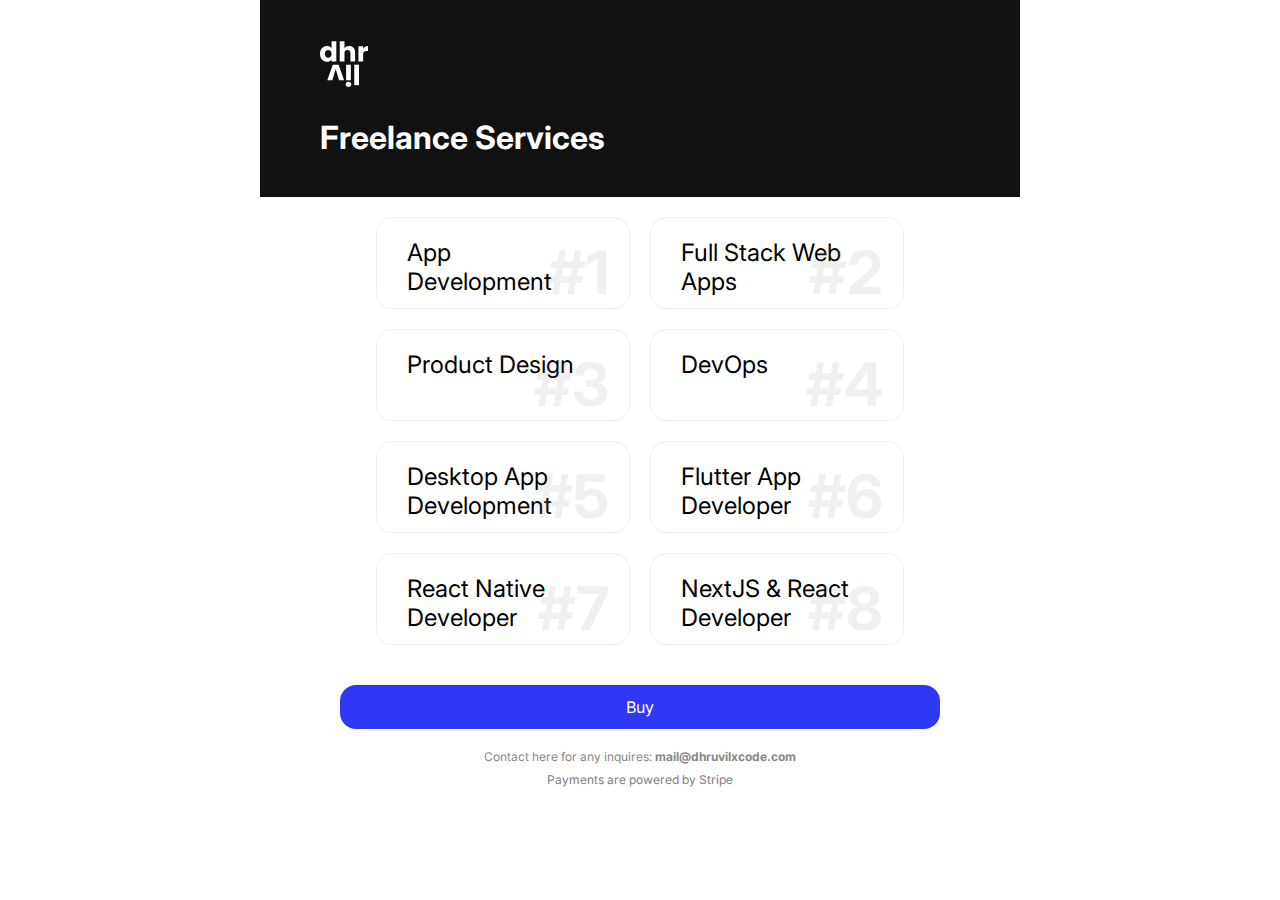
<file: services.html>
<!DOCTYPE html>
<html lang="en">

<head>
    <meta charset="UTF-8">
    <meta http-equiv="X-UA-Compatible" content="IE=edge">
    <meta name="viewport" content="width=device-width, initial-scale=1.0">

    <script async src="https://js.stripe.com/v3/buy-button.js"></script>
    <title>Freelance Services | Dhruvilxcode</title>
    <meta name="description" content="Freelance Service, App Development, Full Stack Web Apps, Product Design.">


    <!-- Facebook Meta Tags -->
    <meta property="og:type" content="profile">
    <meta property="og:title" content="Freelance Services | Dhruvil Patel - Full Stack Developer & Product Designer">
    <meta property="og:url" content="https://dhruvilxcode.com/services.html">
    <meta property="og:image" content="https://dhruvilxcode.com/assets/open_graph.jpeg">
    <meta property="og:description"
        content="Dhruvil Patel, i am Software Engineer, Coder, Designer, Full Stack Developer.">
    <meta property="profile:first_name" content="Dhruvil">
    <meta property="profile:last_name" content="Patel">
    <meta property="profile:username" content="dhruvilxcode">

    <!-- Twitter Meta Tags -->
    <meta name="twitter:card" content="summary_large_image">
    <meta property="twitter:domain" content="dhruvilxcode.com">
    <meta name="twitter:creator" content="@dhruvilxcode" />
    <meta property="twitter:url" content="http://dhruvilxcode.com/services.html">
    <meta name="twitter:title" content="Freelance Services | Dhruvil Patel">
    <meta name="twitter:description"
        content="Dhruvil Patel, i am Software Engineer, Coder, Designer, Full Stack Developer.">
    <meta name="twitter:image" content="https://dhruvilxcode.com/assets/open_graph.jpeg">




    <link rel="shortcut icon" href="./assets/dhruvil-logo-favicon.svg" type="image/svg">


    <style>
        @import url('https://fonts.googleapis.com/css2?family=Inter:wght@400;500;700;900&display=swap');


        * {
            padding: 0;
            margin: 0;
            font-family: 'Inter', sans-serif;

        }

        html {
            scroll-behavior: smooth;
        }


        .link-container {
            width: 50%;
            margin: 40px auto;

        }

        .flist-container {
            width: 50%;
            margin: 20px auto;
            background-color: #fff;
            color: #000;
            display: flex;
            justify-content: center;
            align-items: center;
            flex-wrap: wrap;
            gap: 20px;
        }

        .flist-item {
            /* box-shadow: 5px 5px 30px  rgba(0, 0, 0, 0.1); */
            border: 1px solid #efefef;
            background-color: #fff;
            padding: 20px 30px;
            border-radius: 16px;
            width: 30%;
            height: 50px;
            position: relative;
        }

        .flist-number {
            color: #88888821;
            font-size: 60px;
            font-weight: 700;
            position: absolute;
            z-index: 0;
            bottom: 0px;
            right: 20px;
        }

        .flist-title {
            font-size: 24px;
            z-index: 9999;
        }

        .page-heading {
            background-color: #111;
            color: #fff;
            width: 50%;
            margin: auto;
            padding: 40px 60px;
        }

        @media screen and (max-width: 768px) {
            .link-container {
                width: 100%;
                margin: 10px auto;
            }

            .flist-container {
                width: 100%;
                margin: 20px auto;
                background-color: #fff;
                color: #000;
                display: flex;
                justify-content: center;
                align-items: center;
                flex-wrap: wrap;
                gap: 20px;
            }

            .flist-item {
                /* box-shadow: 5px 5px 30px  rgba(0, 0, 0, 0.1); */
                border: 1px solid #efefef;
                background-color: #fff;
                padding: 20px 30px;
                border-radius: 16px;
                width: 30%;
                height: 50px;
                position: relative;
            }

            .flist-number {
                color: #88888821;
                font-size: 50px;
                z-index: 0;
                bottom: 0px;
                right: 20px;
            }

            .flist-title {
                font-size: 18px;
            }

            .page-heading {
                width: 100%;
                padding: 20px 40px;
                display: flex;
                align-items: center;
                gap: 20px
            }

            .page-heading h1 {
                margin-top: 0px !important;
            }

            .page-heading img {
                height: 32px !important;
            }
        }
    </style>
</head>

<body>


    <div class="page-heading">
        <img src="./assets/dhruvil-logo.svg" alt="dhruvilxcode"
            style="height: 48px;object-fit: contain;display: block;">
        <h1 style="margin-top: 30px;">Freelance Services</h1>
    </div>


    <div class="flist-container">
        <div class="flist-item">
            <p class="flist-number">#1</p>
            <p class="flist-title">App Development</p>
        </div>
        <div class="flist-item">
            <p class="flist-number">#2</p>
            <p class="flist-title">Full Stack Web Apps</p>
        </div>
        <div class="flist-item">
            <p class="flist-number">#3</p>
            <p class="flist-title">Product Design</p>
        </div>
        <div class="flist-item">
            <p class="flist-number">#4</p>
            <p class="flist-title">DevOps</p>
        </div>
        <div class="flist-item">
            <p class="flist-number">#5</p>
            <p class="flist-title">Desktop App Development</p>
        </div>
        <div class="flist-item">
            <p class="flist-number">#6</p>
            <p class="flist-title">Flutter App Developer</p>
        </div>
        <div class="flist-item">
            <p class="flist-number">#7</p>
            <p class="flist-title">React Native Developer</p>
        </div>
        <div class="flist-item">
            <p class="flist-number">#8</p>
            <p class="flist-title">NextJS & React Developer</p>
        </div>


    </div>
    <div class="link-container">
        <a style="display: block; border-radius: 16px; color: #fff; background-color: #2f38f4; padding: 12px 20px; text-align: center; margin: 20px;text-decoration: none;"
            href="https://buy.stripe.com/14k7tJeyfeXBbZu5kl">Buy</a>

        <a style="display: block;color: #888; font-size: 12px; text-align: center;text-decoration: none;" href="mailto:mail@dhruvilxcode.com">Contact here for any inquires: <b>mail@dhruvilxcode.com</b></a>

        <p style="margin-top: 8px;color: #808080;font-size: 12px; text-align: center;">Payments are powered by Stripe</p>
    </div>


</body>

</html>
</file>
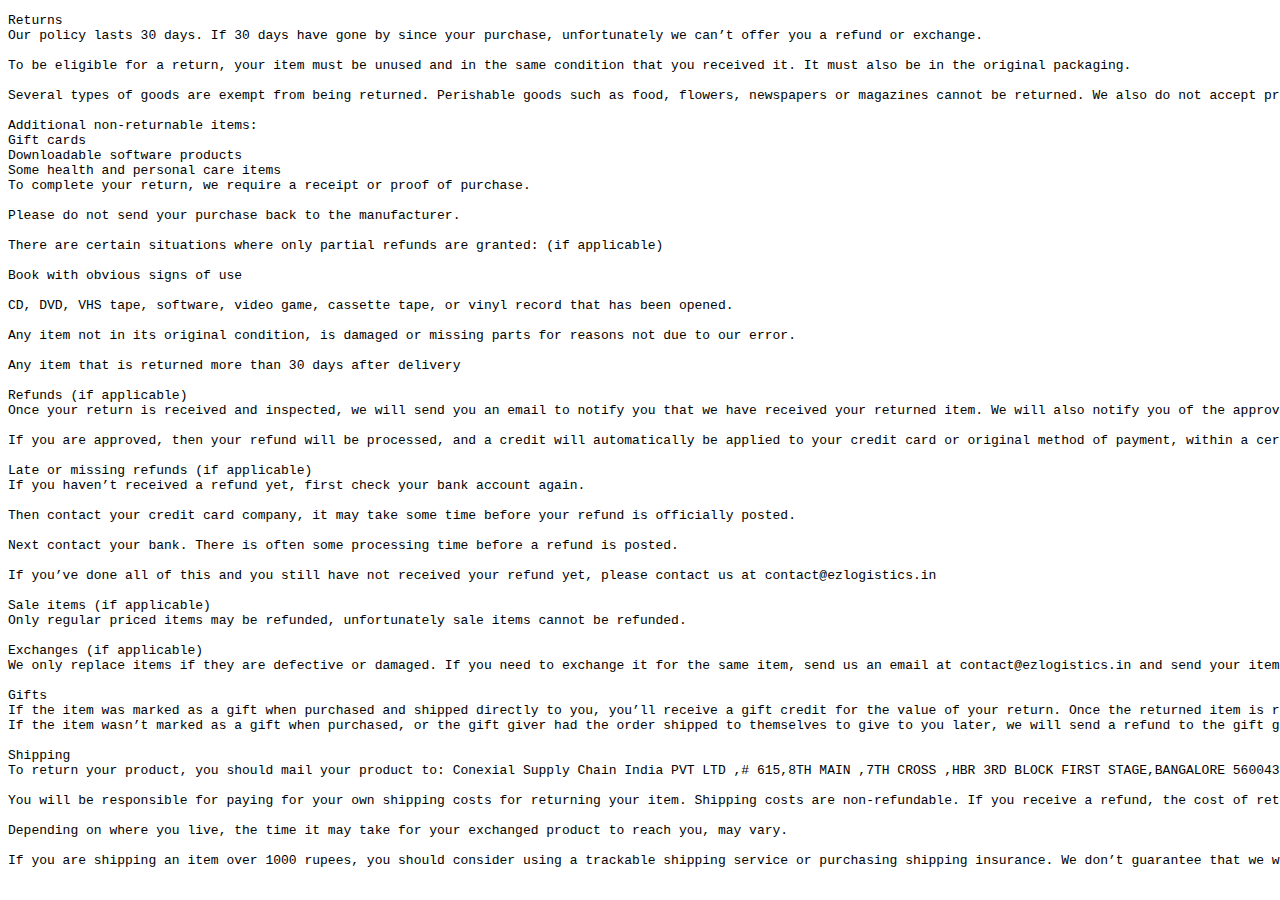
<file: business/cancellation-and-refund-policy.html>
<!DOCTYPE html>
<html lang="en">
<head>
    <meta charset="UTF-8">
    <meta http-equiv="X-UA-Compatible" content="IE=edge">
    <meta name="viewport" content="width=device-width, initial-scale=1.0">
    <title>Cancellation & Refund Policy</title>
    <meta name="robots" content="noindex,nofollow">
</head>
<body>
    <pre>
Returns
Our policy lasts 30 days. If 30 days have gone by since your purchase, unfortunately we can’t offer you a refund or exchange.

To be eligible for a return, your item must be unused and in the same condition that you received it. It must also be in the original packaging.

Several types of goods are exempt from being returned. Perishable goods such as food, flowers, newspapers or magazines cannot be returned. We also do not accept products that are intimate or sanitary goods, hazardous materials, or flammable liquids or gases.

Additional non-returnable items:
Gift cards
Downloadable software products
Some health and personal care items
To complete your return, we require a receipt or proof of purchase.

Please do not send your purchase back to the manufacturer.

There are certain situations where only partial refunds are granted: (if applicable)

Book with obvious signs of use

CD, DVD, VHS tape, software, video game, cassette tape, or vinyl record that has been opened.

Any item not in its original condition, is damaged or missing parts for reasons not due to our error.

Any item that is returned more than 30 days after delivery

Refunds (if applicable)
Once your return is received and inspected, we will send you an email to notify you that we have received your returned item. We will also notify you of the approval or rejection of your refund.

If you are approved, then your refund will be processed, and a credit will automatically be applied to your credit card or original method of payment, within a certain amount of days.

Late or missing refunds (if applicable)
If you haven’t received a refund yet, first check your bank account again.

Then contact your credit card company, it may take some time before your refund is officially posted.

Next contact your bank. There is often some processing time before a refund is posted.

If you’ve done all of this and you still have not received your refund yet, please contact us at contact@ezlogistics.in

Sale items (if applicable)
Only regular priced items may be refunded, unfortunately sale items cannot be refunded.

Exchanges (if applicable)
We only replace items if they are defective or damaged. If you need to exchange it for the same item, send us an email at contact@ezlogistics.in and send your item to. Conexial Supply Chain India PVT LTD ,# 615,8TH MAIN ,7TH CROSS ,HBR 3RD BLOCK FIRST STAGE,BANGALORE 560043

Gifts
If the item was marked as a gift when purchased and shipped directly to you, you’ll receive a gift credit for the value of your return. Once the returned item is received, a gift certificate will be mailed to you.
If the item wasn’t marked as a gift when purchased, or the gift giver had the order shipped to themselves to give to you later, we will send a refund to the gift giver and he will find out about your return.

Shipping
To return your product, you should mail your product to: Conexial Supply Chain India PVT LTD ,# 615,8TH MAIN ,7TH CROSS ,HBR 3RD BLOCK FIRST STAGE,BANGALORE 560043

You will be responsible for paying for your own shipping costs for returning your item. Shipping costs are non-refundable. If you receive a refund, the cost of return shipping will be deducted from your refund.

Depending on where you live, the time it may take for your exchanged product to reach you, may vary.

If you are shipping an item over 1000 rupees, you should consider using a trackable shipping service or purchasing shipping insurance. We don’t guarantee that we will receive your returned item.

</pre>
</body>
</html>
</file>
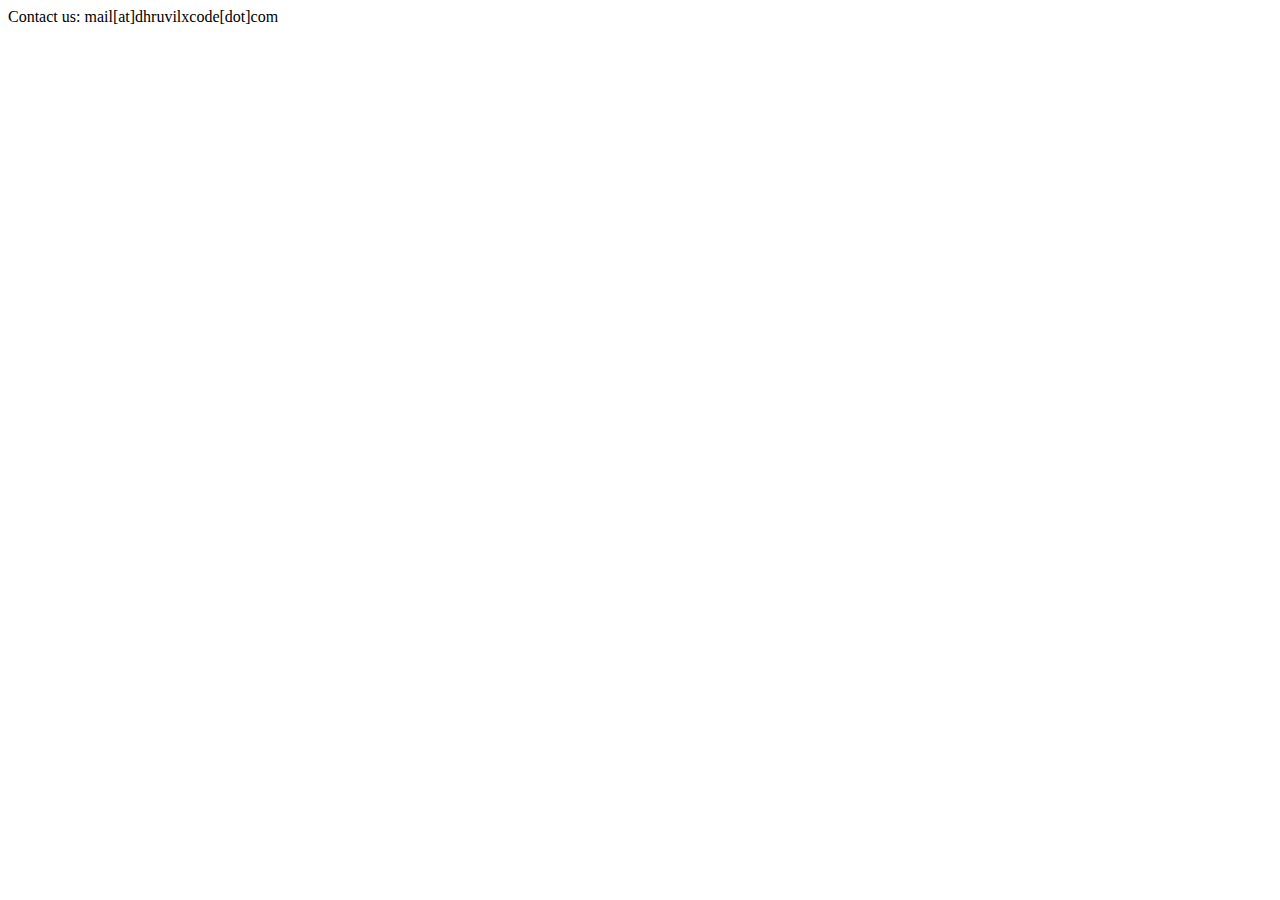
<file: business/customer-support.html>
<!DOCTYPE html>
<html lang="en">
<head>
    <meta charset="UTF-8">
    <meta http-equiv="X-UA-Compatible" content="IE=edge">
    <meta name="viewport" content="width=device-width, initial-scale=1.0">
    <title>Customer support</title>
    <meta name="robots" content="noindex,nofollow">
</head>
<body>
    Contact us: mail[at]dhruvilxcode[dot]com
</body>
</html>
</file>
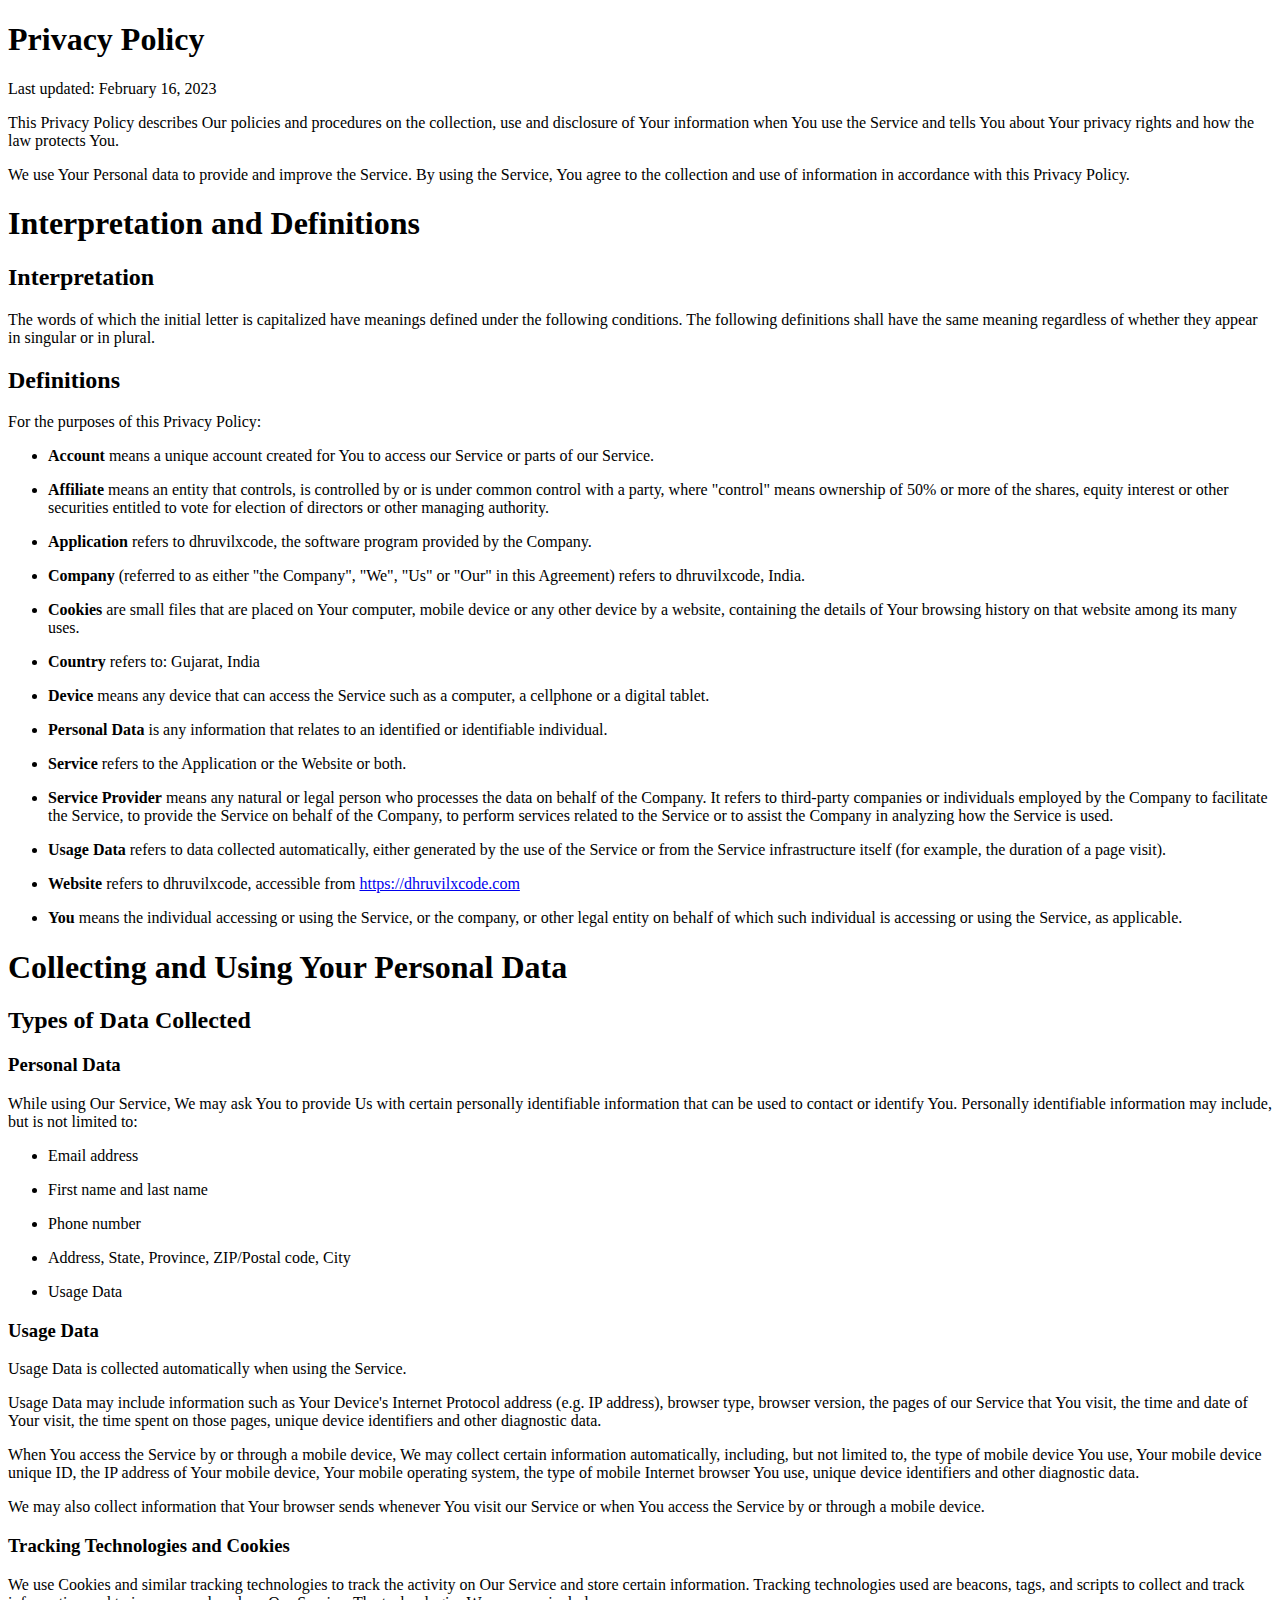
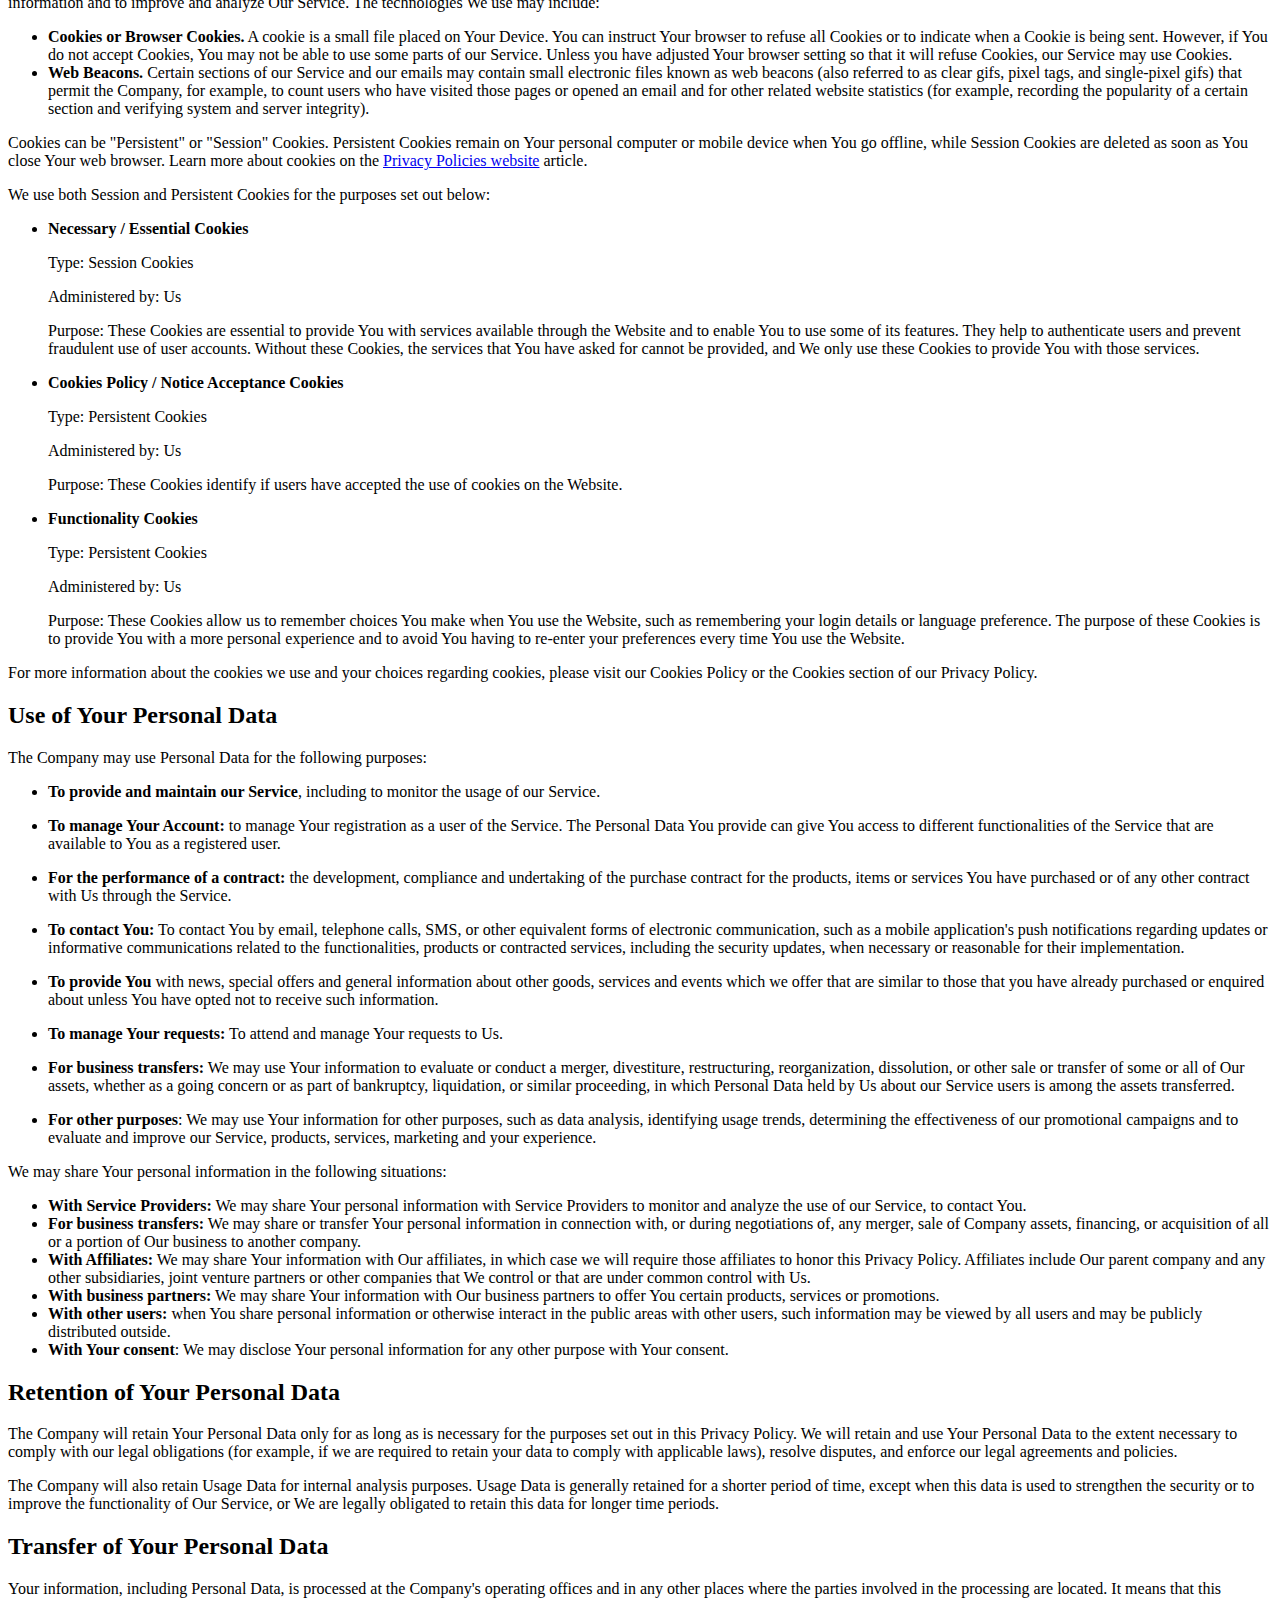
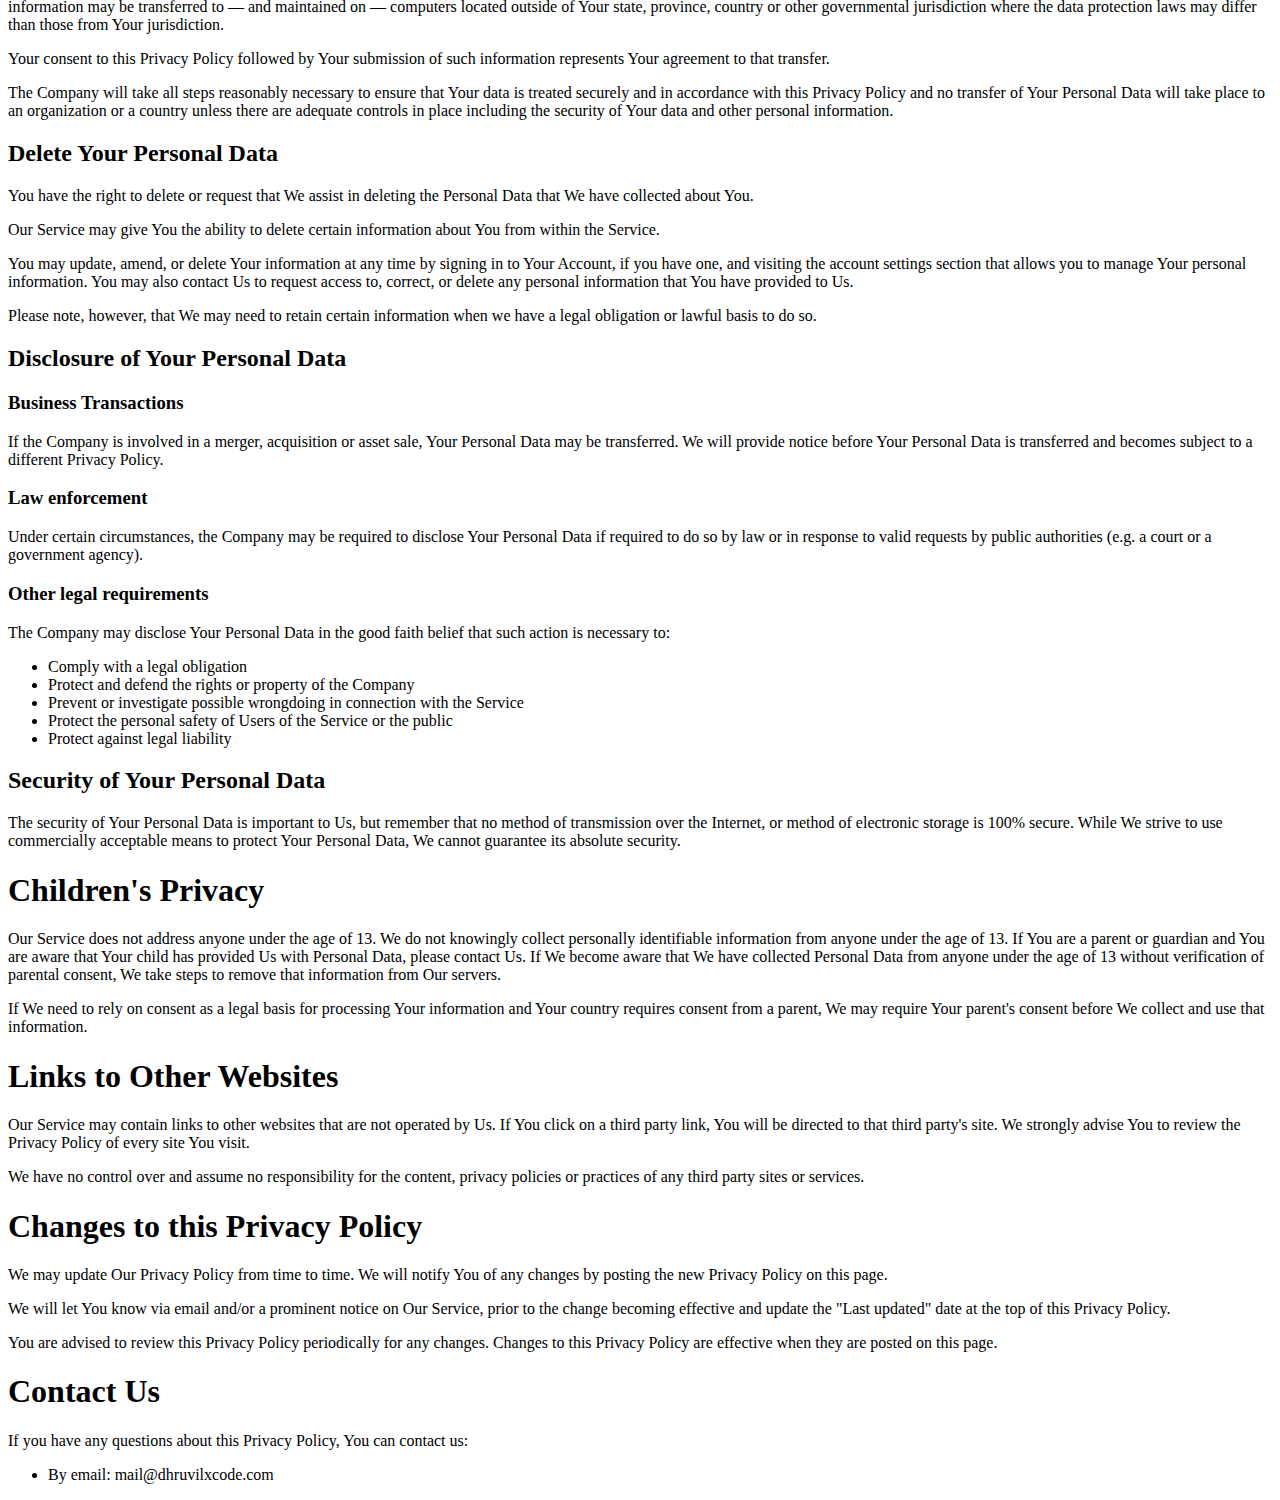
<file: business/privacy-policy.html>
<!DOCTYPE html>
<html lang="en">

<head>
    <meta charset="UTF-8">
    <meta http-equiv="X-UA-Compatible" content="IE=edge">
    <meta name="viewport" content="width=device-width, initial-scale=1.0">
    <title>Privacy policy</title>
    <meta name="robots" content="noindex,nofollow">
</head>

<body>
    <h1>Privacy Policy</h1>
    <p>Last updated: February 16, 2023</p>
    <p>This Privacy Policy describes Our policies and procedures on the collection, use and disclosure of Your
        information when You use the Service and tells You about Your privacy rights and how the law protects You.</p>
    <p>We use Your Personal data to provide and improve the Service. By using the Service, You agree to the collection
        and use of information in accordance with this Privacy Policy.</p>
    <h1>Interpretation and Definitions</h1>
    <h2>Interpretation</h2>
    <p>The words of which the initial letter is capitalized have meanings defined under the following conditions. The
        following definitions shall have the same meaning regardless of whether they appear in singular or in plural.
    </p>
    <h2>Definitions</h2>
    <p>For the purposes of this Privacy Policy:</p>
    <ul>
        <li>
            <p><strong>Account</strong> means a unique account created for You to access our Service or parts of our
                Service.</p>
        </li>
        <li>
            <p><strong>Affiliate</strong> means an entity that controls, is controlled by or is under common control
                with a party, where &quot;control&quot; means ownership of 50% or more of the shares, equity interest or
                other securities entitled to vote for election of directors or other managing authority.</p>
        </li>
        <li>
            <p><strong>Application</strong> refers to dhruvilxcode, the software program provided by the Company.</p>
        </li>
        <li>
            <p><strong>Company</strong> (referred to as either &quot;the Company&quot;, &quot;We&quot;, &quot;Us&quot;
                or &quot;Our&quot; in this Agreement) refers to dhruvilxcode, India.</p>
        </li>
        <li>
            <p><strong>Cookies</strong> are small files that are placed on Your computer, mobile device or any other
                device by a website, containing the details of Your browsing history on that website among its many
                uses.</p>
        </li>
        <li>
            <p><strong>Country</strong> refers to: Gujarat, India</p>
        </li>
        <li>
            <p><strong>Device</strong> means any device that can access the Service such as a computer, a cellphone or a
                digital tablet.</p>
        </li>
        <li>
            <p><strong>Personal Data</strong> is any information that relates to an identified or identifiable
                individual.</p>
        </li>
        <li>
            <p><strong>Service</strong> refers to the Application or the Website or both.</p>
        </li>
        <li>
            <p><strong>Service Provider</strong> means any natural or legal person who processes the data on behalf of
                the Company. It refers to third-party companies or individuals employed by the Company to facilitate the
                Service, to provide the Service on behalf of the Company, to perform services related to the Service or
                to assist the Company in analyzing how the Service is used.</p>
        </li>
        <li>
            <p><strong>Usage Data</strong> refers to data collected automatically, either generated by the use of the
                Service or from the Service infrastructure itself (for example, the duration of a page visit).</p>
        </li>
        <li>
            <p><strong>Website</strong> refers to dhruvilxcode, accessible from <a href="https://dhruvilxcode.com"
                    rel="external nofollow noopener" target="_blank">https://dhruvilxcode.com</a></p>
        </li>
        <li>
            <p><strong>You</strong> means the individual accessing or using the Service, or the company, or other legal
                entity on behalf of which such individual is accessing or using the Service, as applicable.</p>
        </li>
    </ul>
    <h1>Collecting and Using Your Personal Data</h1>
    <h2>Types of Data Collected</h2>
    <h3>Personal Data</h3>
    <p>While using Our Service, We may ask You to provide Us with certain personally identifiable information that can
        be used to contact or identify You. Personally identifiable information may include, but is not limited to:</p>
    <ul>
        <li>
            <p>Email address</p>
        </li>
        <li>
            <p>First name and last name</p>
        </li>
        <li>
            <p>Phone number</p>
        </li>
        <li>
            <p>Address, State, Province, ZIP/Postal code, City</p>
        </li>
        <li>
            <p>Usage Data</p>
        </li>
    </ul>
    <h3>Usage Data</h3>
    <p>Usage Data is collected automatically when using the Service.</p>
    <p>Usage Data may include information such as Your Device's Internet Protocol address (e.g. IP address), browser
        type, browser version, the pages of our Service that You visit, the time and date of Your visit, the time spent
        on those pages, unique device identifiers and other diagnostic data.</p>
    <p>When You access the Service by or through a mobile device, We may collect certain information automatically,
        including, but not limited to, the type of mobile device You use, Your mobile device unique ID, the IP address
        of Your mobile device, Your mobile operating system, the type of mobile Internet browser You use, unique device
        identifiers and other diagnostic data.</p>
    <p>We may also collect information that Your browser sends whenever You visit our Service or when You access the
        Service by or through a mobile device.</p>
    <h3>Tracking Technologies and Cookies</h3>
    <p>We use Cookies and similar tracking technologies to track the activity on Our Service and store certain
        information. Tracking technologies used are beacons, tags, and scripts to collect and track information and to
        improve and analyze Our Service. The technologies We use may include:</p>
    <ul>
        <li><strong>Cookies or Browser Cookies.</strong> A cookie is a small file placed on Your Device. You can
            instruct Your browser to refuse all Cookies or to indicate when a Cookie is being sent. However, if You do
            not accept Cookies, You may not be able to use some parts of our Service. Unless you have adjusted Your
            browser setting so that it will refuse Cookies, our Service may use Cookies.</li>
        <li><strong>Web Beacons.</strong> Certain sections of our Service and our emails may contain small electronic
            files known as web beacons (also referred to as clear gifs, pixel tags, and single-pixel gifs) that permit
            the Company, for example, to count users who have visited those pages or opened an email and for other
            related website statistics (for example, recording the popularity of a certain section and verifying system
            and server integrity).</li>
    </ul>
    <p>Cookies can be &quot;Persistent&quot; or &quot;Session&quot; Cookies. Persistent Cookies remain on Your personal
        computer or mobile device when You go offline, while Session Cookies are deleted as soon as You close Your web
        browser. Learn more about cookies on the <a
            href="https://www.privacypolicies.com/blog/privacy-policy-template/#Use_Of_Cookies_Log_Files_And_Tracking"
            target="_blank">Privacy Policies website</a> article.</p>
    <p>We use both Session and Persistent Cookies for the purposes set out below:</p>
    <ul>
        <li>
            <p><strong>Necessary / Essential Cookies</strong></p>
            <p>Type: Session Cookies</p>
            <p>Administered by: Us</p>
            <p>Purpose: These Cookies are essential to provide You with services available through the Website and to
                enable You to use some of its features. They help to authenticate users and prevent fraudulent use of
                user accounts. Without these Cookies, the services that You have asked for cannot be provided, and We
                only use these Cookies to provide You with those services.</p>
        </li>
        <li>
            <p><strong>Cookies Policy / Notice Acceptance Cookies</strong></p>
            <p>Type: Persistent Cookies</p>
            <p>Administered by: Us</p>
            <p>Purpose: These Cookies identify if users have accepted the use of cookies on the Website.</p>
        </li>
        <li>
            <p><strong>Functionality Cookies</strong></p>
            <p>Type: Persistent Cookies</p>
            <p>Administered by: Us</p>
            <p>Purpose: These Cookies allow us to remember choices You make when You use the Website, such as
                remembering your login details or language preference. The purpose of these Cookies is to provide You
                with a more personal experience and to avoid You having to re-enter your preferences every time You use
                the Website.</p>
        </li>
    </ul>
    <p>For more information about the cookies we use and your choices regarding cookies, please visit our Cookies Policy
        or the Cookies section of our Privacy Policy.</p>
    <h2>Use of Your Personal Data</h2>
    <p>The Company may use Personal Data for the following purposes:</p>
    <ul>
        <li>
            <p><strong>To provide and maintain our Service</strong>, including to monitor the usage of our Service.</p>
        </li>
        <li>
            <p><strong>To manage Your Account:</strong> to manage Your registration as a user of the Service. The
                Personal Data You provide can give You access to different functionalities of the Service that are
                available to You as a registered user.</p>
        </li>
        <li>
            <p><strong>For the performance of a contract:</strong> the development, compliance and undertaking of the
                purchase contract for the products, items or services You have purchased or of any other contract with
                Us through the Service.</p>
        </li>
        <li>
            <p><strong>To contact You:</strong> To contact You by email, telephone calls, SMS, or other equivalent forms
                of electronic communication, such as a mobile application's push notifications regarding updates or
                informative communications related to the functionalities, products or contracted services, including
                the security updates, when necessary or reasonable for their implementation.</p>
        </li>
        <li>
            <p><strong>To provide You</strong> with news, special offers and general information about other goods,
                services and events which we offer that are similar to those that you have already purchased or enquired
                about unless You have opted not to receive such information.</p>
        </li>
        <li>
            <p><strong>To manage Your requests:</strong> To attend and manage Your requests to Us.</p>
        </li>
        <li>
            <p><strong>For business transfers:</strong> We may use Your information to evaluate or conduct a merger,
                divestiture, restructuring, reorganization, dissolution, or other sale or transfer of some or all of Our
                assets, whether as a going concern or as part of bankruptcy, liquidation, or similar proceeding, in
                which Personal Data held by Us about our Service users is among the assets transferred.</p>
        </li>
        <li>
            <p><strong>For other purposes</strong>: We may use Your information for other purposes, such as data
                analysis, identifying usage trends, determining the effectiveness of our promotional campaigns and to
                evaluate and improve our Service, products, services, marketing and your experience.</p>
        </li>
    </ul>
    <p>We may share Your personal information in the following situations:</p>
    <ul>
        <li><strong>With Service Providers:</strong> We may share Your personal information with Service Providers to
            monitor and analyze the use of our Service, to contact You.</li>
        <li><strong>For business transfers:</strong> We may share or transfer Your personal information in connection
            with, or during negotiations of, any merger, sale of Company assets, financing, or acquisition of all or a
            portion of Our business to another company.</li>
        <li><strong>With Affiliates:</strong> We may share Your information with Our affiliates, in which case we will
            require those affiliates to honor this Privacy Policy. Affiliates include Our parent company and any other
            subsidiaries, joint venture partners or other companies that We control or that are under common control
            with Us.</li>
        <li><strong>With business partners:</strong> We may share Your information with Our business partners to offer
            You certain products, services or promotions.</li>
        <li><strong>With other users:</strong> when You share personal information or otherwise interact in the public
            areas with other users, such information may be viewed by all users and may be publicly distributed outside.
        </li>
        <li><strong>With Your consent</strong>: We may disclose Your personal information for any other purpose with
            Your consent.</li>
    </ul>
    <h2>Retention of Your Personal Data</h2>
    <p>The Company will retain Your Personal Data only for as long as is necessary for the purposes set out in this
        Privacy Policy. We will retain and use Your Personal Data to the extent necessary to comply with our legal
        obligations (for example, if we are required to retain your data to comply with applicable laws), resolve
        disputes, and enforce our legal agreements and policies.</p>
    <p>The Company will also retain Usage Data for internal analysis purposes. Usage Data is generally retained for a
        shorter period of time, except when this data is used to strengthen the security or to improve the functionality
        of Our Service, or We are legally obligated to retain this data for longer time periods.</p>
    <h2>Transfer of Your Personal Data</h2>
    <p>Your information, including Personal Data, is processed at the Company's operating offices and in any other
        places where the parties involved in the processing are located. It means that this information may be
        transferred to — and maintained on — computers located outside of Your state, province, country or other
        governmental jurisdiction where the data protection laws may differ than those from Your jurisdiction.</p>
    <p>Your consent to this Privacy Policy followed by Your submission of such information represents Your agreement to
        that transfer.</p>
    <p>The Company will take all steps reasonably necessary to ensure that Your data is treated securely and in
        accordance with this Privacy Policy and no transfer of Your Personal Data will take place to an organization or
        a country unless there are adequate controls in place including the security of Your data and other personal
        information.</p>
    <h2>Delete Your Personal Data</h2>
    <p>You have the right to delete or request that We assist in deleting the Personal Data that We have collected about
        You.</p>
    <p>Our Service may give You the ability to delete certain information about You from within the Service.</p>
    <p>You may update, amend, or delete Your information at any time by signing in to Your Account, if you have one, and
        visiting the account settings section that allows you to manage Your personal information. You may also contact
        Us to request access to, correct, or delete any personal information that You have provided to Us.</p>
    <p>Please note, however, that We may need to retain certain information when we have a legal obligation or lawful
        basis to do so.</p>
    <h2>Disclosure of Your Personal Data</h2>
    <h3>Business Transactions</h3>
    <p>If the Company is involved in a merger, acquisition or asset sale, Your Personal Data may be transferred. We will
        provide notice before Your Personal Data is transferred and becomes subject to a different Privacy Policy.</p>
    <h3>Law enforcement</h3>
    <p>Under certain circumstances, the Company may be required to disclose Your Personal Data if required to do so by
        law or in response to valid requests by public authorities (e.g. a court or a government agency).</p>
    <h3>Other legal requirements</h3>
    <p>The Company may disclose Your Personal Data in the good faith belief that such action is necessary to:</p>
    <ul>
        <li>Comply with a legal obligation</li>
        <li>Protect and defend the rights or property of the Company</li>
        <li>Prevent or investigate possible wrongdoing in connection with the Service</li>
        <li>Protect the personal safety of Users of the Service or the public</li>
        <li>Protect against legal liability</li>
    </ul>
    <h2>Security of Your Personal Data</h2>
    <p>The security of Your Personal Data is important to Us, but remember that no method of transmission over the
        Internet, or method of electronic storage is 100% secure. While We strive to use commercially acceptable means
        to protect Your Personal Data, We cannot guarantee its absolute security.</p>
    <h1>Children's Privacy</h1>
    <p>Our Service does not address anyone under the age of 13. We do not knowingly collect personally identifiable
        information from anyone under the age of 13. If You are a parent or guardian and You are aware that Your child
        has provided Us with Personal Data, please contact Us. If We become aware that We have collected Personal Data
        from anyone under the age of 13 without verification of parental consent, We take steps to remove that
        information from Our servers.</p>
    <p>If We need to rely on consent as a legal basis for processing Your information and Your country requires consent
        from a parent, We may require Your parent's consent before We collect and use that information.</p>
    <h1>Links to Other Websites</h1>
    <p>Our Service may contain links to other websites that are not operated by Us. If You click on a third party link,
        You will be directed to that third party's site. We strongly advise You to review the Privacy Policy of every
        site You visit.</p>
    <p>We have no control over and assume no responsibility for the content, privacy policies or practices of any third
        party sites or services.</p>
    <h1>Changes to this Privacy Policy</h1>
    <p>We may update Our Privacy Policy from time to time. We will notify You of any changes by posting the new Privacy
        Policy on this page.</p>
    <p>We will let You know via email and/or a prominent notice on Our Service, prior to the change becoming effective
        and update the &quot;Last updated&quot; date at the top of this Privacy Policy.</p>
    <p>You are advised to review this Privacy Policy periodically for any changes. Changes to this Privacy Policy are
        effective when they are posted on this page.</p>
    <h1>Contact Us</h1>
    <p>If you have any questions about this Privacy Policy, You can contact us:</p>
    <ul>
        <li>By email: mail@dhruvilxcode.com</li>
    </ul>
</body>

</html>
</file>
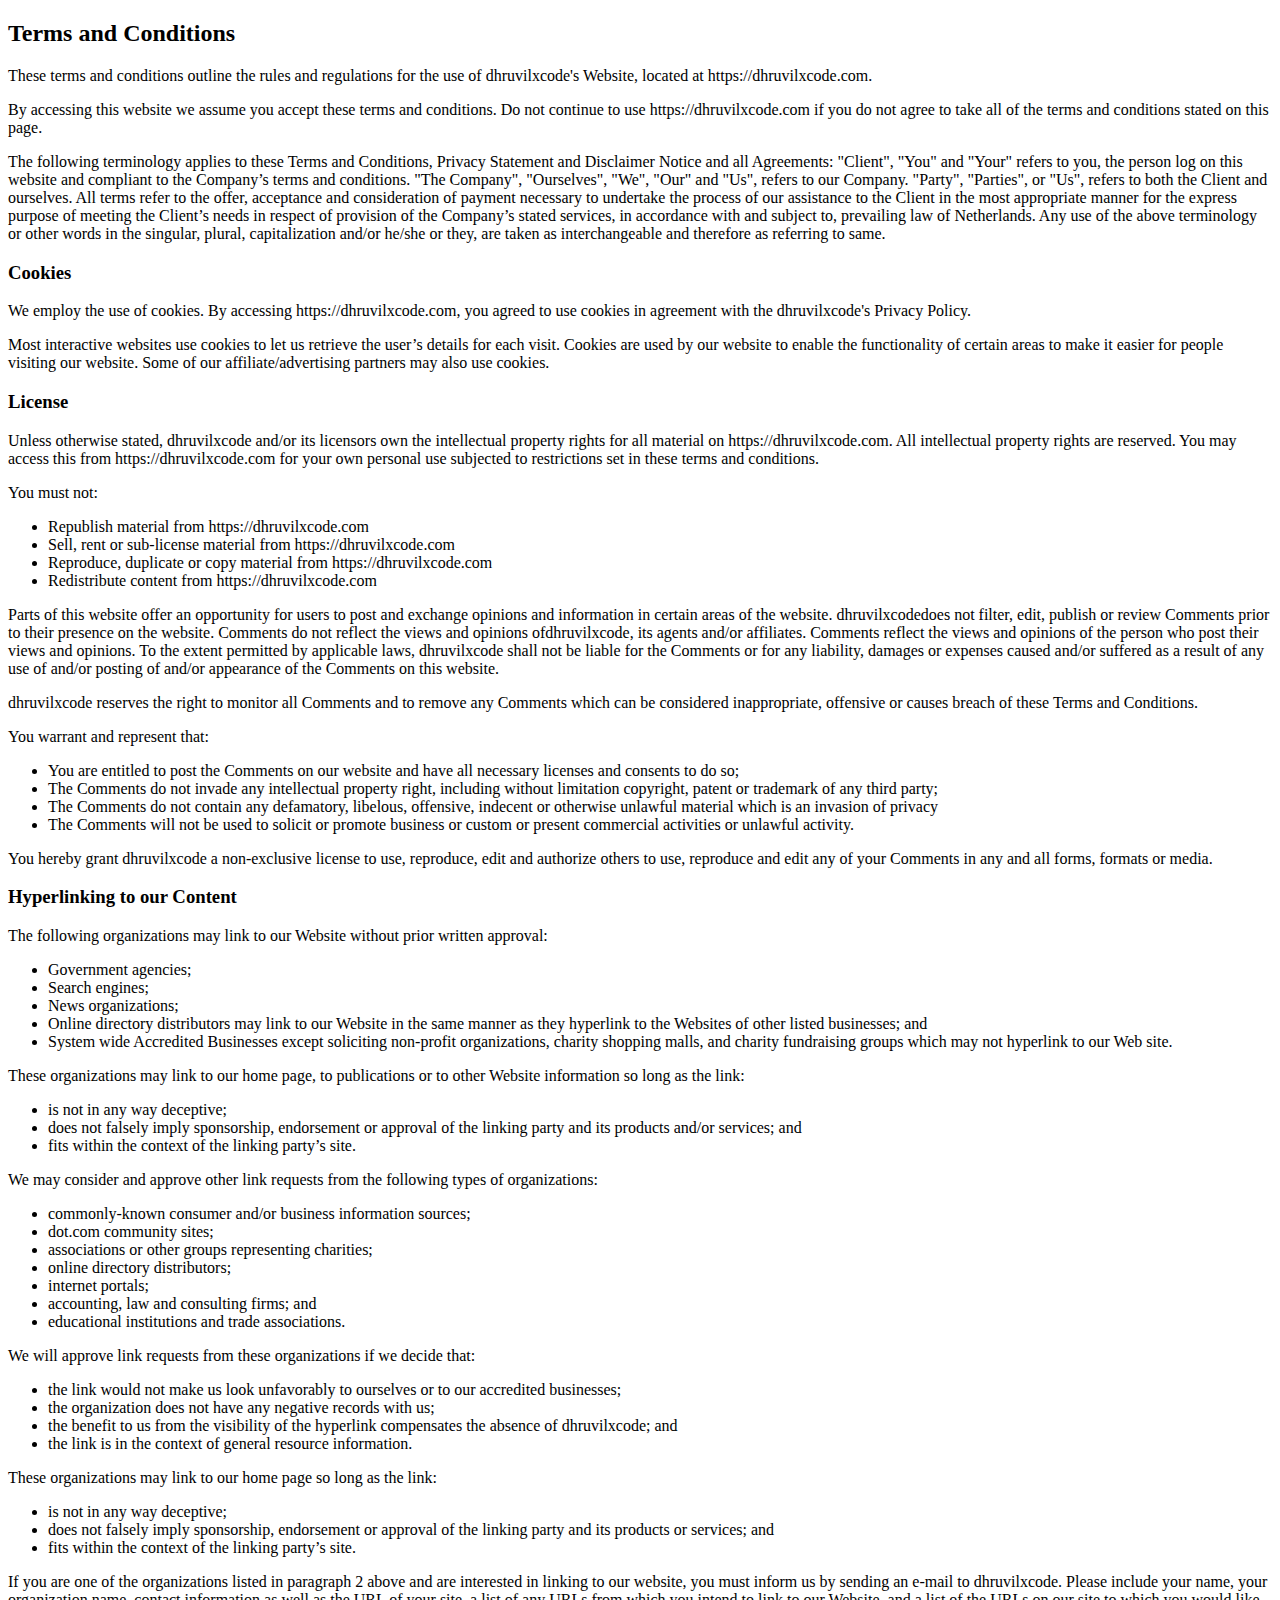
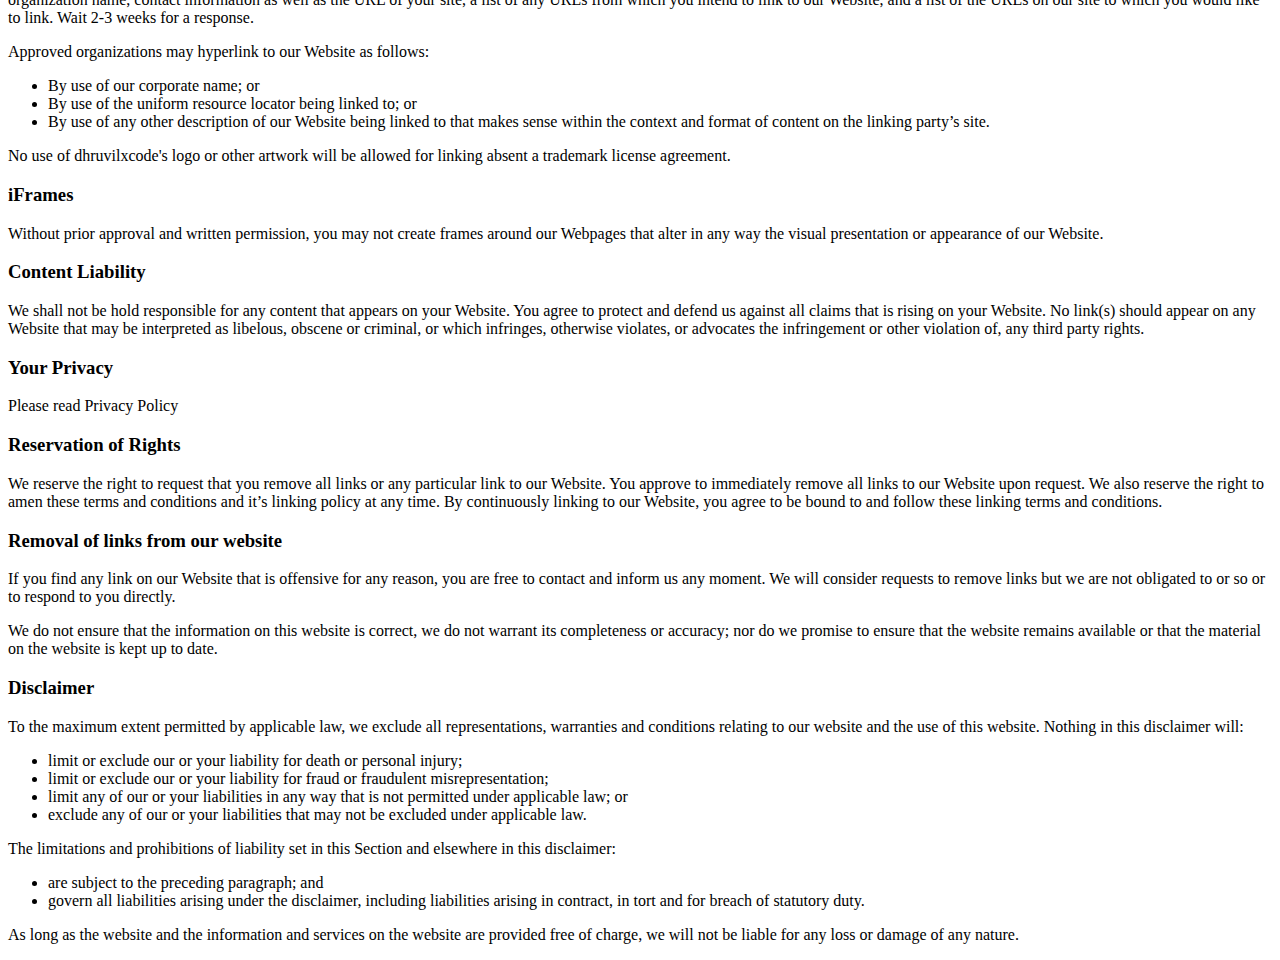
<file: business/terms-of-service.html>
<!DOCTYPE html>
<html lang="en">
<head>
    <meta charset="UTF-8">
    <meta http-equiv="X-UA-Compatible" content="IE=edge">
    <meta name="viewport" content="width=device-width, initial-scale=1.0">
    <title>Terms of service</title>
    <meta name="robots" content="noindex,nofollow">
</head>
<body>
    

<h2>Terms and Conditions</h2><p>These terms and conditions outline the rules and regulations for the use of <!-- -->dhruvilxcode<!-- -->&#x27;s Website, located at <!-- -->https://dhruvilxcode.com<!-- -->.</p><p>By accessing this website we assume you accept these terms and conditions. Do not continue to use <!-- -->https://dhruvilxcode.com<!-- --> if you do not agree to take all of the terms and conditions stated on this page.</p><p>The following terminology applies to these Terms and Conditions, Privacy Statement and Disclaimer Notice and all Agreements: &quot;Client&quot;, &quot;You&quot; and &quot;Your&quot; refers to you, the person log on this website and compliant to the Company’s terms and conditions. &quot;The Company&quot;, &quot;Ourselves&quot;, &quot;We&quot;, &quot;Our&quot; and &quot;Us&quot;, refers to our Company. &quot;Party&quot;, &quot;Parties&quot;, or &quot;Us&quot;, refers to both the Client and ourselves. All terms refer to the offer, acceptance and consideration of payment necessary to undertake the process of our assistance to the Client in the most appropriate manner for the express purpose of meeting the Client’s needs in respect of provision of the Company’s stated services, in accordance with and subject to, prevailing law of Netherlands. Any use of the above terminology or other words in the singular, plural, capitalization and/or he/she or they, are taken as interchangeable and therefore as referring to same.</p><h3>Cookies</h3><p>We employ the use of cookies. By accessing <!-- -->https://dhruvilxcode.com<!-- -->, you agreed to use cookies in agreement with the <!-- -->dhruvilxcode<!-- -->&#x27;s Privacy Policy.<!-- --> </p><p>Most interactive websites use cookies to let us retrieve the user’s details for each visit. Cookies are used by our website to enable the functionality of certain areas to make it easier for people visiting our website. Some of our affiliate/advertising partners may also use cookies.</p><h3>License</h3><p>Unless otherwise stated, <!-- -->dhruvilxcode<!-- --> and/or its licensors own the intellectual property rights for all material on <!-- -->https://dhruvilxcode.com<!-- -->. All intellectual property rights are reserved. You may access this from <!-- -->https://dhruvilxcode.com<!-- --> for your own personal use subjected to restrictions set in these terms and conditions.</p><p>You must not:</p><ul><li>Republish material from <!-- -->https://dhruvilxcode.com</li><li>Sell, rent or sub-license material from <!-- -->https://dhruvilxcode.com</li><li>Reproduce, duplicate or copy material from <!-- -->https://dhruvilxcode.com</li><li>Redistribute content from <!-- -->https://dhruvilxcode.com</li></ul><p>Parts of this website offer an opportunity for users to post and exchange opinions and information in certain areas of the website. <!-- -->dhruvilxcode<!-- -->does not filter, edit, publish or review Comments prior to their presence on the website. Comments do not reflect the views and opinions of<!-- -->dhruvilxcode<!-- -->, its agents and/or affiliates. Comments reflect the views and opinions of the person who post their views and opinions. To the extent permitted by applicable laws, <!-- -->dhruvilxcode<!-- --> shall not be liable for the Comments or for any liability, damages or expenses caused and/or suffered as a result of any use of and/or posting of and/or appearance of the Comments on this website.</p><p>dhruvilxcode<!-- --> reserves the right to monitor all Comments and to remove any Comments which can be considered inappropriate, offensive or causes breach of these Terms and Conditions.</p><p>You warrant and represent that:</p><ul><li>You are entitled to post the Comments on our website and have all necessary licenses and consents to do so;</li><li>The Comments do not invade any intellectual property right, including without limitation copyright, patent or trademark of any third party;</li><li>The Comments do not contain any defamatory, libelous, offensive, indecent or otherwise unlawful material which is an invasion of privacy</li><li>The Comments will not be used to solicit or promote business or custom or present commercial activities or unlawful activity.</li></ul><p>You hereby grant <!-- -->dhruvilxcode<!-- --> a non-exclusive license to use, reproduce, edit and authorize others to use, reproduce and edit any of your Comments in any and all forms, formats or media.</p><h3>Hyperlinking to our Content</h3><p>The following organizations may link to our Website without prior written approval:</p><ul><li>Government agencies;</li><li>Search engines;</li><li>News organizations;</li><li>Online directory distributors may link to our Website in the same manner as they hyperlink to the Websites of other listed businesses; and</li><li>System wide Accredited Businesses except soliciting non-profit organizations, charity shopping malls, and charity fundraising groups which may not hyperlink to our Web site.</li></ul><p>These organizations may link to our home page, to publications or to other Website information so long as the link:</p><ul class="type-alpha"><li>is not in any way deceptive;</li><li>does not falsely imply sponsorship, endorsement or approval of the linking party and its products and/or services; and</li><li>fits within the context of the linking party’s site.</li></ul><p>We may consider and approve other link requests from the following types of organizations:</p><ul><li>commonly-known consumer and/or business information sources;</li><li>dot.com community sites;</li><li>associations or other groups representing charities;</li><li>online directory distributors;</li><li>internet portals;</li><li>accounting, law and consulting firms; and</li><li>educational institutions and trade associations.</li></ul><p>We will approve link requests from these organizations if we decide that:</p><ul class="type-alpha"><li>the link would not make us look unfavorably to ourselves or to our accredited businesses;</li><li>the organization does not have any negative records with us;</li><li>the benefit to us from the visibility of the hyperlink compensates the absence of <!-- -->dhruvilxcode<!-- -->; and</li><li>the link is in the context of general resource information.</li></ul><p>These organizations may link to our home page so long as the link:</p><ul class="type-alpha"><li>is not in any way deceptive;</li><li>does not falsely imply sponsorship, endorsement or approval of the linking party and its products or services; and</li><li>fits within the context of the linking party’s site.</li></ul><p>If you are one of the organizations listed in paragraph 2 above and are interested in linking to our website, you must inform us by sending an e-mail to <!-- -->dhruvilxcode<!-- -->. Please include your name, your organization name, contact information as well as the URL of your site, a list of any URLs from which you intend to link to our Website, and a list of the URLs on our site to which you would like to link. Wait 2-3 weeks for a response.</p><p>Approved organizations may hyperlink to our Website as follows:</p><ul><li>By use of our corporate name; or</li><li>By use of the uniform resource locator being linked to; or</li><li>By use of any other description of our Website being linked to that makes sense within the context and format of content on the linking party’s site.</li></ul><p>No use of <!-- -->dhruvilxcode<!-- -->&#x27;s logo or other artwork will be allowed for linking absent a trademark license agreement.</p><h3>iFrames</h3><p>Without prior approval and written permission, you may not create frames around our Webpages that alter in any way the visual presentation or appearance of our Website.</p><h3>Content Liability</h3><p>We shall not be hold responsible for any content that appears on your Website. You agree to protect and defend us against all claims that is rising on your Website. No link(s) should appear on any Website that may be interpreted as libelous, obscene or criminal, or which infringes, otherwise violates, or advocates the infringement or other violation of, any third party rights.</p><h3>Your Privacy</h3><p>Please read Privacy Policy</p><h3>Reservation of Rights</h3><p>We reserve the right to request that you remove all links or any particular link to our Website. You approve to immediately remove all links to our Website upon request. We also reserve the right to amen these terms and conditions and it’s linking policy at any time. By continuously linking to our Website, you agree to be bound to and follow these linking terms and conditions.</p><h3>Removal of links from our website</h3><p>If you find any link on our Website that is offensive for any reason, you are free to contact and inform us any moment. We will consider requests to remove links but we are not obligated to or so or to respond to you directly.</p><p>We do not ensure that the information on this website is correct, we do not warrant its completeness or accuracy; nor do we promise to ensure that the website remains available or that the material on the website is kept up to date.</p><h3>Disclaimer</h3><p>To the maximum extent permitted by applicable law, we exclude all representations, warranties and conditions relating to our website and the use of this website. Nothing in this disclaimer will:</p><ul><li>limit or exclude our or your liability for death or personal injury;</li><li>limit or exclude our or your liability for fraud or fraudulent misrepresentation;</li><li>limit any of our or your liabilities in any way that is not permitted under applicable law; or</li><li>exclude any of our or your liabilities that may not be excluded under applicable law.</li></ul><p>The limitations and prohibitions of liability set in this Section and elsewhere in this disclaimer:</p><ul class="type-alpha"><li>are subject to the preceding paragraph; and</li><li>govern all liabilities arising under the disclaimer, including liabilities arising in contract, in tort and for breach of statutory duty.</li></ul><p>As long as the website and the information and services on the website are provided free of charge, we will not be liable for any loss or damage of any nature.</p>
    
</body>
</html>
</file>
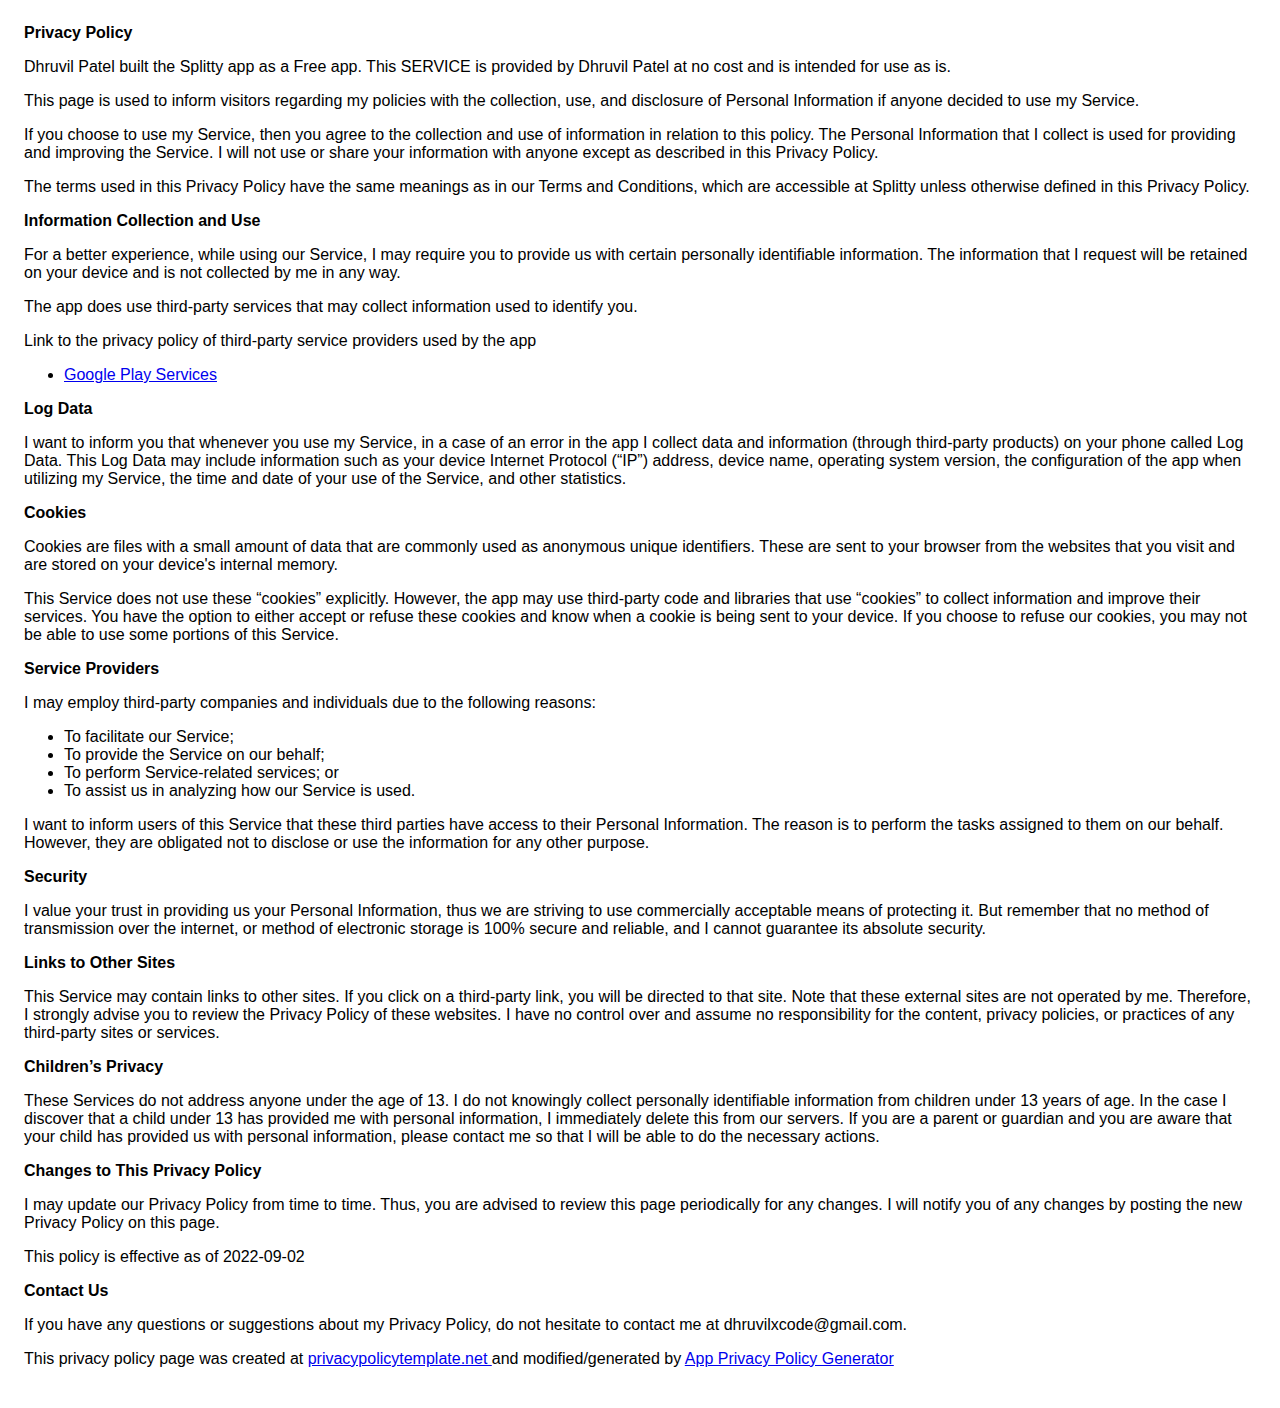
<file: splitterapp/privacy-policy.html>
<!DOCTYPE html>
    <html>
    <head>
      <meta charset='utf-8'>
      <meta name='viewport' content='width=device-width'>
      <title>Privacy Policy</title>
      <style> body { font-family: 'Helvetica Neue', Helvetica, Arial, sans-serif; padding:1em; } </style>
    </head>
    <body>
    <strong>Privacy Policy</strong> <p>
                  Dhruvil Patel built the Splitty app as
                  a Free app. This SERVICE is provided by
                  Dhruvil Patel at no cost and is intended for use as
                  is.
                </p> <p>
                  This page is used to inform visitors regarding my
                  policies with the collection, use, and disclosure of Personal
                  Information if anyone decided to use my Service.
                </p> <p>
                  If you choose to use my Service, then you agree to
                  the collection and use of information in relation to this
                  policy. The Personal Information that I collect is
                  used for providing and improving the Service. I will not use or share your information with
                  anyone except as described in this Privacy Policy.
                </p> <p>
                  The terms used in this Privacy Policy have the same meanings
                  as in our Terms and Conditions, which are accessible at
                  Splitty unless otherwise defined in this Privacy Policy.
                </p> <p><strong>Information Collection and Use</strong></p> <p>
                  For a better experience, while using our Service, I
                  may require you to provide us with certain personally
                  identifiable information. The information that
                  I request will be retained on your device and is not collected by me in any way.
                </p> <div><p>
                    The app does use third-party services that may collect
                    information used to identify you.
                  </p> <p>
                    Link to the privacy policy of third-party service providers used
                    by the app
                  </p> <ul><li><a href="https://www.google.com/policies/privacy/" target="_blank" rel="noopener noreferrer">Google Play Services</a></li><!----><!----><!----><!----><!----><!----><!----><!----><!----><!----><!----><!----><!----><!----><!----><!----><!----><!----><!----><!----><!----><!----><!----><!----><!----><!----><!----></ul></div> <p><strong>Log Data</strong></p> <p>
                  I want to inform you that whenever you
                  use my Service, in a case of an error in the app
                  I collect data and information (through third-party
                  products) on your phone called Log Data. This Log Data may
                  include information such as your device Internet Protocol
                  (“IP”) address, device name, operating system version, the
                  configuration of the app when utilizing my Service,
                  the time and date of your use of the Service, and other
                  statistics.
                </p> <p><strong>Cookies</strong></p> <p>
                  Cookies are files with a small amount of data that are
                  commonly used as anonymous unique identifiers. These are sent
                  to your browser from the websites that you visit and are
                  stored on your device's internal memory.
                </p> <p>
                  This Service does not use these “cookies” explicitly. However,
                  the app may use third-party code and libraries that use
                  “cookies” to collect information and improve their services.
                  You have the option to either accept or refuse these cookies
                  and know when a cookie is being sent to your device. If you
                  choose to refuse our cookies, you may not be able to use some
                  portions of this Service.
                </p> <p><strong>Service Providers</strong></p> <p>
                  I may employ third-party companies and
                  individuals due to the following reasons:
                </p> <ul><li>To facilitate our Service;</li> <li>To provide the Service on our behalf;</li> <li>To perform Service-related services; or</li> <li>To assist us in analyzing how our Service is used.</li></ul> <p>
                  I want to inform users of this Service
                  that these third parties have access to their Personal
                  Information. The reason is to perform the tasks assigned to
                  them on our behalf. However, they are obligated not to
                  disclose or use the information for any other purpose.
                </p> <p><strong>Security</strong></p> <p>
                  I value your trust in providing us your
                  Personal Information, thus we are striving to use commercially
                  acceptable means of protecting it. But remember that no method
                  of transmission over the internet, or method of electronic
                  storage is 100% secure and reliable, and I cannot
                  guarantee its absolute security.
                </p> <p><strong>Links to Other Sites</strong></p> <p>
                  This Service may contain links to other sites. If you click on
                  a third-party link, you will be directed to that site. Note
                  that these external sites are not operated by me.
                  Therefore, I strongly advise you to review the
                  Privacy Policy of these websites. I have
                  no control over and assume no responsibility for the content,
                  privacy policies, or practices of any third-party sites or
                  services.
                </p> <p><strong>Children’s Privacy</strong></p> <div><p>
                    These Services do not address anyone under the age of 13.
                    I do not knowingly collect personally
                    identifiable information from children under 13 years of age. In the case
                    I discover that a child under 13 has provided
                    me with personal information, I immediately
                    delete this from our servers. If you are a parent or guardian
                    and you are aware that your child has provided us with
                    personal information, please contact me so that
                    I will be able to do the necessary actions.
                  </p></div> <!----> <p><strong>Changes to This Privacy Policy</strong></p> <p>
                  I may update our Privacy Policy from
                  time to time. Thus, you are advised to review this page
                  periodically for any changes. I will
                  notify you of any changes by posting the new Privacy Policy on
                  this page.
                </p> <p>This policy is effective as of 2022-09-02</p> <p><strong>Contact Us</strong></p> <p>
                  If you have any questions or suggestions about my
                  Privacy Policy, do not hesitate to contact me at dhruvilxcode@gmail.com.
                </p> <p>This privacy policy page was created at <a href="https://privacypolicytemplate.net" target="_blank" rel="noopener noreferrer">privacypolicytemplate.net </a>and modified/generated by <a href="https://app-privacy-policy-generator.nisrulz.com/" target="_blank" rel="noopener noreferrer">App Privacy Policy Generator</a></p>
    </body>
    </html>
</file>
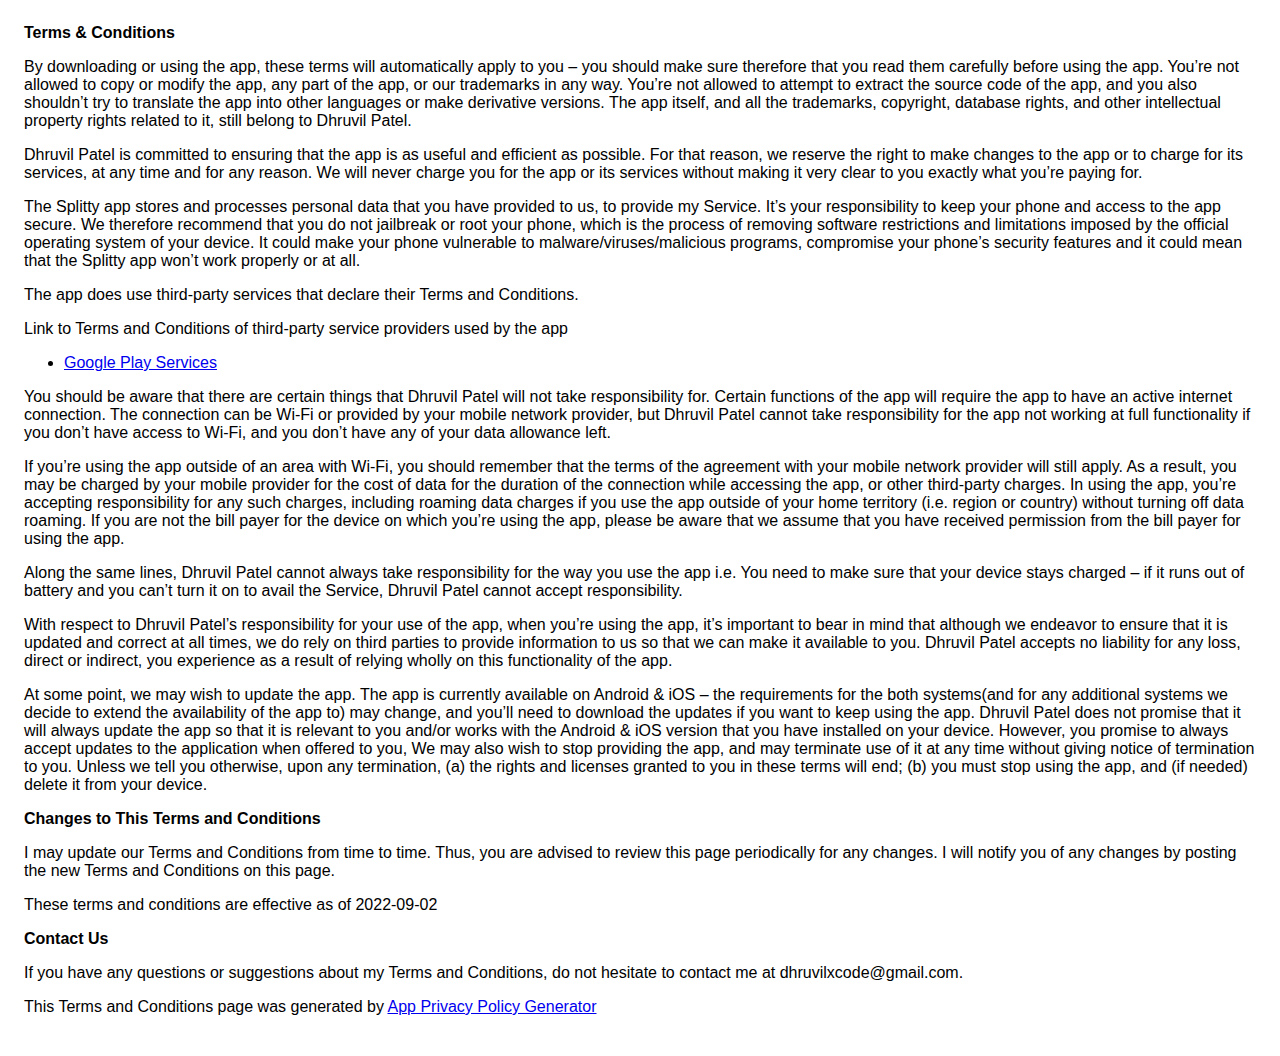
<file: splitterapp/terms-and-conditions.html>
<!DOCTYPE html>
    <html>
    <head>
      <meta charset='utf-8'>
      <meta name='viewport' content='width=device-width'>
      <title>Terms &amp; Conditions</title>
      <style> body { font-family: 'Helvetica Neue', Helvetica, Arial, sans-serif; padding:1em; } </style>
    </head>
    <body>
    <strong>Terms &amp; Conditions</strong> <p>
                  By downloading or using the app, these terms will
                  automatically apply to you – you should make sure therefore
                  that you read them carefully before using the app. You’re not
                  allowed to copy or modify the app, any part of the app, or
                  our trademarks in any way. You’re not allowed to attempt to
                  extract the source code of the app, and you also shouldn’t try
                  to translate the app into other languages or make derivative
                  versions. The app itself, and all the trademarks, copyright,
                  database rights, and other intellectual property rights related
                  to it, still belong to Dhruvil Patel.
                </p> <p>
                  Dhruvil Patel is committed to ensuring that the app is
                  as useful and efficient as possible. For that reason, we
                  reserve the right to make changes to the app or to charge for
                  its services, at any time and for any reason. We will never
                  charge you for the app or its services without making it very
                  clear to you exactly what you’re paying for.
                </p> <p>
                  The Splitty app stores and processes personal data that
                  you have provided to us, to provide my
                  Service. It’s your responsibility to keep your phone and
                  access to the app secure. We therefore recommend that you do
                  not jailbreak or root your phone, which is the process of
                  removing software restrictions and limitations imposed by the
                  official operating system of your device. It could make your
                  phone vulnerable to malware/viruses/malicious programs,
                  compromise your phone’s security features and it could mean
                  that the Splitty app won’t work properly or at all.
                </p> <div><p>
                    The app does use third-party services that declare their
                    Terms and Conditions.
                  </p> <p>
                    Link to Terms and Conditions of third-party service
                    providers used by the app
                  </p> <ul><li><a href="https://policies.google.com/terms" target="_blank" rel="noopener noreferrer">Google Play Services</a></li><!----><!----><!----><!----><!----><!----><!----><!----><!----><!----><!----><!----><!----><!----><!----><!----><!----><!----><!----><!----><!----><!----><!----><!----><!----><!----><!----></ul></div> <p>
                  You should be aware that there are certain things that
                  Dhruvil Patel will not take responsibility for. Certain
                  functions of the app will require the app to have an active
                  internet connection. The connection can be Wi-Fi or provided
                  by your mobile network provider, but Dhruvil Patel
                  cannot take responsibility for the app not working at full
                  functionality if you don’t have access to Wi-Fi, and you don’t
                  have any of your data allowance left.
                </p> <p></p> <p>
                  If you’re using the app outside of an area with Wi-Fi, you
                  should remember that the terms of the agreement with your
                  mobile network provider will still apply. As a result, you may
                  be charged by your mobile provider for the cost of data for
                  the duration of the connection while accessing the app, or
                  other third-party charges. In using the app, you’re accepting
                  responsibility for any such charges, including roaming data
                  charges if you use the app outside of your home territory
                  (i.e. region or country) without turning off data roaming. If
                  you are not the bill payer for the device on which you’re
                  using the app, please be aware that we assume that you have
                  received permission from the bill payer for using the app.
                </p> <p>
                  Along the same lines, Dhruvil Patel cannot always take
                  responsibility for the way you use the app i.e. You need to
                  make sure that your device stays charged – if it runs out of
                  battery and you can’t turn it on to avail the Service,
                  Dhruvil Patel cannot accept responsibility.
                </p> <p>
                  With respect to Dhruvil Patel’s responsibility for your
                  use of the app, when you’re using the app, it’s important to
                  bear in mind that although we endeavor to ensure that it is
                  updated and correct at all times, we do rely on third parties
                  to provide information to us so that we can make it available
                  to you. Dhruvil Patel accepts no liability for any
                  loss, direct or indirect, you experience as a result of
                  relying wholly on this functionality of the app.
                </p> <p>
                  At some point, we may wish to update the app. The app is
                  currently available on Android &amp; iOS – the requirements for the 
                  both systems(and for any additional systems we
                  decide to extend the availability of the app to) may change,
                  and you’ll need to download the updates if you want to keep
                  using the app. Dhruvil Patel does not promise that it
                  will always update the app so that it is relevant to you
                  and/or works with the Android &amp; iOS version that you have
                  installed on your device. However, you promise to always
                  accept updates to the application when offered to you, We may
                  also wish to stop providing the app, and may terminate use of
                  it at any time without giving notice of termination to you.
                  Unless we tell you otherwise, upon any termination, (a) the
                  rights and licenses granted to you in these terms will end;
                  (b) you must stop using the app, and (if needed) delete it
                  from your device.
                </p> <p><strong>Changes to This Terms and Conditions</strong></p> <p>
                  I may update our Terms and Conditions
                  from time to time. Thus, you are advised to review this page
                  periodically for any changes. I will
                  notify you of any changes by posting the new Terms and
                  Conditions on this page.
                </p> <p>
                  These terms and conditions are effective as of 2022-09-02
                </p> <p><strong>Contact Us</strong></p> <p>
                  If you have any questions or suggestions about my
                  Terms and Conditions, do not hesitate to contact me
                  at dhruvilxcode@gmail.com.
                </p> <p>This Terms and Conditions page was generated by <a href="https://app-privacy-policy-generator.nisrulz.com/" target="_blank" rel="noopener noreferrer">App Privacy Policy Generator</a></p>
    </body>
    </html>
</file>
<file: css/styles.css>
@import url('https://fonts.googleapis.com/css2?family=Inter:wght@400;500;700;900&display=swap');

* {
    padding: 0;
    margin: 0;
    font-family: 'Inter', sans-serif;
}

html {
    scroll-behavior: smooth;
}

body {
    color: #fff;
    background-color: #000;
}

::selection {
    background: #E83F3F;
}







.mt-20 {
    margin-top: 20px;
}
.mt-40 {
    margin-top: 40px;
}
.mt-60 {
    margin-top: 60px;
}
.mt-80 {
    margin-top: 80px;
}


/* section hero */
.section-hero {
    margin-top: 80px;
    margin-left: 160px;
}
.section-hero h1 {
    font-size: 6rem;
    font-weight: 900;
    position: relative;
    transition: 200ms all;
}
.t-gradient1 {
    background: linear-gradient(90deg,#8337FF 0%,#E87421 25%);
    background-clip: text;
    -webkit-background-clip: text;
    -webkit-text-fill-color: transparent;
}
.t-gradient2 {
    background: linear-gradient(90deg,#1FFFF2 0%,#24B64D 25%);
    background-clip: text;
    -webkit-background-clip: text;
    -webkit-text-fill-color: transparent;
}
.t-gradient3 {
    background: linear-gradient(90deg,#D045A9 0%,#E83F3F 25%);
    background-clip: text;
    -webkit-background-clip: text;
    -webkit-text-fill-color: transparent;
}
/* section hero */

/* section: technologies */
.section-technologies {
    margin-top: 250px;
    text-align: center;
}

.section-headings {
    margin-bottom: 150px;
}

.section-headings h1 {
    text-transform: uppercase;
    font-size: 6rem;
    font-weight: 900;
}

.heading-stroke-only {
    color: transparent;
    -webkit-text-stroke-width: 1px;
    -webkit-text-stroke-color: #fff;
}

.row {
    display: flex;
    justify-content: center;
    align-items: center;
    gap: 100px;
    flex-wrap: wrap;
}

.column {
    flex: 50%;
}
.tech-icon-img {
    height: 75px;
}
/* section: technologies */



/* section: portfolio */
.section-portfolio {
    margin-top: 250px;
    text-align: center;
}
.link-more {
    text-decoration: none;
    color: #fff;
    font-size: 3rem;
    font-weight: 900;
    position: relative;
    transition: 200ms;
}
.link-more::after {
    content: attr(data-text);
    position: absolute;
    font-size: 6rem;
    color: transparent;
    -webkit-text-stroke-width: 1px;
    -webkit-text-stroke-color: #fff;
    opacity: 0.1;
    z-index: -1;
    left: -50%;
    top: -50%;
}
.link-more:hover::after {
    content: attr(data-text);
    position: absolute;
    font-size: 6rem;
    color: #fff;
    -webkit-text-stroke-width: 1px;
    -webkit-text-stroke-color: #fff;
    opacity: 0.1;
    z-index: -1;
    left: -50%;
    top: -50%;
}
.section-portfolio-grid {
    margin-top: 40px;
    margin-bottom: 80px;
    display: flex;
    gap: 40px;
    flex-wrap: wrap;
    align-items: center;
    justify-content: center;
    padding: 0 80px;
}
.portfolio-card {
    text-decoration: none;
    background: #060606;
    width: 310px;
    border-radius: 40px;
    padding: 20px;
    transition: 200ms;
}
.portfolio-card img {
    width: 100%;
    height: 200px;
    object-fit: contain;
    border-radius: 20px;
    margin-bottom: 20px;
    transition: 200ms;
}
.portfolio-card .portfolio-card-details  h4 {
    color: #fff;
    font-weight: 400;
}
/* section: portfolio */


/* section: contact */
.section-contact {
    margin-top: 250px;
    text-align: center;
}
.contact-link {
    text-decoration: none;
    color: #fff;
    font-weight: 500;
    font-size: 3rem;
    display: flex;
    align-items: center;
    justify-content: center;
    gap: 20px;
    margin: 150px 0;
    position: relative;
    transition: 200ms;
}
.contact-link:hover {
    opacity: 0.5;
}
/* section: contact */



/* section: footer */
.footer {
    padding: 40px 60px;
    text-align: center;
    color: #d8d8d8;
    display: flex;
    flex-direction: row;
    justify-content: space-between;
    align-items: center;
}
.footer p {
    font-size: 1rem;
    opacity: 0.5;

}
.footer .footer-logo {
    width: 40px;
    opacity: 0.5;
}
.footer .social-links {
    display: flex;
    align-items: center;
    gap: 20px;
}
.footer .social-link {
    text-decoration: none;
    color: #fff;
    outline: none;
}
.footer .social-link svg {
    fill: #fff;
    width: 24px;
    height: 24px;
}
/* section: footer */


/* section: navbar */
.navbar {
    display: flex;
    align-items: center;
    justify-content: space-between;
    padding: 60px 80px;
}

.navbar-logo {
    width: 40px;
}
/* .nav-links {

} */
.nav-link {
    margin-right: 20px;
    color: #888;
    text-decoration: none;
    text-transform: uppercase;
    transition: 200ms;
}
.nav-link:hover {
    color: #fff;
}
.navbar .nav-link-btn {
    background: none;
    border: none;
    display: none;
}
.navbar .nav-link-btn img {
    width: 24px;
}
/* section: navbar */


/* full screen navigation */
.nav-full-screen {
    width: 100%;
    height: 100vh;
    overflow: scroll;
    position: fixed;
    background: #33333333;
    backdrop-filter: blur(40px);
    -webkit-backdrop-filter: blur(40px);
    z-index: 99;
    display: none;
}
.nav-full-screen .nav-link {
    font-size: 4rem;
    font-weight: 700;
    text-transform: uppercase;
    display: block;
    margin-top: 40px;
    margin-left: 100px;
}
.nav-link-active {
    color: #fff !important;
    position: relative;
}
.nav-fullscreen-open {
    animation: nav-fullscreen-slide-down .5s ease-out;
    display: block;
}
.nav-full-screen .close {
    position: absolute;
    right: 20px;
    top: 20px;
    background: transparent;
    outline: none;
    border: none;
}
@keyframes nav-fullscreen-slide-down {
    from {
        top:-100vh;
        left: 0;
    }
    to {
        top:0;
        left: 0;
    }
}

.nav-full-screen .social-links {
    margin-top: 50px;
    margin-left: 100px;
    display: flex;
    align-items: center;
    gap: 20px;
}
.nav-full-screen .social-link {
    text-decoration: none;
    color: #fff;
    outline: none;
}
.nav-full-screen .social-link svg {
    fill: #fff;
    width: 24px;
    height: 24px;
}
/* full screen navigation */




/* section: about */
.section-about {
    margin-top: 250px;
    text-align: center;
}
.section-about-details {
    display: flex;
    padding: 0px 80px;
    align-items: center;
}
.section-about-image img {
    width: 400px;
    opacity: .5;
}
.section-about-texts {
    text-align: start;
}
.section-about-texts p {
    line-height: 2rem;
}
/* section: about */




/* desktop */
@media screen and (min-width: 768px) {
    .section-hero .hero-skill-heading:hover::after {
        content: attr(data-text);
        position: absolute;
        font-size: 12rem;
        color: transparent;
        -webkit-text-stroke-width: 2px;
        -webkit-text-stroke-color: #fff;
        opacity: 0.1;
        z-index: -1;
        left: -3rem;
        top: -3rem;
    }
    .portfolio-card:hover img {
        transition: 200ms;
        transform: scale(1.2) rotate(-10deg) ;
        filter: drop-shadow(4px 4px 40px rgba(255,255,255, 0.3));
    }
}


/* mobile, tablet */
@media screen and (max-width: 768px) {

    /* show nav open icon */
    .nav-links {
        display: none;
    }
    .navbar .nav-link-btn {
        display: block;
    }




    /* section hero */
    .section-hero {
        margin-top: 40px;
        margin-left: 30px;
    }
    .section-hero h1 {
        font-size: 4rem;
    }
    /* section hero */
    
    /* section: technologies */
    .section-technologies {
        margin-top: 250px;
        text-align: center;
    }

    
    .section-headings h1 {
        font-size: 2rem;
    }

    .row {
        display: flex;
        justify-content: center;
        align-items: center;
        gap: 40px;
        flex-wrap: wrap;
    }
    
    .column {
        flex: 50%;
    }
    .tech-icon-img {
        width: 85px;
        height: 55px;
        object-fit: contain;
    }
    /* section: technologies */
    
    
    
    /* section: portfolio */
    .section-portfolio {
        margin-top: 250px;
        text-align: center;
    }
    .link-more {
        font-size: 2rem;
    }
    .link-more::after {
        font-size: 4rem;
        color: transparent;
        -webkit-text-stroke-width: 1px;
        -webkit-text-stroke-color: #fff;
        opacity: 0.2;
    }
    .link-more:hover::after {
        font-size: 4rem;
        color: #fff;
        opacity: 0.2;   
    }
    .section-portfolio-grid {
        display: flex;
        flex-direction: column;
        gap: 40px;
        flex-wrap: wrap;
        padding: 0 20px;
    }
    .portfolio-card {
        width: 100%;
        padding: 20px 0;
    }
    /* section: portfolio */
    
    
    /* section: contact */
    .contact-link {
        font-size: 1.5rem;
        margin: 40px 0;
        display: flex;
        align-items: center;
        justify-content: center;
    }
    /* section: contact */
    
    
    /* section: footer */
    .footer {
        margin-top: 80px;
        padding: 40px 60px;
        text-align: center;
        flex-direction: column;
        gap: 20px;
        justify-content: flex-start;
        align-items: center;
    }
    /* section: footer */
    
    
    /* section: navbar */
    .navbar {
        padding: 30px 30px;
    }
    /* section: navbar */
    

    /* full screen navigation */
    .nav-full-screen .nav-link {
        font-size: 2rem;
        display: block;
        margin-top: 30px;
        margin-left: 20px;
    }
    .nav-full-screen .social-links {
        margin-top: 30px;
        margin-left: 20px;
    }
    /* full screen navigation */


    /* section: about */
    .section-about-details {
        flex-direction: column;
    }
    .section-about-image img {
        width: 300px;
    }
    .section-about-image {
        margin-top: 40px;
        margin-bottom: 40px;
    }
    /* section: about */
}
</file>
